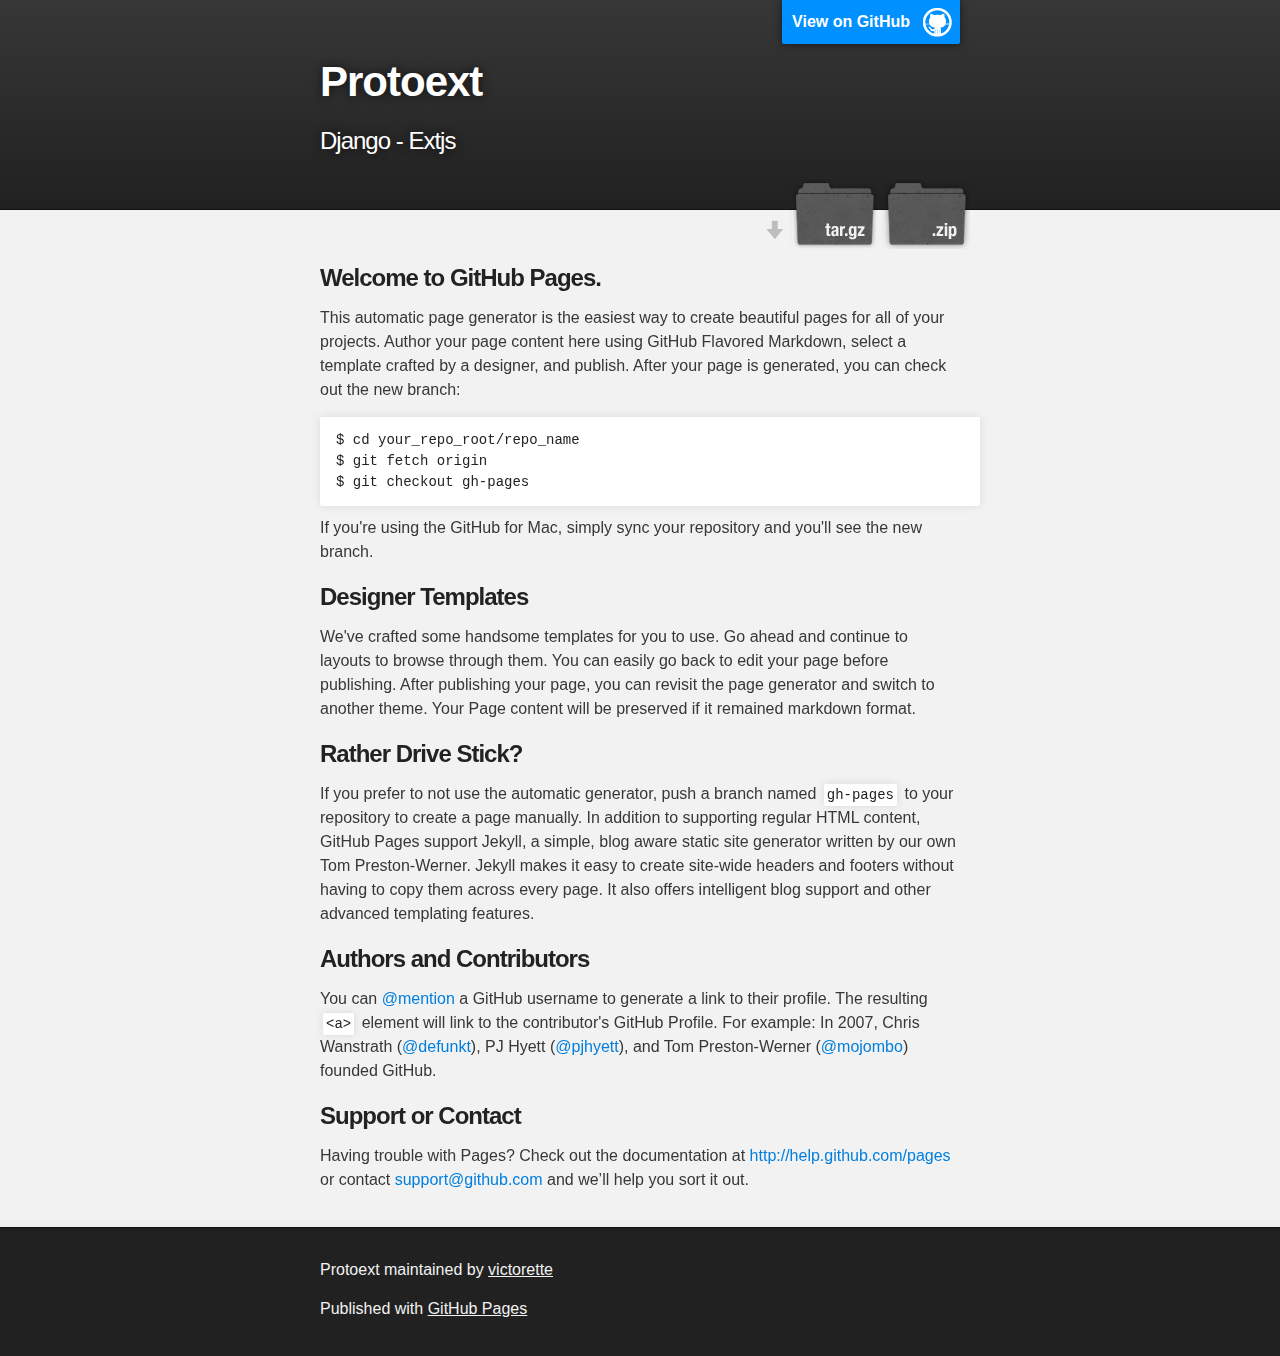
<file: index.html>
<!DOCTYPE html>
<html>

  <head>
    <meta charset='utf-8' />
    <meta http-equiv="X-UA-Compatible" content="chrome=1" />
    <meta name="description" content="Protoext : Django - Extjs " />

    <link rel="stylesheet" type="text/css" media="screen" href="stylesheets/stylesheet.css">

    <title>Protoext</title>
  </head>

  <body>

    <!-- HEADER -->
    <div id="header_wrap" class="outer">
        <header class="inner">
          <a id="forkme_banner" href="https://github.com/victorette/ProtoExt">View on GitHub</a>

          <h1 id="project_title">Protoext</h1>
          <h2 id="project_tagline">Django - Extjs </h2>

            <section id="downloads">
              <a class="zip_download_link" href="https://github.com/victorette/ProtoExt/zipball/master">Download this project as a .zip file</a>
              <a class="tar_download_link" href="https://github.com/victorette/ProtoExt/tarball/master">Download this project as a tar.gz file</a>
            </section>
        </header>
    </div>

    <!-- MAIN CONTENT -->
    <div id="main_content_wrap" class="outer">
      <section id="main_content" class="inner">
        <h3>
<a name="welcome-to-github-pages" class="anchor" href="#welcome-to-github-pages"><span class="octicon octicon-link"></span></a>Welcome to GitHub Pages.</h3>

<p>This automatic page generator is the easiest way to create beautiful pages for all of your projects. Author your page content here using GitHub Flavored Markdown, select a template crafted by a designer, and publish. After your page is generated, you can check out the new branch:</p>

<pre><code>$ cd your_repo_root/repo_name
$ git fetch origin
$ git checkout gh-pages
</code></pre>

<p>If you're using the GitHub for Mac, simply sync your repository and you'll see the new branch.</p>

<h3>
<a name="designer-templates" class="anchor" href="#designer-templates"><span class="octicon octicon-link"></span></a>Designer Templates</h3>

<p>We've crafted some handsome templates for you to use. Go ahead and continue to layouts to browse through them. You can easily go back to edit your page before publishing. After publishing your page, you can revisit the page generator and switch to another theme. Your Page content will be preserved if it remained markdown format.</p>

<h3>
<a name="rather-drive-stick" class="anchor" href="#rather-drive-stick"><span class="octicon octicon-link"></span></a>Rather Drive Stick?</h3>

<p>If you prefer to not use the automatic generator, push a branch named <code>gh-pages</code> to your repository to create a page manually. In addition to supporting regular HTML content, GitHub Pages support Jekyll, a simple, blog aware static site generator written by our own Tom Preston-Werner. Jekyll makes it easy to create site-wide headers and footers without having to copy them across every page. It also offers intelligent blog support and other advanced templating features.</p>

<h3>
<a name="authors-and-contributors" class="anchor" href="#authors-and-contributors"><span class="octicon octicon-link"></span></a>Authors and Contributors</h3>

<p>You can <a href="https://github.com/blog/821" class="user-mention">@mention</a> a GitHub username to generate a link to their profile. The resulting <code>&lt;a&gt;</code> element will link to the contributor's GitHub Profile. For example: In 2007, Chris Wanstrath (<a href="https://github.com/defunkt" class="user-mention">@defunkt</a>), PJ Hyett (<a href="https://github.com/pjhyett" class="user-mention">@pjhyett</a>), and Tom Preston-Werner (<a href="https://github.com/mojombo" class="user-mention">@mojombo</a>) founded GitHub.</p>

<h3>
<a name="support-or-contact" class="anchor" href="#support-or-contact"><span class="octicon octicon-link"></span></a>Support or Contact</h3>

<p>Having trouble with Pages? Check out the documentation at <a href="http://help.github.com/pages">http://help.github.com/pages</a> or contact <a href="mailto:support@github.com">support@github.com</a> and we’ll help you sort it out.</p>
      </section>
    </div>

    <!-- FOOTER  -->
    <div id="footer_wrap" class="outer">
      <footer class="inner">
        <p class="copyright">Protoext maintained by <a href="https://github.com/victorette">victorette</a></p>
        <p>Published with <a href="http://pages.github.com">GitHub Pages</a></p>
      </footer>
    </div>

    

  </body>
</html>
</file>
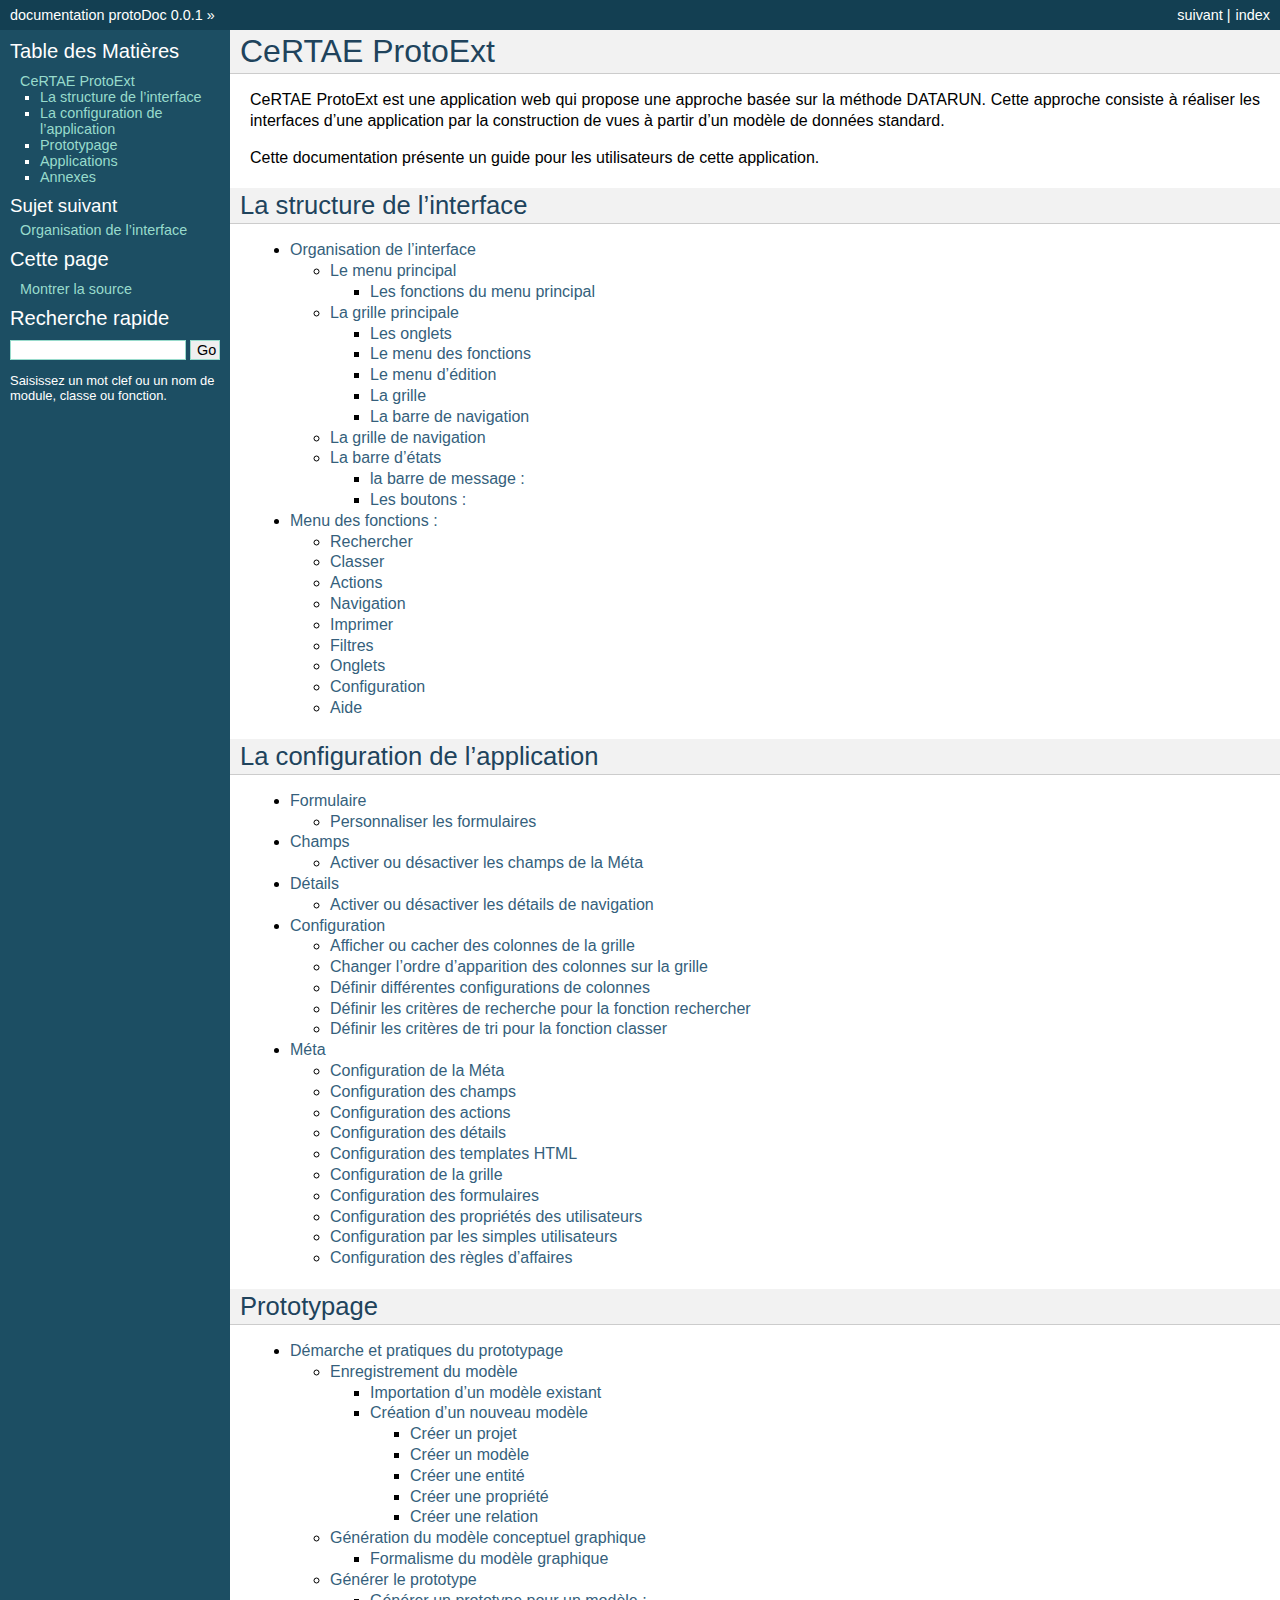
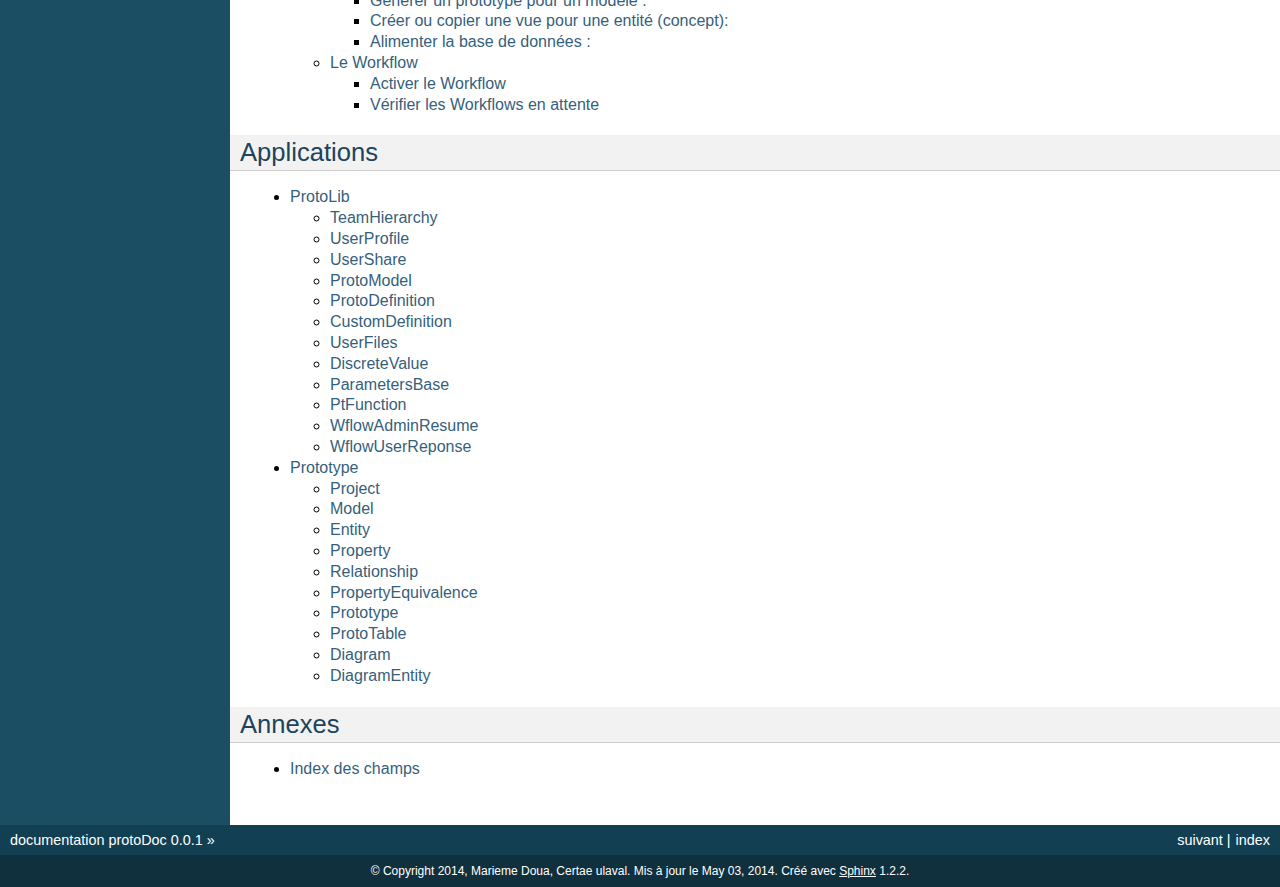
<file: docs/build/html/index.html>
<!DOCTYPE html PUBLIC "-//W3C//DTD XHTML 1.0 Transitional//EN"
  "http://www.w3.org/TR/xhtml1/DTD/xhtml1-transitional.dtd">


<html xmlns="http://www.w3.org/1999/xhtml">
  <head>
    <meta http-equiv="Content-Type" content="text/html; charset=utf-8" />
    
    <title>CeRTAE ProtoExt &mdash; documentation protoDoc 0.0.1</title>
    
    <link rel="stylesheet" href="static/default.css" type="text/css" />
    <link rel="stylesheet" href="static/pygments.css" type="text/css" />
    
    <script type="text/javascript">
      var DOCUMENTATION_OPTIONS = {
        URL_ROOT:    './',
        VERSION:     '0.0.1',
        COLLAPSE_INDEX: false,
        FILE_SUFFIX: '.html',
        HAS_SOURCE:  true
      };
    </script>
    <script type="text/javascript" src="static/jquery.js"></script>
    <script type="text/javascript" src="static/underscore.js"></script>
    <script type="text/javascript" src="static/doctools.js"></script>
    <script type="text/javascript" src="static/translations.js"></script>
    <script type="text/javascript" src="http://cdn.mathjax.org/mathjax/latest/MathJax.js?config=TeX-AMS-MML_HTMLorMML"></script>
    <link rel="top" title="documentation protoDoc 0.0.1" href="#" />
    <link rel="next" title="Organisation de l’interface" href="pages/organisation_interface.html" /> 
  </head>
  <body>
    <div class="related">
      <h3>Navigation</h3>
      <ul>
        <li class="right" style="margin-right: 10px">
          <a href="genindex.html" title="Index général"
             accesskey="I">index</a></li>
        <li class="right" >
          <a href="pages/organisation_interface.html" title="Organisation de l’interface"
             accesskey="N">suivant</a> |</li>
        <li><a href="#">documentation protoDoc 0.0.1</a> &raquo;</li> 
      </ul>
    </div>  

    <div class="document">
      <div class="documentwrapper">
        <div class="bodywrapper">
          <div class="body">
            
  <div class="section" id="certae-protoext">
<h1>CeRTAE ProtoExt<a class="headerlink" href="#certae-protoext" title="Lien permanent vers ce titre">¶</a></h1>
<p>CeRTAE ProtoExt est une application web qui propose une approche basée sur la méthode DATARUN.
Cette approche consiste à réaliser les interfaces d&#8217;une application par la construction de vues
à partir d&#8217;un modèle de données standard.</p>
<p>Cette documentation présente un guide pour les utilisateurs de cette application.</p>
<div class="section" id="la-structure-de-l-interface">
<span id="contents"></span><h2>La structure de l&#8217;interface<a class="headerlink" href="#la-structure-de-l-interface" title="Lien permanent vers ce titre">¶</a></h2>
<div class="toctree-wrapper compound">
<ul>
<li class="toctree-l1"><a class="reference internal" href="pages/organisation_interface.html">Organisation de l&#8217;interface</a><ul>
<li class="toctree-l2"><a class="reference internal" href="pages/menu_principal.html">Le menu principal</a><ul>
<li class="toctree-l3"><a class="reference internal" href="pages/menu_principal.html#les-fonctions-du-menu-principal">Les fonctions du menu principal</a></li>
</ul>
</li>
<li class="toctree-l2"><a class="reference internal" href="pages/grille_principale.html">La grille principale</a><ul>
<li class="toctree-l3"><a class="reference internal" href="pages/grille_principale.html#les-onglets">Les onglets</a></li>
<li class="toctree-l3"><a class="reference internal" href="pages/grille_principale.html#le-menu-des-fonctions">Le menu des fonctions</a></li>
<li class="toctree-l3"><a class="reference internal" href="pages/grille_principale.html#le-menu-d-edition">Le menu d&#8217;édition</a></li>
<li class="toctree-l3"><a class="reference internal" href="pages/grille_principale.html#la-grille">La grille</a></li>
<li class="toctree-l3"><a class="reference internal" href="pages/grille_principale.html#la-barre-de-navigation">La barre de navigation</a></li>
</ul>
</li>
<li class="toctree-l2"><a class="reference internal" href="pages/grille_navigation.html">La grille de navigation</a></li>
<li class="toctree-l2"><a class="reference internal" href="pages/barre_etats.html">La barre d&#8217;états</a><ul>
<li class="toctree-l3"><a class="reference internal" href="pages/barre_etats.html#la-barre-de-message">la barre de message :</a></li>
<li class="toctree-l3"><a class="reference internal" href="pages/barre_etats.html#les-boutons">Les boutons :</a></li>
</ul>
</li>
</ul>
</li>
<li class="toctree-l1"><a class="reference internal" href="pages/menu_fonctions.html">Menu des fonctions :</a><ul>
<li class="toctree-l2"><a class="reference internal" href="pages/menu_fonctions.html#rechercher">Rechercher</a></li>
<li class="toctree-l2"><a class="reference internal" href="pages/menu_fonctions.html#classer">Classer</a></li>
<li class="toctree-l2"><a class="reference internal" href="pages/menu_fonctions.html#actions">Actions</a></li>
<li class="toctree-l2"><a class="reference internal" href="pages/menu_fonctions.html#navigation">Navigation</a></li>
<li class="toctree-l2"><a class="reference internal" href="pages/menu_fonctions.html#imprimer">Imprimer</a></li>
<li class="toctree-l2"><a class="reference internal" href="pages/menu_fonctions.html#filtres">Filtres</a></li>
<li class="toctree-l2"><a class="reference internal" href="pages/menu_fonctions.html#onglets">Onglets</a></li>
<li class="toctree-l2"><a class="reference internal" href="pages/menu_fonctions.html#configuration">Configuration</a></li>
<li class="toctree-l2"><a class="reference internal" href="pages/menu_fonctions.html#aide-img">Aide </a></li>
</ul>
</li>
</ul>
</div>
</div>
<div class="section" id="la-configuration-de-l-application">
<h2>La configuration de l&#8217;application<a class="headerlink" href="#la-configuration-de-l-application" title="Lien permanent vers ce titre">¶</a></h2>
<div class="toctree-wrapper compound">
<ul>
<li class="toctree-l1"><a class="reference internal" href="pages/option_formulaire.html">Formulaire</a><ul>
<li class="toctree-l2"><a class="reference internal" href="pages/option_formulaire.html#personnaliser-les-formulaires">Personnaliser les formulaires</a></li>
</ul>
</li>
<li class="toctree-l1"><a class="reference internal" href="pages/option_champs.html">Champs</a><ul>
<li class="toctree-l2"><a class="reference internal" href="pages/option_champs.html#activer-ou-desactiver-les-champs-de-la-meta">Activer ou désactiver les champs de la Méta</a></li>
</ul>
</li>
<li class="toctree-l1"><a class="reference internal" href="pages/option_details.html">Détails</a><ul>
<li class="toctree-l2"><a class="reference internal" href="pages/option_details.html#activer-ou-desactiver-les-details-de-navigation">Activer ou désactiver les détails de navigation</a></li>
</ul>
</li>
<li class="toctree-l1"><a class="reference internal" href="pages/option_configuration.html">Configuration</a><ul>
<li class="toctree-l2"><a class="reference internal" href="pages/option_configuration.html#afficher-ou-cacher-des-colonnes-de-la-grille">Afficher ou cacher des colonnes de la grille</a></li>
<li class="toctree-l2"><a class="reference internal" href="pages/option_configuration.html#changer-l-ordre-d-apparition-des-colonnes-sur-la-grille">Changer l&#8217;ordre d&#8217;apparition des colonnes sur la grille</a></li>
<li class="toctree-l2"><a class="reference internal" href="pages/option_configuration.html#definir-differentes-configurations-de-colonnes">Définir différentes configurations de colonnes</a></li>
<li class="toctree-l2"><a class="reference internal" href="pages/option_configuration.html#definir-les-criteres-de-recherche-pour-la-fonction-rechercher">Définir les critères de recherche pour la fonction rechercher</a></li>
<li class="toctree-l2"><a class="reference internal" href="pages/option_configuration.html#definir-les-criteres-de-tri-pour-la-fonction-classer">Définir les critères de tri pour la fonction classer</a></li>
</ul>
</li>
<li class="toctree-l1"><a class="reference internal" href="pages/option_meta.html">Méta</a><ul>
<li class="toctree-l2"><a class="reference internal" href="pages/option_meta.html#configuration-de-la-meta">Configuration de la Méta</a></li>
<li class="toctree-l2"><a class="reference internal" href="pages/option_meta.html#configuration-des-champs">Configuration des champs</a></li>
<li class="toctree-l2"><a class="reference internal" href="pages/option_meta.html#configuration-des-actions">Configuration des actions</a></li>
<li class="toctree-l2"><a class="reference internal" href="pages/option_meta.html#configuration-des-details">Configuration des détails</a></li>
<li class="toctree-l2"><a class="reference internal" href="pages/option_meta.html#configuration-des-templates-html">Configuration des templates HTML</a></li>
<li class="toctree-l2"><a class="reference internal" href="pages/option_meta.html#configuration-de-la-grille">Configuration de la grille</a></li>
<li class="toctree-l2"><a class="reference internal" href="pages/option_meta.html#configuration-des-formulaires">Configuration des formulaires</a></li>
<li class="toctree-l2"><a class="reference internal" href="pages/option_meta.html#configuration-des-proprietes-des-utilisateurs">Configuration des propriétés des utilisateurs</a></li>
<li class="toctree-l2"><a class="reference internal" href="pages/option_meta.html#configuration-par-les-simples-utilisateurs">Configuration par les simples utilisateurs</a></li>
<li class="toctree-l2"><a class="reference internal" href="pages/option_meta.html#configuration-des-regles-d-affaires">Configuration des règles d&#8217;affaires</a></li>
</ul>
</li>
</ul>
</div>
</div>
<div class="section" id="prototypage">
<h2>Prototypage<a class="headerlink" href="#prototypage" title="Lien permanent vers ce titre">¶</a></h2>
<div class="toctree-wrapper compound">
<ul>
<li class="toctree-l1"><a class="reference internal" href="pages/demarche_prototypage.html">Démarche et pratiques du prototypage</a><ul>
<li class="toctree-l2"><a class="reference internal" href="pages/enregistrer_modele.html">Enregistrement du modèle</a><ul>
<li class="toctree-l3"><a class="reference internal" href="pages/enregistrer_modele.html#importation-d-un-modele-existant">Importation d&#8217;un modèle existant</a></li>
<li class="toctree-l3"><a class="reference internal" href="pages/enregistrer_modele.html#creation-d-un-nouveau-modele">Création d&#8217;un nouveau modèle</a><ul>
<li class="toctree-l4"><a class="reference internal" href="pages/creer_projet.html">Créer un projet</a></li>
<li class="toctree-l4"><a class="reference internal" href="pages/creer_modele.html">Créer un modèle</a></li>
<li class="toctree-l4"><a class="reference internal" href="pages/creer_entite.html">Créer une entité</a></li>
<li class="toctree-l4"><a class="reference internal" href="pages/creer_propriete.html">Créer une propriété</a></li>
<li class="toctree-l4"><a class="reference internal" href="pages/creer_relation.html">Créer une relation</a></li>
</ul>
</li>
</ul>
</li>
<li class="toctree-l2"><a class="reference internal" href="pages/generer_modele_conceptuel_graphique.html">Génération du modèle conceptuel graphique</a><ul>
<li class="toctree-l3"><a class="reference internal" href="pages/generer_modele_conceptuel_graphique.html#formalisme-du-modele-graphique">Formalisme du modèle graphique</a></li>
</ul>
</li>
<li class="toctree-l2"><a class="reference internal" href="pages/generer_modele_prototype.html">Générer le prototype</a><ul>
<li class="toctree-l3"><a class="reference internal" href="pages/generer_modele_prototype.html#generer-un-prototype-pour-un-modele">Générer un prototype pour un modèle :</a></li>
<li class="toctree-l3"><a class="reference internal" href="pages/generer_modele_prototype.html#creer-ou-copier-une-vue-pour-une-entite-concept">Créer ou copier une vue pour une entité (concept):</a></li>
<li class="toctree-l3"><a class="reference internal" href="pages/generer_modele_prototype.html#alimenter-la-base-de-donnees">Alimenter la base de données :</a></li>
</ul>
</li>
<li class="toctree-l2"><a class="reference internal" href="pages/workflow.html">Le Workflow</a><ul>
<li class="toctree-l3"><a class="reference internal" href="pages/workflow.html#activer-le-workflow">Activer le Workflow</a></li>
<li class="toctree-l3"><a class="reference internal" href="pages/workflow.html#verifier-les-workflows-en-attente">Vérifier les Workflows en attente</a></li>
</ul>
</li>
</ul>
</li>
</ul>
</div>
</div>
<div class="section" id="applications">
<h2>Applications<a class="headerlink" href="#applications" title="Lien permanent vers ce titre">¶</a></h2>
<div class="toctree-wrapper compound">
<ul>
<li class="toctree-l1"><a class="reference internal" href="pages/protoLib.html">ProtoLib</a><ul>
<li class="toctree-l2"><a class="reference internal" href="pages/protoLib.html#teamhierarchy">TeamHierarchy</a></li>
<li class="toctree-l2"><a class="reference internal" href="pages/protoLib.html#userprofile">UserProfile</a></li>
<li class="toctree-l2"><a class="reference internal" href="pages/protoLib.html#usershare">UserShare</a></li>
<li class="toctree-l2"><a class="reference internal" href="pages/protoLib.html#protomodel">ProtoModel</a></li>
<li class="toctree-l2"><a class="reference internal" href="pages/protoLib.html#protodefinition">ProtoDefinition</a></li>
<li class="toctree-l2"><a class="reference internal" href="pages/protoLib.html#customdefinition">CustomDefinition</a></li>
<li class="toctree-l2"><a class="reference internal" href="pages/protoLib.html#userfiles">UserFiles</a></li>
<li class="toctree-l2"><a class="reference internal" href="pages/protoLib.html#discretevalue">DiscreteValue</a></li>
<li class="toctree-l2"><a class="reference internal" href="pages/protoLib.html#parametersbase">ParametersBase</a></li>
<li class="toctree-l2"><a class="reference internal" href="pages/protoLib.html#ptfunction">PtFunction</a></li>
<li class="toctree-l2"><a class="reference internal" href="pages/protoLib.html#wflowadminresume">WflowAdminResume</a></li>
<li class="toctree-l2"><a class="reference internal" href="pages/protoLib.html#wflowuserreponse">WflowUserReponse</a></li>
</ul>
</li>
<li class="toctree-l1"><a class="reference internal" href="pages/prototype.html">Prototype</a><ul>
<li class="toctree-l2"><a class="reference internal" href="pages/prototype.html#project">Project</a></li>
<li class="toctree-l2"><a class="reference internal" href="pages/prototype.html#model">Model</a></li>
<li class="toctree-l2"><a class="reference internal" href="pages/prototype.html#entity">Entity</a></li>
<li class="toctree-l2"><a class="reference internal" href="pages/prototype.html#property">Property</a></li>
<li class="toctree-l2"><a class="reference internal" href="pages/prototype.html#relationship">Relationship</a></li>
<li class="toctree-l2"><a class="reference internal" href="pages/prototype.html#propertyequivalence">PropertyEquivalence</a></li>
<li class="toctree-l2"><a class="reference internal" href="pages/prototype.html#id1">Prototype</a></li>
<li class="toctree-l2"><a class="reference internal" href="pages/prototype.html#prototable">ProtoTable</a></li>
<li class="toctree-l2"><a class="reference internal" href="pages/prototype.html#diagram">Diagram</a></li>
<li class="toctree-l2"><a class="reference internal" href="pages/prototype.html#diagramentity">DiagramEntity</a></li>
</ul>
</li>
</ul>
</div>
</div>
<div class="section" id="annexes">
<h2>Annexes<a class="headerlink" href="#annexes" title="Lien permanent vers ce titre">¶</a></h2>
<div class="toctree-wrapper compound">
<ul>
<li class="toctree-l1"><a class="reference internal" href="pages/annexe.html">Index des champs</a></li>
</ul>
</div>
</div>
</div>


          </div>
        </div>
      </div>
      <div class="sphinxsidebar">
        <div class="sphinxsidebarwrapper">
  <h3><a href="#">Table des Matières</a></h3>
  <ul>
<li><a class="reference internal" href="#">CeRTAE ProtoExt</a><ul>
<li><a class="reference internal" href="#la-structure-de-l-interface">La structure de l&#8217;interface</a></li>
<li><a class="reference internal" href="#la-configuration-de-l-application">La configuration de l&#8217;application</a></li>
<li><a class="reference internal" href="#prototypage">Prototypage</a></li>
<li><a class="reference internal" href="#applications">Applications</a></li>
<li><a class="reference internal" href="#annexes">Annexes</a></li>
</ul>
</li>
</ul>

  <h4>Sujet suivant</h4>
  <p class="topless"><a href="pages/organisation_interface.html"
                        title="Chapitre suivant">Organisation de l&#8217;interface</a></p>
  <h3>Cette page</h3>
  <ul class="this-page-menu">
    <li><a href="sources/index.txt"
           rel="nofollow">Montrer la source</a></li>
  </ul>
<div id="searchbox" style="display: none">
  <h3>Recherche rapide</h3>
    <form class="search" action="search.html" method="get">
      <input type="text" name="q" />
      <input type="submit" value="Go" />
      <input type="hidden" name="check_keywords" value="yes" />
      <input type="hidden" name="area" value="default" />
    </form>
    <p class="searchtip" style="font-size: 90%">
    Saisissez un mot clef ou un nom de module, classe ou fonction.
    </p>
</div>
<script type="text/javascript">$('#searchbox').show(0);</script>
        </div>
      </div>
      <div class="clearer"></div>
    </div>
    <div class="related">
      <h3>Navigation</h3>
      <ul>
        <li class="right" style="margin-right: 10px">
          <a href="genindex.html" title="Index général"
             >index</a></li>
        <li class="right" >
          <a href="pages/organisation_interface.html" title="Organisation de l’interface"
             >suivant</a> |</li>
        <li><a href="#">documentation protoDoc 0.0.1</a> &raquo;</li> 
      </ul>
    </div>
    <div class="footer">
        &copy; Copyright 2014, Marieme Doua, Certae ulaval.
      Mis à jour le May 03, 2014.
      Créé avec <a href="http://sphinx-doc.org/">Sphinx</a> 1.2.2.
    </div>
  </body>
</html>
</file>
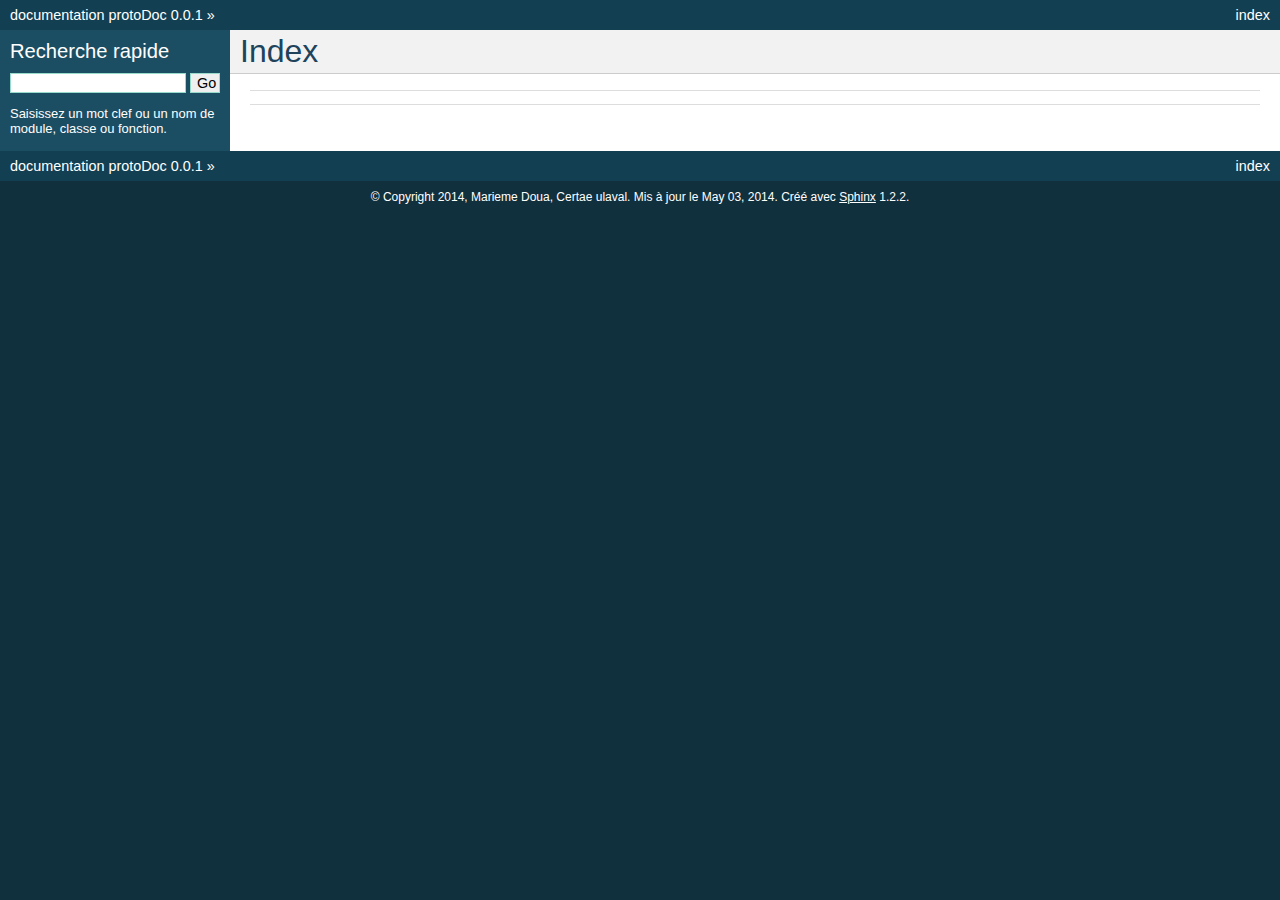
<file: docs/build/html/genindex.html>
<!DOCTYPE html PUBLIC "-//W3C//DTD XHTML 1.0 Transitional//EN"
  "http://www.w3.org/TR/xhtml1/DTD/xhtml1-transitional.dtd">


<html xmlns="http://www.w3.org/1999/xhtml">
  <head>
    <meta http-equiv="Content-Type" content="text/html; charset=utf-8" />
    
    <title>Index &mdash; documentation protoDoc 0.0.1</title>
    
    <link rel="stylesheet" href="static/default.css" type="text/css" />
    <link rel="stylesheet" href="static/pygments.css" type="text/css" />
    
    <script type="text/javascript">
      var DOCUMENTATION_OPTIONS = {
        URL_ROOT:    './',
        VERSION:     '0.0.1',
        COLLAPSE_INDEX: false,
        FILE_SUFFIX: '.html',
        HAS_SOURCE:  true
      };
    </script>
    <script type="text/javascript" src="static/jquery.js"></script>
    <script type="text/javascript" src="static/underscore.js"></script>
    <script type="text/javascript" src="static/doctools.js"></script>
    <script type="text/javascript" src="static/translations.js"></script>
    <script type="text/javascript" src="http://cdn.mathjax.org/mathjax/latest/MathJax.js?config=TeX-AMS-MML_HTMLorMML"></script>
    <link rel="top" title="documentation protoDoc 0.0.1" href="index.html" /> 
  </head>
  <body>
    <div class="related">
      <h3>Navigation</h3>
      <ul>
        <li class="right" style="margin-right: 10px">
          <a href="#" title="Index général"
             accesskey="I">index</a></li>
        <li><a href="index.html">documentation protoDoc 0.0.1</a> &raquo;</li> 
      </ul>
    </div>  

    <div class="document">
      <div class="documentwrapper">
        <div class="bodywrapper">
          <div class="body">
            

<h1 id="index">Index</h1>

<div class="genindex-jumpbox">
 
</div>


          </div>
        </div>
      </div>
      <div class="sphinxsidebar">
        <div class="sphinxsidebarwrapper">

   

<div id="searchbox" style="display: none">
  <h3>Recherche rapide</h3>
    <form class="search" action="search.html" method="get">
      <input type="text" name="q" />
      <input type="submit" value="Go" />
      <input type="hidden" name="check_keywords" value="yes" />
      <input type="hidden" name="area" value="default" />
    </form>
    <p class="searchtip" style="font-size: 90%">
    Saisissez un mot clef ou un nom de module, classe ou fonction.
    </p>
</div>
<script type="text/javascript">$('#searchbox').show(0);</script>
        </div>
      </div>
      <div class="clearer"></div>
    </div>
    <div class="related">
      <h3>Navigation</h3>
      <ul>
        <li class="right" style="margin-right: 10px">
          <a href="#" title="Index général"
             >index</a></li>
        <li><a href="index.html">documentation protoDoc 0.0.1</a> &raquo;</li> 
      </ul>
    </div>
    <div class="footer">
        &copy; Copyright 2014, Marieme Doua, Certae ulaval.
      Mis à jour le May 03, 2014.
      Créé avec <a href="http://sphinx-doc.org/">Sphinx</a> 1.2.2.
    </div>
  </body>
</html>
</file>
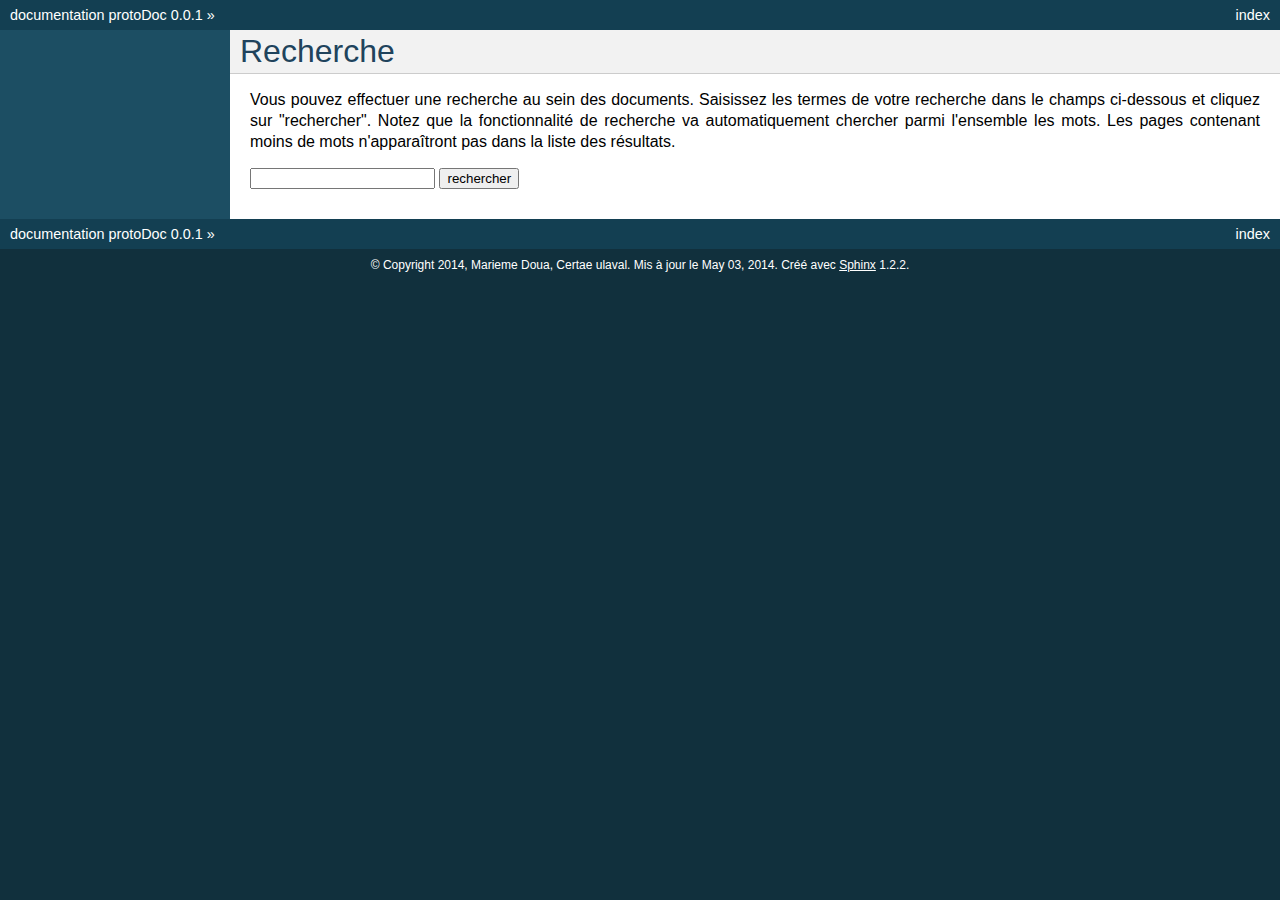
<file: docs/build/html/search.html>
<!DOCTYPE html PUBLIC "-//W3C//DTD XHTML 1.0 Transitional//EN"
  "http://www.w3.org/TR/xhtml1/DTD/xhtml1-transitional.dtd">


<html xmlns="http://www.w3.org/1999/xhtml">
  <head>
    <meta http-equiv="Content-Type" content="text/html; charset=utf-8" />
    
    <title>Recherche &mdash; documentation protoDoc 0.0.1</title>
    
    <link rel="stylesheet" href="static/default.css" type="text/css" />
    <link rel="stylesheet" href="static/pygments.css" type="text/css" />
    
    <script type="text/javascript">
      var DOCUMENTATION_OPTIONS = {
        URL_ROOT:    './',
        VERSION:     '0.0.1',
        COLLAPSE_INDEX: false,
        FILE_SUFFIX: '.html',
        HAS_SOURCE:  true
      };
    </script>
    <script type="text/javascript" src="static/jquery.js"></script>
    <script type="text/javascript" src="static/underscore.js"></script>
    <script type="text/javascript" src="static/doctools.js"></script>
    <script type="text/javascript" src="static/translations.js"></script>
    <script type="text/javascript" src="http://cdn.mathjax.org/mathjax/latest/MathJax.js?config=TeX-AMS-MML_HTMLorMML"></script>
    <script type="text/javascript" src="static/searchtools.js"></script>
    <link rel="top" title="documentation protoDoc 0.0.1" href="index.html" />
  <script type="text/javascript">
    jQuery(function() { Search.loadIndex("searchindex.js"); });
  </script>
  
  <script type="text/javascript" id="searchindexloader"></script>
   

  </head>
  <body>
    <div class="related">
      <h3>Navigation</h3>
      <ul>
        <li class="right" style="margin-right: 10px">
          <a href="genindex.html" title="Index général"
             accesskey="I">index</a></li>
        <li><a href="index.html">documentation protoDoc 0.0.1</a> &raquo;</li> 
      </ul>
    </div>  

    <div class="document">
      <div class="documentwrapper">
        <div class="bodywrapper">
          <div class="body">
            
  <h1 id="search-documentation">Recherche</h1>
  <div id="fallback" class="admonition warning">
  <script type="text/javascript">$('#fallback').hide();</script>
  <p>
    Veuillez activer le JavaScript pour que la recherche fonctionne.
  </p>
  </div>
  <p>
    Vous pouvez effectuer une recherche au sein des documents. Saisissez les termes
de votre recherche dans le champs ci-dessous et cliquez sur "rechercher". Notez que la fonctionnalité de recherche
va automatiquement chercher parmi l'ensemble les mots. Les pages
contenant moins de mots n'apparaîtront pas dans la liste des résultats.
  </p>
  <form action="" method="get">
    <input type="text" name="q" value="" />
    <input type="submit" value="rechercher" />
    <span id="search-progress" style="padding-left: 10px"></span>
  </form>
  
  <div id="search-results">
  
  </div>

          </div>
        </div>
      </div>
      <div class="sphinxsidebar">
        <div class="sphinxsidebarwrapper">
        </div>
      </div>
      <div class="clearer"></div>
    </div>
    <div class="related">
      <h3>Navigation</h3>
      <ul>
        <li class="right" style="margin-right: 10px">
          <a href="genindex.html" title="Index général"
             >index</a></li>
        <li><a href="index.html">documentation protoDoc 0.0.1</a> &raquo;</li> 
      </ul>
    </div>
    <div class="footer">
        &copy; Copyright 2014, Marieme Doua, Certae ulaval.
      Mis à jour le May 03, 2014.
      Créé avec <a href="http://sphinx-doc.org/">Sphinx</a> 1.2.2.
    </div>
  </body>
</html>
</file>
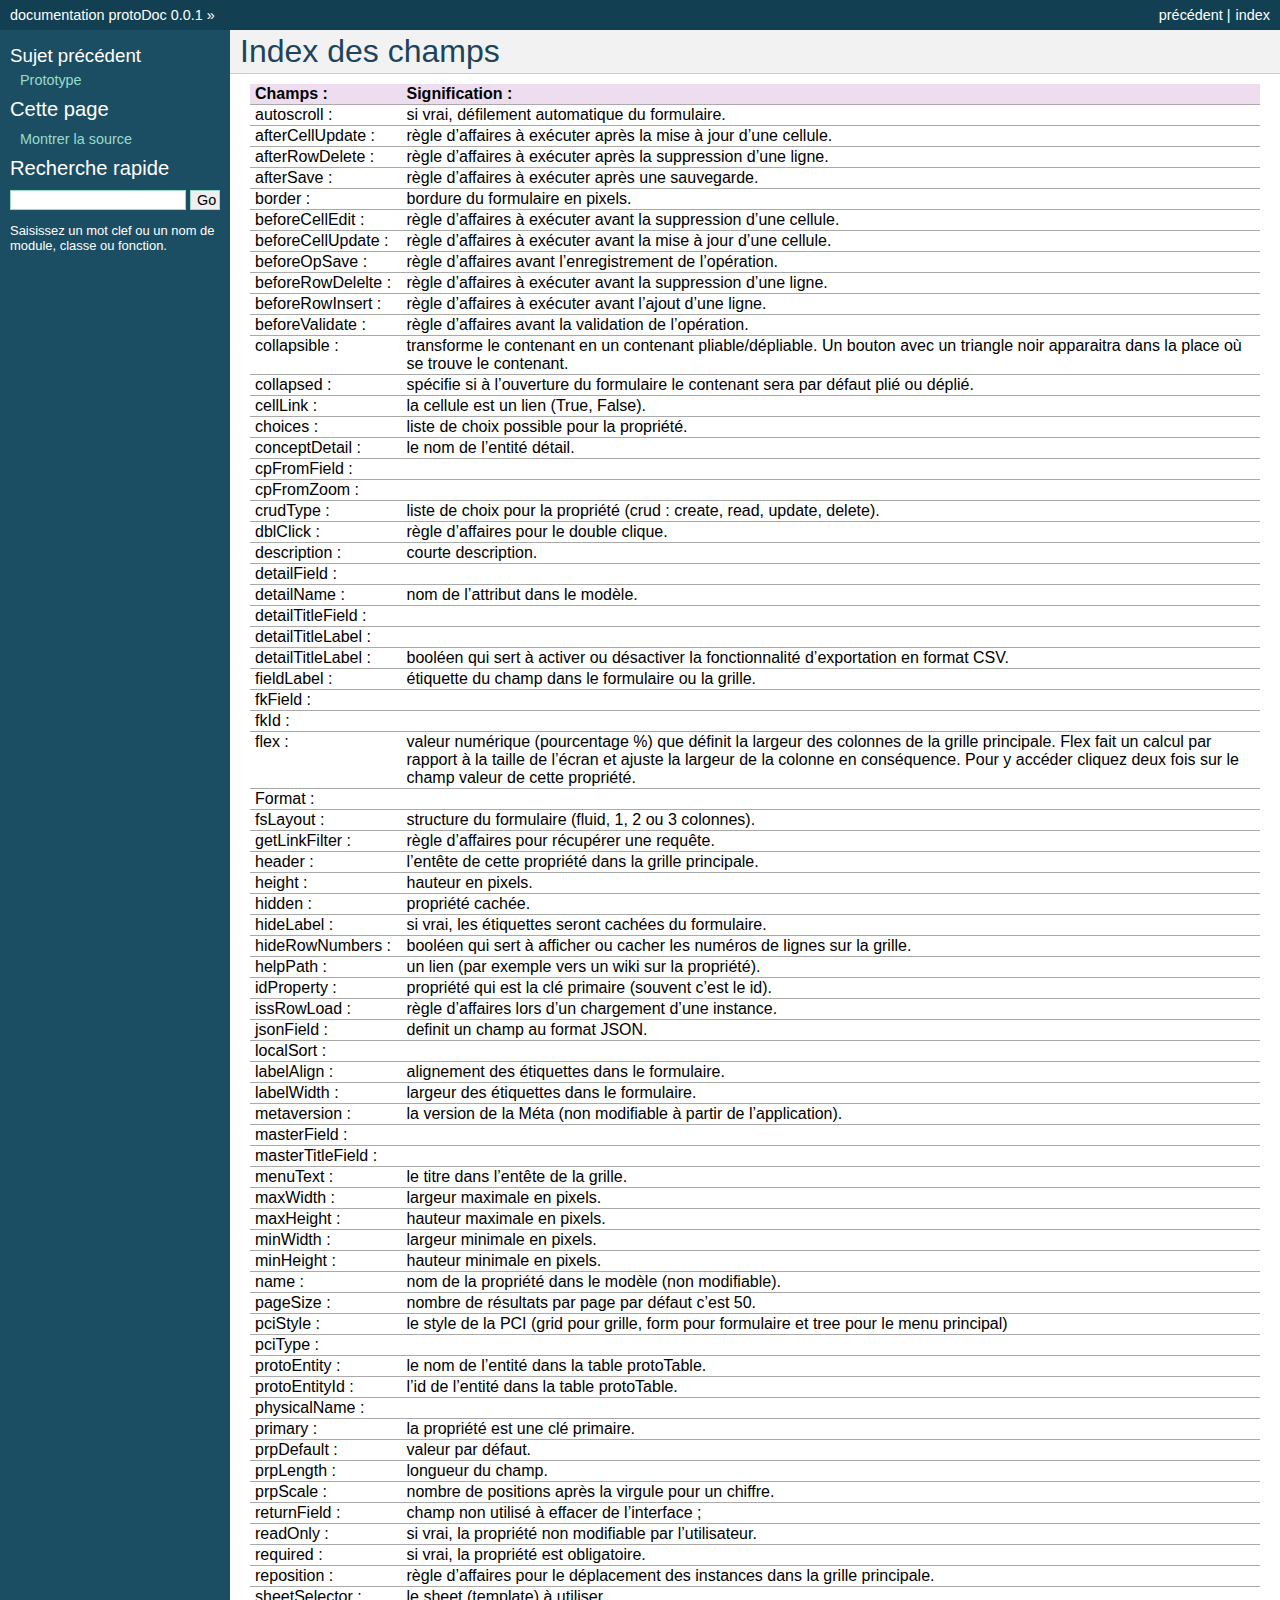
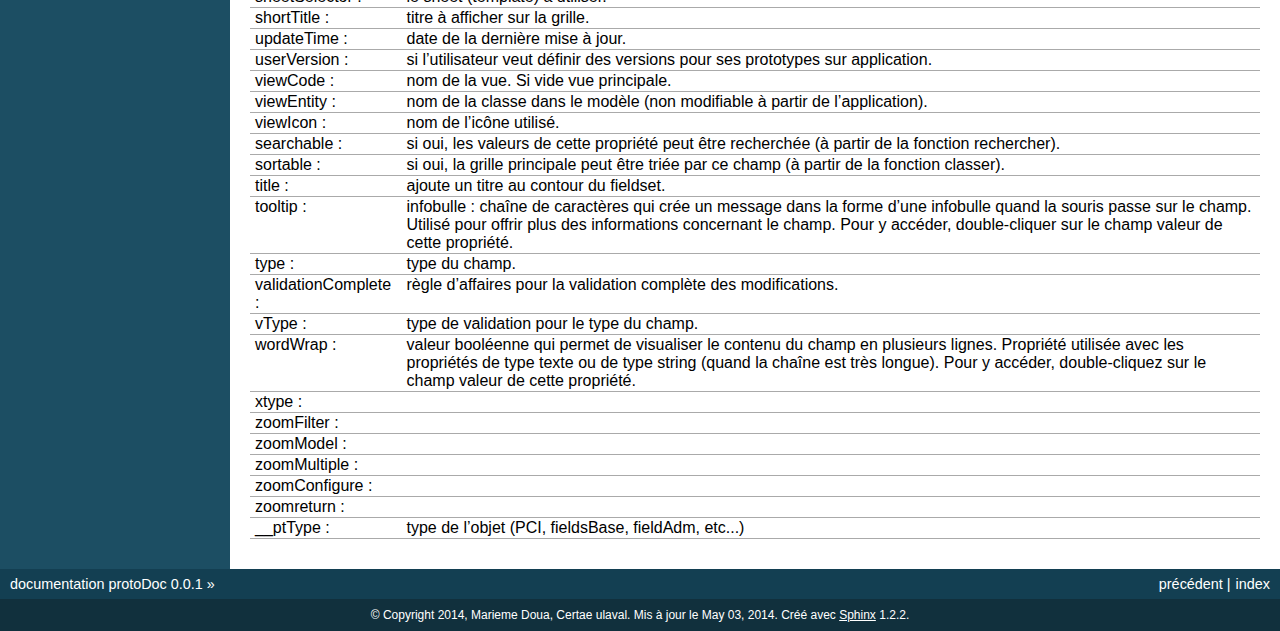
<file: docs/build/html/pages/annexe.html>
<!DOCTYPE html PUBLIC "-//W3C//DTD XHTML 1.0 Transitional//EN"
  "http://www.w3.org/TR/xhtml1/DTD/xhtml1-transitional.dtd">


<html xmlns="http://www.w3.org/1999/xhtml">
  <head>
    <meta http-equiv="Content-Type" content="text/html; charset=utf-8" />
    
    <title>Index des champs &mdash; documentation protoDoc 0.0.1</title>
    
    <link rel="stylesheet" href="../static/default.css" type="text/css" />
    <link rel="stylesheet" href="../static/pygments.css" type="text/css" />
    
    <script type="text/javascript">
      var DOCUMENTATION_OPTIONS = {
        URL_ROOT:    '../',
        VERSION:     '0.0.1',
        COLLAPSE_INDEX: false,
        FILE_SUFFIX: '.html',
        HAS_SOURCE:  true
      };
    </script>
    <script type="text/javascript" src="../static/jquery.js"></script>
    <script type="text/javascript" src="../static/underscore.js"></script>
    <script type="text/javascript" src="../static/doctools.js"></script>
    <script type="text/javascript" src="../static/translations.js"></script>
    <script type="text/javascript" src="http://cdn.mathjax.org/mathjax/latest/MathJax.js?config=TeX-AMS-MML_HTMLorMML"></script>
    <link rel="top" title="documentation protoDoc 0.0.1" href="../index.html" />
    <link rel="prev" title="Prototype" href="prototype.html" /> 
  </head>
  <body>
    <div class="related">
      <h3>Navigation</h3>
      <ul>
        <li class="right" style="margin-right: 10px">
          <a href="../genindex.html" title="Index général"
             accesskey="I">index</a></li>
        <li class="right" >
          <a href="prototype.html" title="Prototype"
             accesskey="P">précédent</a> |</li>
        <li><a href="../index.html">documentation protoDoc 0.0.1</a> &raquo;</li> 
      </ul>
    </div>  

    <div class="document">
      <div class="documentwrapper">
        <div class="bodywrapper">
          <div class="body">
            
  <div class="section" id="index-des-champs">
<h1>Index des champs<a class="headerlink" href="#index-des-champs" title="Lien permanent vers ce titre">¶</a></h1>
<table border="1" class="docutils">
<colgroup>
<col width="15%" />
<col width="85%" />
</colgroup>
<thead valign="bottom">
<tr class="row-odd"><th class="head">Champs :</th>
<th class="head">Signification :</th>
</tr>
</thead>
<tbody valign="top">
<tr class="row-even"><td>autoscroll :</td>
<td>si vrai, défilement automatique du formulaire.</td>
</tr>
<tr class="row-odd"><td>afterCellUpdate :</td>
<td>règle d&#8217;affaires à exécuter après la mise à jour d&#8217;une cellule.</td>
</tr>
<tr class="row-even"><td>afterRowDelete :</td>
<td>règle d&#8217;affaires à exécuter après la suppression d&#8217;une ligne.</td>
</tr>
<tr class="row-odd"><td>afterSave :</td>
<td>règle d&#8217;affaires à exécuter après une sauvegarde.</td>
</tr>
<tr class="row-even"><td>border :</td>
<td>bordure du formulaire en pixels.</td>
</tr>
<tr class="row-odd"><td>beforeCellEdit :</td>
<td>règle d&#8217;affaires à exécuter avant la suppression d&#8217;une cellule.</td>
</tr>
<tr class="row-even"><td>beforeCellUpdate :</td>
<td>règle d&#8217;affaires à exécuter avant la mise à jour d&#8217;une cellule.</td>
</tr>
<tr class="row-odd"><td>beforeOpSave :</td>
<td>règle d&#8217;affaires avant l&#8217;enregistrement de l&#8217;opération.</td>
</tr>
<tr class="row-even"><td>beforeRowDelelte :</td>
<td>règle d&#8217;affaires à exécuter avant la suppression d&#8217;une ligne.</td>
</tr>
<tr class="row-odd"><td>beforeRowInsert :</td>
<td>règle d&#8217;affaires à exécuter avant l&#8217;ajout d&#8217;une ligne.</td>
</tr>
<tr class="row-even"><td>beforeValidate :</td>
<td>règle d&#8217;affaires avant la validation de l&#8217;opération.</td>
</tr>
<tr class="row-odd"><td>collapsible :</td>
<td>transforme le contenant en un contenant pliable/dépliable. Un bouton avec un triangle noir apparaitra dans la place où se trouve le contenant.</td>
</tr>
<tr class="row-even"><td>collapsed :</td>
<td>spécifie si à l&#8217;ouverture du formulaire le contenant sera par défaut plié ou déplié.</td>
</tr>
<tr class="row-odd"><td>cellLink :</td>
<td>la cellule est un lien (True, False).</td>
</tr>
<tr class="row-even"><td>choices :</td>
<td>liste de choix possible pour la propriété.</td>
</tr>
<tr class="row-odd"><td>conceptDetail :</td>
<td>le nom de l&#8217;entité détail.</td>
</tr>
<tr class="row-even"><td>cpFromField :</td>
<td>&nbsp;</td>
</tr>
<tr class="row-odd"><td>cpFromZoom :</td>
<td>&nbsp;</td>
</tr>
<tr class="row-even"><td>crudType :</td>
<td>liste de choix pour la propriété (crud : create, read, update, delete).</td>
</tr>
<tr class="row-odd"><td>dblClick :</td>
<td>règle d&#8217;affaires pour le double clique.</td>
</tr>
<tr class="row-even"><td>description :</td>
<td>courte description.</td>
</tr>
<tr class="row-odd"><td>detailField :</td>
<td>&nbsp;</td>
</tr>
<tr class="row-even"><td>detailName :</td>
<td>nom de l&#8217;attribut dans le modèle.</td>
</tr>
<tr class="row-odd"><td>detailTitleField :</td>
<td>&nbsp;</td>
</tr>
<tr class="row-even"><td>detailTitleLabel :</td>
<td>&nbsp;</td>
</tr>
<tr class="row-odd"><td>detailTitleLabel :</td>
<td>booléen qui sert à activer ou désactiver la fonctionnalité d&#8217;exportation en format CSV.</td>
</tr>
<tr class="row-even"><td>fieldLabel :</td>
<td>étiquette du champ dans le formulaire ou la grille.</td>
</tr>
<tr class="row-odd"><td>fkField :</td>
<td>&nbsp;</td>
</tr>
<tr class="row-even"><td>fkId :</td>
<td>&nbsp;</td>
</tr>
<tr class="row-odd"><td>flex :</td>
<td>valeur numérique (pourcentage %) que définit la largeur des colonnes de la grille principale. Flex fait un calcul par rapport à la taille de l&#8217;écran et ajuste la largeur de la colonne en conséquence. Pour y accéder cliquez deux fois sur le champ valeur de cette propriété.</td>
</tr>
<tr class="row-even"><td>Format :</td>
<td>&nbsp;</td>
</tr>
<tr class="row-odd"><td>fsLayout :</td>
<td>structure du formulaire (fluid, 1, 2 ou 3 colonnes).</td>
</tr>
<tr class="row-even"><td>getLinkFilter :</td>
<td>règle d&#8217;affaires pour récupérer une requête.</td>
</tr>
<tr class="row-odd"><td>header :</td>
<td>l&#8217;entête de cette propriété dans la grille principale.</td>
</tr>
<tr class="row-even"><td>height :</td>
<td>hauteur en pixels.</td>
</tr>
<tr class="row-odd"><td>hidden :</td>
<td>propriété cachée.</td>
</tr>
<tr class="row-even"><td>hideLabel :</td>
<td>si vrai, les étiquettes seront cachées du formulaire.</td>
</tr>
<tr class="row-odd"><td>hideRowNumbers :</td>
<td>booléen qui sert à afficher ou cacher les numéros de lignes sur la grille.</td>
</tr>
<tr class="row-even"><td>helpPath :</td>
<td>un lien (par exemple vers un wiki sur la propriété).</td>
</tr>
<tr class="row-odd"><td>idProperty :</td>
<td>propriété qui est la clé primaire (souvent c&#8217;est le id).</td>
</tr>
<tr class="row-even"><td>issRowLoad :</td>
<td>règle d&#8217;affaires lors d&#8217;un chargement d&#8217;une instance.</td>
</tr>
<tr class="row-odd"><td>jsonField :</td>
<td>definit un champ au format JSON.</td>
</tr>
<tr class="row-even"><td>localSort :</td>
<td>&nbsp;</td>
</tr>
<tr class="row-odd"><td>labelAlign :</td>
<td>alignement des étiquettes dans le formulaire.</td>
</tr>
<tr class="row-even"><td>labelWidth :</td>
<td>largeur des étiquettes dans le formulaire.</td>
</tr>
<tr class="row-odd"><td>metaversion :</td>
<td>la version de la Méta (non modifiable à partir de l&#8217;application).</td>
</tr>
<tr class="row-even"><td>masterField :</td>
<td>&nbsp;</td>
</tr>
<tr class="row-odd"><td>masterTitleField :</td>
<td>&nbsp;</td>
</tr>
<tr class="row-even"><td>menuText :</td>
<td>le titre dans l&#8217;entête de la grille.</td>
</tr>
<tr class="row-odd"><td>maxWidth :</td>
<td>largeur maximale en pixels.</td>
</tr>
<tr class="row-even"><td>maxHeight :</td>
<td>hauteur maximale en pixels.</td>
</tr>
<tr class="row-odd"><td>minWidth :</td>
<td>largeur minimale en pixels.</td>
</tr>
<tr class="row-even"><td>minHeight :</td>
<td>hauteur minimale en pixels.</td>
</tr>
<tr class="row-odd"><td>name :</td>
<td>nom de la propriété dans le modèle (non modifiable).</td>
</tr>
<tr class="row-even"><td>pageSize :</td>
<td>nombre de résultats par page par défaut c&#8217;est 50.</td>
</tr>
<tr class="row-odd"><td>pciStyle :</td>
<td>le style de la PCI (grid pour grille, form pour formulaire et tree pour le menu principal)</td>
</tr>
<tr class="row-even"><td>pciType :</td>
<td>&nbsp;</td>
</tr>
<tr class="row-odd"><td>protoEntity :</td>
<td>le nom de l&#8217;entité dans la table protoTable.</td>
</tr>
<tr class="row-even"><td>protoEntityId :</td>
<td>l&#8217;id de l&#8217;entité dans la table protoTable.</td>
</tr>
<tr class="row-odd"><td>physicalName :</td>
<td>&nbsp;</td>
</tr>
<tr class="row-even"><td>primary :</td>
<td>la propriété est une clé primaire.</td>
</tr>
<tr class="row-odd"><td>prpDefault :</td>
<td>valeur par défaut.</td>
</tr>
<tr class="row-even"><td>prpLength :</td>
<td>longueur du champ.</td>
</tr>
<tr class="row-odd"><td>prpScale :</td>
<td>nombre de positions après la virgule pour un chiffre.</td>
</tr>
<tr class="row-even"><td>returnField :</td>
<td>champ non utilisé à effacer de l&#8217;interface ;</td>
</tr>
<tr class="row-odd"><td>readOnly :</td>
<td>si vrai, la propriété non modifiable par l&#8217;utilisateur.</td>
</tr>
<tr class="row-even"><td>required :</td>
<td>si vrai, la propriété est obligatoire.</td>
</tr>
<tr class="row-odd"><td>reposition :</td>
<td>règle d&#8217;affaires pour le déplacement des instances dans la grille principale.</td>
</tr>
<tr class="row-even"><td>sheetSelector :</td>
<td>le sheet (template) à utiliser.</td>
</tr>
<tr class="row-odd"><td>shortTitle :</td>
<td>titre à afficher sur la grille.</td>
</tr>
<tr class="row-even"><td>updateTime :</td>
<td>date de la dernière mise à jour.</td>
</tr>
<tr class="row-odd"><td>userVersion :</td>
<td>si l&#8217;utilisateur veut définir des versions pour ses prototypes sur application.</td>
</tr>
<tr class="row-even"><td>viewCode :</td>
<td>nom de la vue. Si vide vue principale.</td>
</tr>
<tr class="row-odd"><td>viewEntity :</td>
<td>nom de la classe dans le modèle (non modifiable à partir de l&#8217;application).</td>
</tr>
<tr class="row-even"><td>viewIcon :</td>
<td>nom de l&#8217;icône utilisé.</td>
</tr>
<tr class="row-odd"><td>searchable :</td>
<td>si oui, les valeurs de cette propriété peut être recherchée (à partir de la fonction rechercher).</td>
</tr>
<tr class="row-even"><td>sortable :</td>
<td>si oui, la grille principale peut être triée par ce champ (à partir de la fonction classer).</td>
</tr>
<tr class="row-odd"><td>title :</td>
<td>ajoute un titre au contour du fieldset.</td>
</tr>
<tr class="row-even"><td>tooltip :</td>
<td>infobulle : chaîne de caractères qui crée un message dans la forme d&#8217;une infobulle quand la souris passe sur le champ. Utilisé pour offrir plus des informations concernant le champ. Pour y accéder, double-cliquer sur le champ valeur de cette propriété.</td>
</tr>
<tr class="row-odd"><td>type :</td>
<td>type du champ.</td>
</tr>
<tr class="row-even"><td>validationComplete :</td>
<td>règle d&#8217;affaires pour la validation complète des modifications.</td>
</tr>
<tr class="row-odd"><td>vType :</td>
<td>type de validation pour le type du champ.</td>
</tr>
<tr class="row-even"><td>wordWrap :</td>
<td>valeur booléenne qui permet de visualiser le contenu du champ en plusieurs lignes. Propriété utilisée avec les propriétés de type texte ou de type string (quand la chaîne est très longue). Pour y accéder, double-cliquez sur le champ valeur de cette propriété.</td>
</tr>
<tr class="row-odd"><td>xtype :</td>
<td>&nbsp;</td>
</tr>
<tr class="row-even"><td>zoomFilter :</td>
<td>&nbsp;</td>
</tr>
<tr class="row-odd"><td>zoomModel :</td>
<td>&nbsp;</td>
</tr>
<tr class="row-even"><td>zoomMultiple :</td>
<td>&nbsp;</td>
</tr>
<tr class="row-odd"><td>zoomConfigure :</td>
<td>&nbsp;</td>
</tr>
<tr class="row-even"><td>zoomreturn :</td>
<td>&nbsp;</td>
</tr>
<tr class="row-odd"><td>__ptType :</td>
<td>type de l&#8217;objet (PCI, fieldsBase, fieldAdm, etc...)</td>
</tr>
</tbody>
</table>
</div>


          </div>
        </div>
      </div>
      <div class="sphinxsidebar">
        <div class="sphinxsidebarwrapper">
  <h4>Sujet précédent</h4>
  <p class="topless"><a href="prototype.html"
                        title="Chapitre précédent">Prototype</a></p>
  <h3>Cette page</h3>
  <ul class="this-page-menu">
    <li><a href="../sources/pages/annexe.txt"
           rel="nofollow">Montrer la source</a></li>
  </ul>
<div id="searchbox" style="display: none">
  <h3>Recherche rapide</h3>
    <form class="search" action="../search.html" method="get">
      <input type="text" name="q" />
      <input type="submit" value="Go" />
      <input type="hidden" name="check_keywords" value="yes" />
      <input type="hidden" name="area" value="default" />
    </form>
    <p class="searchtip" style="font-size: 90%">
    Saisissez un mot clef ou un nom de module, classe ou fonction.
    </p>
</div>
<script type="text/javascript">$('#searchbox').show(0);</script>
        </div>
      </div>
      <div class="clearer"></div>
    </div>
    <div class="related">
      <h3>Navigation</h3>
      <ul>
        <li class="right" style="margin-right: 10px">
          <a href="../genindex.html" title="Index général"
             >index</a></li>
        <li class="right" >
          <a href="prototype.html" title="Prototype"
             >précédent</a> |</li>
        <li><a href="../index.html">documentation protoDoc 0.0.1</a> &raquo;</li> 
      </ul>
    </div>
    <div class="footer">
        &copy; Copyright 2014, Marieme Doua, Certae ulaval.
      Mis à jour le May 03, 2014.
      Créé avec <a href="http://sphinx-doc.org/">Sphinx</a> 1.2.2.
    </div>
  </body>
</html>
</file>
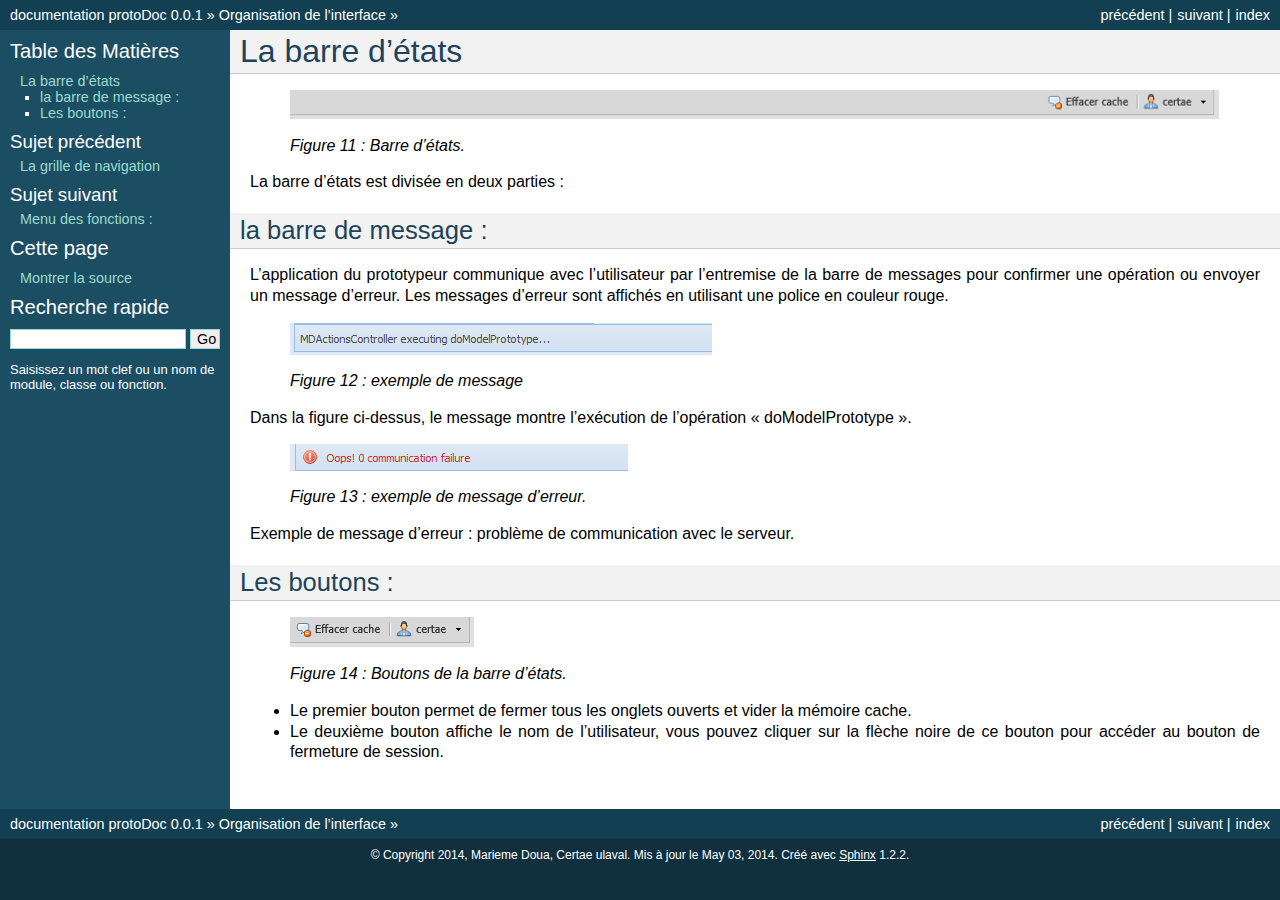
<file: docs/build/html/pages/barre_etats.html>
<!DOCTYPE html PUBLIC "-//W3C//DTD XHTML 1.0 Transitional//EN"
  "http://www.w3.org/TR/xhtml1/DTD/xhtml1-transitional.dtd">


<html xmlns="http://www.w3.org/1999/xhtml">
  <head>
    <meta http-equiv="Content-Type" content="text/html; charset=utf-8" />
    
    <title>La barre d’états &mdash; documentation protoDoc 0.0.1</title>
    
    <link rel="stylesheet" href="../static/default.css" type="text/css" />
    <link rel="stylesheet" href="../static/pygments.css" type="text/css" />
    
    <script type="text/javascript">
      var DOCUMENTATION_OPTIONS = {
        URL_ROOT:    '../',
        VERSION:     '0.0.1',
        COLLAPSE_INDEX: false,
        FILE_SUFFIX: '.html',
        HAS_SOURCE:  true
      };
    </script>
    <script type="text/javascript" src="../static/jquery.js"></script>
    <script type="text/javascript" src="../static/underscore.js"></script>
    <script type="text/javascript" src="../static/doctools.js"></script>
    <script type="text/javascript" src="../static/translations.js"></script>
    <script type="text/javascript" src="http://cdn.mathjax.org/mathjax/latest/MathJax.js?config=TeX-AMS-MML_HTMLorMML"></script>
    <link rel="top" title="documentation protoDoc 0.0.1" href="../index.html" />
    <link rel="up" title="Organisation de l’interface" href="organisation_interface.html" />
    <link rel="next" title="Menu des fonctions :" href="menu_fonctions.html" />
    <link rel="prev" title="La grille de navigation" href="grille_navigation.html" /> 
  </head>
  <body>
    <div class="related">
      <h3>Navigation</h3>
      <ul>
        <li class="right" style="margin-right: 10px">
          <a href="../genindex.html" title="Index général"
             accesskey="I">index</a></li>
        <li class="right" >
          <a href="menu_fonctions.html" title="Menu des fonctions :"
             accesskey="N">suivant</a> |</li>
        <li class="right" >
          <a href="grille_navigation.html" title="La grille de navigation"
             accesskey="P">précédent</a> |</li>
        <li><a href="../index.html">documentation protoDoc 0.0.1</a> &raquo;</li>
          <li><a href="organisation_interface.html" accesskey="U">Organisation de l&#8217;interface</a> &raquo;</li> 
      </ul>
    </div>  

    <div class="document">
      <div class="documentwrapper">
        <div class="bodywrapper">
          <div class="body">
            
  <div class="section" id="la-barre-d-etats">
<h1>La barre d&#8217;états<a class="headerlink" href="#la-barre-d-etats" title="Lien permanent vers ce titre">¶</a></h1>
<blockquote>
<div><img alt="../images/barre_etats.png" src="../images/barre_etats.png" />
<p><em>Figure 11 : Barre d&#8217;états.</em></p>
</div></blockquote>
<p>La barre d&#8217;états est divisée en deux parties :</p>
<div class="section" id="la-barre-de-message">
<h2>la barre de message :<a class="headerlink" href="#la-barre-de-message" title="Lien permanent vers ce titre">¶</a></h2>
<p>L&#8217;application du prototypeur communique avec l&#8217;utilisateur par l&#8217;entremise de la barre de messages pour confirmer une opération ou envoyer un message d&#8217;erreur.
Les messages d&#8217;erreur sont affichés en utilisant une police en couleur rouge.</p>
<blockquote>
<div><img alt="../images/messages.png" src="../images/messages.png" />
<p><em>Figure 12 : exemple de message</em></p>
</div></blockquote>
<p>Dans la figure ci-dessus, le message montre l&#8217;exécution de l&#8217;opération « doModelPrototype ».</p>
<blockquote>
<div><img alt="../images/messages2.png" src="../images/messages2.png" />
<p><em>Figure 13 : exemple de message d&#8217;erreur.</em></p>
</div></blockquote>
<p>Exemple de message d&#8217;erreur : problème de communication avec le serveur.</p>
</div>
<div class="section" id="les-boutons">
<h2>Les boutons :<a class="headerlink" href="#les-boutons" title="Lien permanent vers ce titre">¶</a></h2>
<blockquote>
<div><img alt="../images/boutons.png" src="../images/boutons.png" />
<p><em>Figure 14 : Boutons de la barre d&#8217;états.</em></p>
</div></blockquote>
<ul class="simple">
<li>Le premier bouton permet de fermer tous les onglets ouverts et vider la mémoire cache.</li>
<li>Le deuxième bouton affiche le nom de l&#8217;utilisateur, vous pouvez cliquer sur la flèche noire de ce bouton pour accéder au bouton de fermeture de session.</li>
</ul>
</div>
</div>


          </div>
        </div>
      </div>
      <div class="sphinxsidebar">
        <div class="sphinxsidebarwrapper">
  <h3><a href="../index.html">Table des Matières</a></h3>
  <ul>
<li><a class="reference internal" href="#">La barre d&#8217;états</a><ul>
<li><a class="reference internal" href="#la-barre-de-message">la barre de message :</a></li>
<li><a class="reference internal" href="#les-boutons">Les boutons :</a></li>
</ul>
</li>
</ul>

  <h4>Sujet précédent</h4>
  <p class="topless"><a href="grille_navigation.html"
                        title="Chapitre précédent">La grille de navigation</a></p>
  <h4>Sujet suivant</h4>
  <p class="topless"><a href="menu_fonctions.html"
                        title="Chapitre suivant">Menu des fonctions :</a></p>
  <h3>Cette page</h3>
  <ul class="this-page-menu">
    <li><a href="../sources/pages/barre_etats.txt"
           rel="nofollow">Montrer la source</a></li>
  </ul>
<div id="searchbox" style="display: none">
  <h3>Recherche rapide</h3>
    <form class="search" action="../search.html" method="get">
      <input type="text" name="q" />
      <input type="submit" value="Go" />
      <input type="hidden" name="check_keywords" value="yes" />
      <input type="hidden" name="area" value="default" />
    </form>
    <p class="searchtip" style="font-size: 90%">
    Saisissez un mot clef ou un nom de module, classe ou fonction.
    </p>
</div>
<script type="text/javascript">$('#searchbox').show(0);</script>
        </div>
      </div>
      <div class="clearer"></div>
    </div>
    <div class="related">
      <h3>Navigation</h3>
      <ul>
        <li class="right" style="margin-right: 10px">
          <a href="../genindex.html" title="Index général"
             >index</a></li>
        <li class="right" >
          <a href="menu_fonctions.html" title="Menu des fonctions :"
             >suivant</a> |</li>
        <li class="right" >
          <a href="grille_navigation.html" title="La grille de navigation"
             >précédent</a> |</li>
        <li><a href="../index.html">documentation protoDoc 0.0.1</a> &raquo;</li>
          <li><a href="organisation_interface.html" >Organisation de l&#8217;interface</a> &raquo;</li> 
      </ul>
    </div>
    <div class="footer">
        &copy; Copyright 2014, Marieme Doua, Certae ulaval.
      Mis à jour le May 03, 2014.
      Créé avec <a href="http://sphinx-doc.org/">Sphinx</a> 1.2.2.
    </div>
  </body>
</html>
</file>
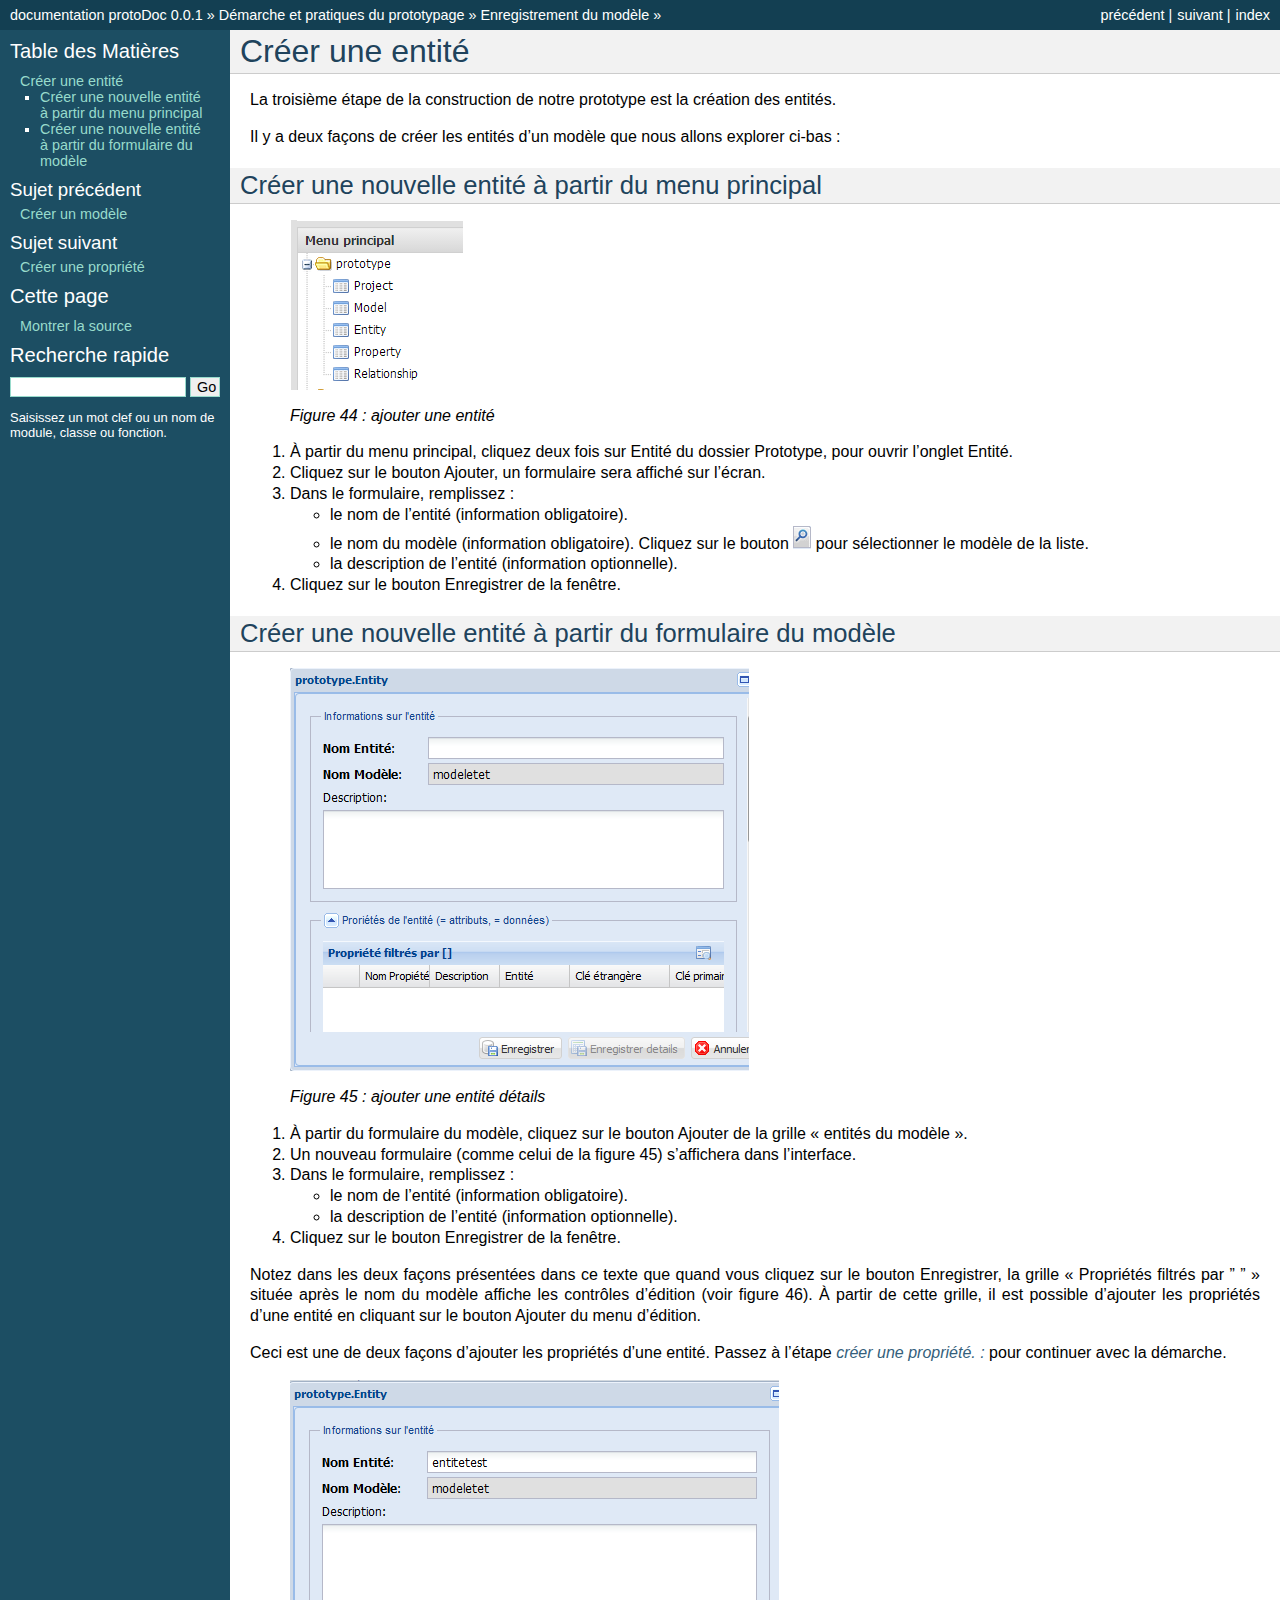
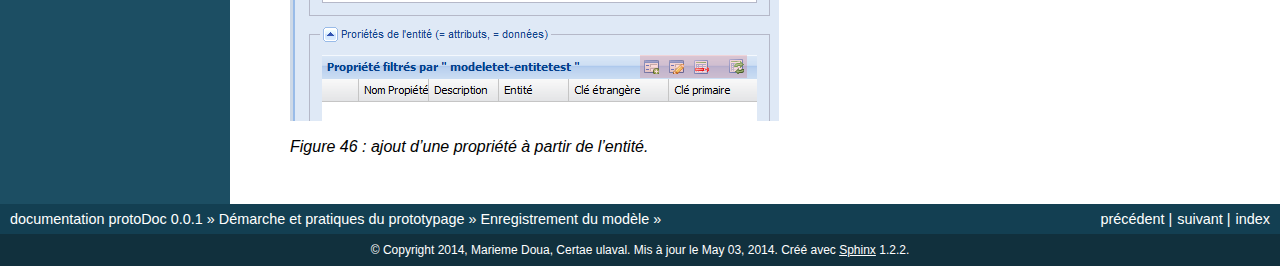
<file: docs/build/html/pages/creer_entite.html>
<!DOCTYPE html PUBLIC "-//W3C//DTD XHTML 1.0 Transitional//EN"
  "http://www.w3.org/TR/xhtml1/DTD/xhtml1-transitional.dtd">


<html xmlns="http://www.w3.org/1999/xhtml">
  <head>
    <meta http-equiv="Content-Type" content="text/html; charset=utf-8" />
    
    <title>Créer une entité &mdash; documentation protoDoc 0.0.1</title>
    
    <link rel="stylesheet" href="../static/default.css" type="text/css" />
    <link rel="stylesheet" href="../static/pygments.css" type="text/css" />
    
    <script type="text/javascript">
      var DOCUMENTATION_OPTIONS = {
        URL_ROOT:    '../',
        VERSION:     '0.0.1',
        COLLAPSE_INDEX: false,
        FILE_SUFFIX: '.html',
        HAS_SOURCE:  true
      };
    </script>
    <script type="text/javascript" src="../static/jquery.js"></script>
    <script type="text/javascript" src="../static/underscore.js"></script>
    <script type="text/javascript" src="../static/doctools.js"></script>
    <script type="text/javascript" src="../static/translations.js"></script>
    <script type="text/javascript" src="http://cdn.mathjax.org/mathjax/latest/MathJax.js?config=TeX-AMS-MML_HTMLorMML"></script>
    <link rel="top" title="documentation protoDoc 0.0.1" href="../index.html" />
    <link rel="up" title="Enregistrement du modèle" href="enregistrer_modele.html" />
    <link rel="next" title="Créer une propriété" href="creer_propriete.html" />
    <link rel="prev" title="Créer un modèle" href="creer_modele.html" /> 
  </head>
  <body>
    <div class="related">
      <h3>Navigation</h3>
      <ul>
        <li class="right" style="margin-right: 10px">
          <a href="../genindex.html" title="Index général"
             accesskey="I">index</a></li>
        <li class="right" >
          <a href="creer_propriete.html" title="Créer une propriété"
             accesskey="N">suivant</a> |</li>
        <li class="right" >
          <a href="creer_modele.html" title="Créer un modèle"
             accesskey="P">précédent</a> |</li>
        <li><a href="../index.html">documentation protoDoc 0.0.1</a> &raquo;</li>
          <li><a href="demarche_prototypage.html" >Démarche et pratiques du prototypage</a> &raquo;</li>
          <li><a href="enregistrer_modele.html" accesskey="U">Enregistrement du modèle</a> &raquo;</li> 
      </ul>
    </div>  

    <div class="document">
      <div class="documentwrapper">
        <div class="bodywrapper">
          <div class="body">
            
  <div class="section" id="creer-une-entite">
<h1>Créer une entité<a class="headerlink" href="#creer-une-entite" title="Lien permanent vers ce titre">¶</a></h1>
<p>La troisième étape de la construction de notre prototype est la création des entités.</p>
<p>Il y a deux façons de créer les entités d&#8217;un modèle que nous allons explorer ci-bas :</p>
<div class="section" id="creer-une-nouvelle-entite-a-partir-du-menu-principal">
<h2>Créer une nouvelle entité à partir du menu principal<a class="headerlink" href="#creer-une-nouvelle-entite-a-partir-du-menu-principal" title="Lien permanent vers ce titre">¶</a></h2>
<blockquote>
<div><img alt="../images/proto1.png" src="../images/proto1.png" />
<p><em>Figure 44 : ajouter une entité</em></p>
</div></blockquote>
<ol class="arabic simple">
<li>À partir du menu principal, cliquez deux fois sur Entité du dossier Prototype, pour ouvrir l&#8217;onglet Entité.</li>
<li>Cliquez sur le bouton Ajouter, un formulaire sera affiché sur l&#8217;écran.</li>
<li>Dans le formulaire, remplissez :<ul>
<li>le nom de l&#8217;entité (information obligatoire).</li>
<li>le nom du modèle (information obligatoire). Cliquez sur le bouton <img alt="img1" src="../images/lupa.png" /> pour sélectionner le modèle de la liste.</li>
<li>la description de l&#8217;entité (information optionnelle).</li>
</ul>
</li>
<li>Cliquez sur le bouton Enregistrer de la fenêtre.</li>
</ol>
</div>
<div class="section" id="creer-une-nouvelle-entite-a-partir-du-formulaire-du-modele">
<h2>Créer une nouvelle entité à partir du formulaire du modèle<a class="headerlink" href="#creer-une-nouvelle-entite-a-partir-du-formulaire-du-modele" title="Lien permanent vers ce titre">¶</a></h2>
<blockquote>
<div><img alt="../images/entite1.png" src="../images/entite1.png" />
<p><em>Figure 45 : ajouter une entité détails</em></p>
</div></blockquote>
<ol class="arabic simple">
<li>À partir du formulaire du modèle, cliquez sur le bouton Ajouter de la grille « entités du modèle ».</li>
<li>Un nouveau formulaire (comme celui de la figure 45) s&#8217;affichera dans l&#8217;interface.</li>
<li>Dans le formulaire, remplissez :<ul>
<li>le nom de l&#8217;entité (information obligatoire).</li>
<li>la description de l&#8217;entité (information optionnelle).</li>
</ul>
</li>
<li>Cliquez sur le bouton Enregistrer de la fenêtre.</li>
</ol>
<p>Notez dans les deux façons présentées dans ce texte que quand vous cliquez sur le bouton Enregistrer, la grille « Propriétés filtrés
par &#8221; &#8221; » située après le nom du modèle affiche les contrôles d&#8217;édition (voir figure 46). À partir de cette grille, il est
possible d&#8217;ajouter les propriétés d&#8217;une entité en cliquant sur le bouton Ajouter du menu d&#8217;édition.</p>
<p>Ceci est une de deux façons d&#8217;ajouter les propriétés d&#8217;une entité. Passez à l&#8217;étape <a class="reference internal" href="creer_propriete.html"><em>créer une propriété. :</em></a>
pour continuer avec la démarche.</p>
<blockquote>
<div><img alt="../images/entite2.png" src="../images/entite2.png" />
<p><em>Figure 46 : ajout d&#8217;une propriété à partir de l&#8217;entité.</em></p>
</div></blockquote>
</div>
</div>


          </div>
        </div>
      </div>
      <div class="sphinxsidebar">
        <div class="sphinxsidebarwrapper">
  <h3><a href="../index.html">Table des Matières</a></h3>
  <ul>
<li><a class="reference internal" href="#">Créer une entité</a><ul>
<li><a class="reference internal" href="#creer-une-nouvelle-entite-a-partir-du-menu-principal">Créer une nouvelle entité à partir du menu principal</a></li>
<li><a class="reference internal" href="#creer-une-nouvelle-entite-a-partir-du-formulaire-du-modele">Créer une nouvelle entité à partir du formulaire du modèle</a></li>
</ul>
</li>
</ul>

  <h4>Sujet précédent</h4>
  <p class="topless"><a href="creer_modele.html"
                        title="Chapitre précédent">Créer un modèle</a></p>
  <h4>Sujet suivant</h4>
  <p class="topless"><a href="creer_propriete.html"
                        title="Chapitre suivant">Créer une propriété</a></p>
  <h3>Cette page</h3>
  <ul class="this-page-menu">
    <li><a href="../sources/pages/creer_entite.txt"
           rel="nofollow">Montrer la source</a></li>
  </ul>
<div id="searchbox" style="display: none">
  <h3>Recherche rapide</h3>
    <form class="search" action="../search.html" method="get">
      <input type="text" name="q" />
      <input type="submit" value="Go" />
      <input type="hidden" name="check_keywords" value="yes" />
      <input type="hidden" name="area" value="default" />
    </form>
    <p class="searchtip" style="font-size: 90%">
    Saisissez un mot clef ou un nom de module, classe ou fonction.
    </p>
</div>
<script type="text/javascript">$('#searchbox').show(0);</script>
        </div>
      </div>
      <div class="clearer"></div>
    </div>
    <div class="related">
      <h3>Navigation</h3>
      <ul>
        <li class="right" style="margin-right: 10px">
          <a href="../genindex.html" title="Index général"
             >index</a></li>
        <li class="right" >
          <a href="creer_propriete.html" title="Créer une propriété"
             >suivant</a> |</li>
        <li class="right" >
          <a href="creer_modele.html" title="Créer un modèle"
             >précédent</a> |</li>
        <li><a href="../index.html">documentation protoDoc 0.0.1</a> &raquo;</li>
          <li><a href="demarche_prototypage.html" >Démarche et pratiques du prototypage</a> &raquo;</li>
          <li><a href="enregistrer_modele.html" >Enregistrement du modèle</a> &raquo;</li> 
      </ul>
    </div>
    <div class="footer">
        &copy; Copyright 2014, Marieme Doua, Certae ulaval.
      Mis à jour le May 03, 2014.
      Créé avec <a href="http://sphinx-doc.org/">Sphinx</a> 1.2.2.
    </div>
  </body>
</html>
</file>
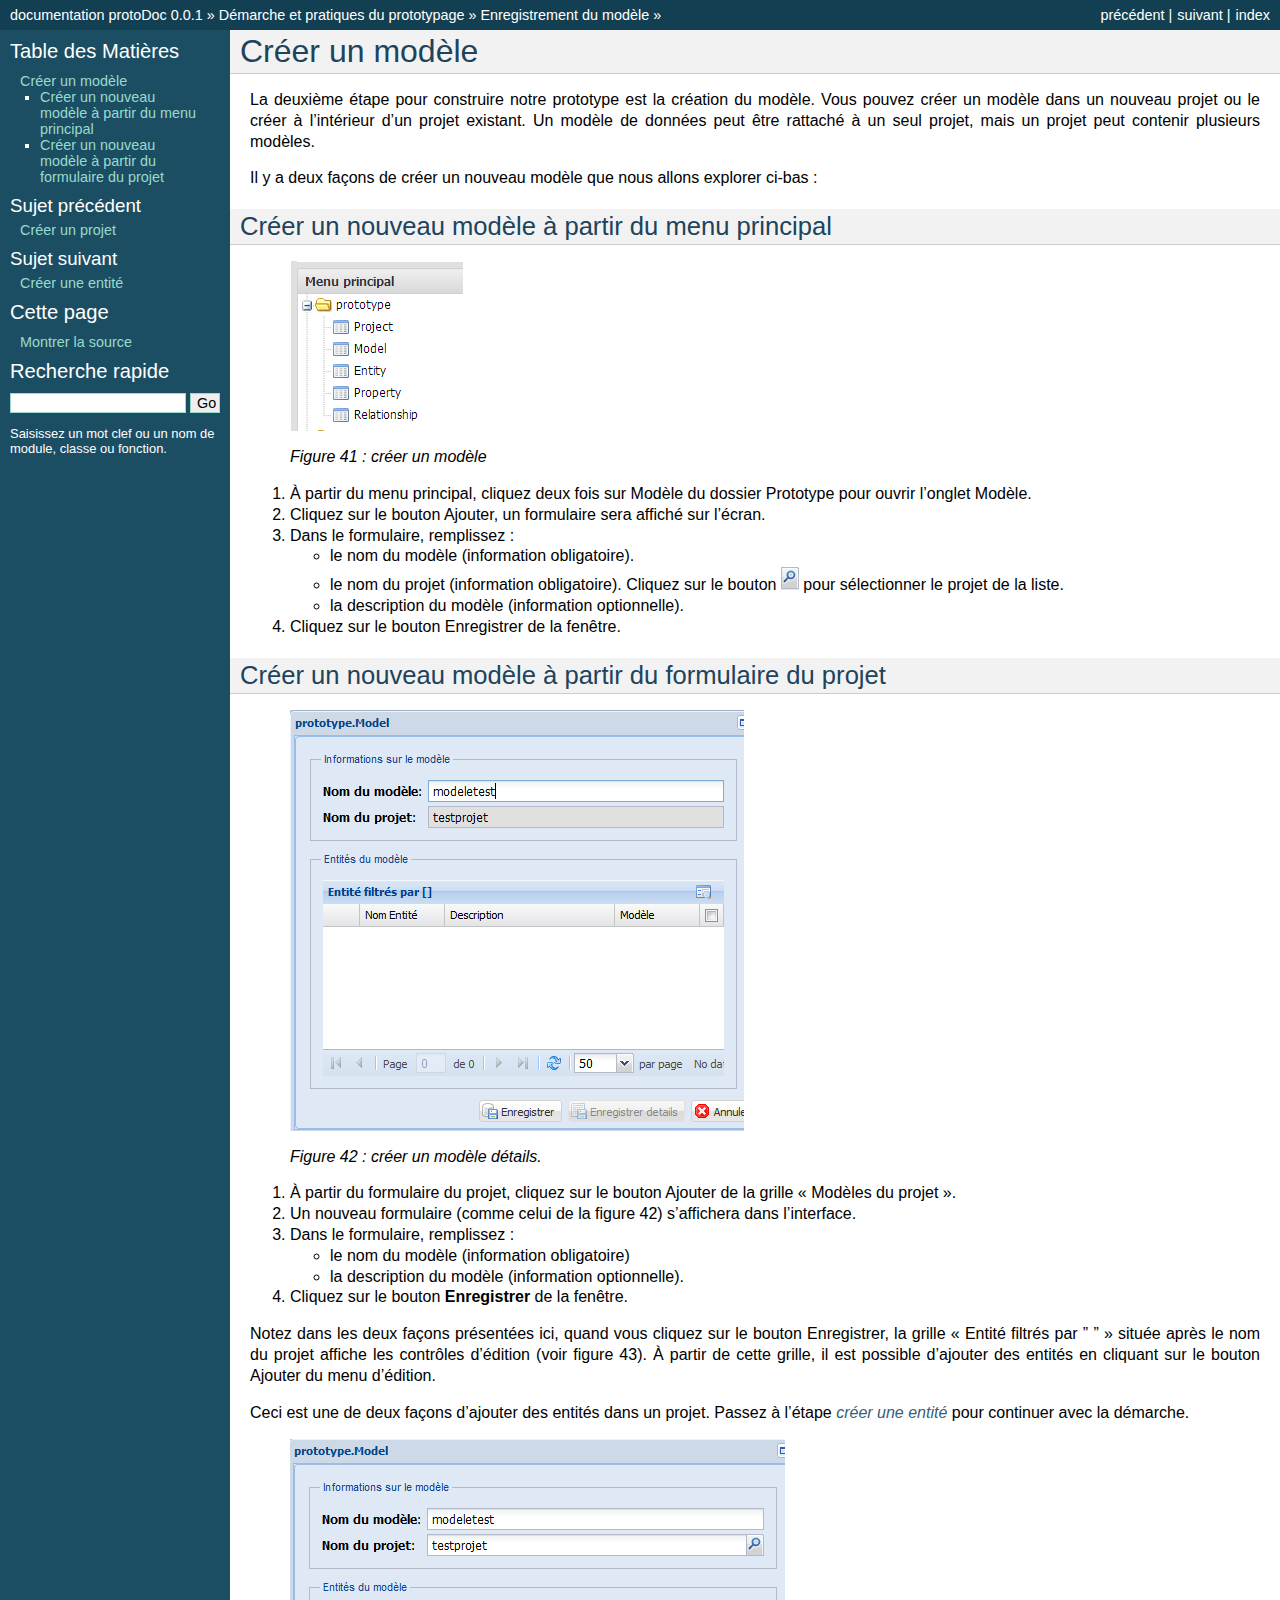
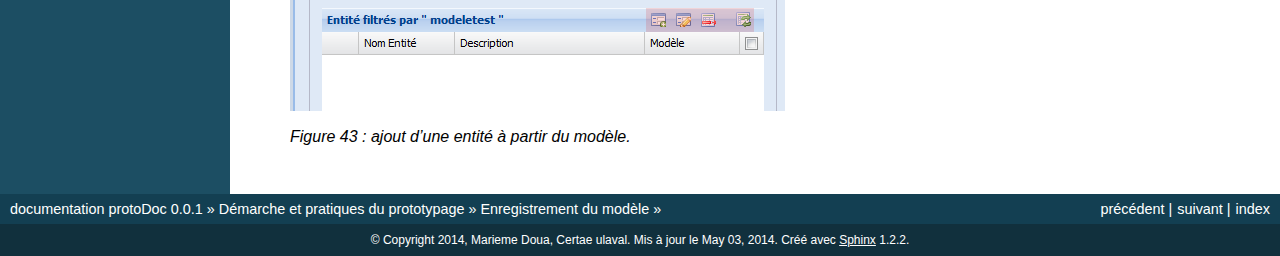
<file: docs/build/html/pages/creer_modele.html>
<!DOCTYPE html PUBLIC "-//W3C//DTD XHTML 1.0 Transitional//EN"
  "http://www.w3.org/TR/xhtml1/DTD/xhtml1-transitional.dtd">


<html xmlns="http://www.w3.org/1999/xhtml">
  <head>
    <meta http-equiv="Content-Type" content="text/html; charset=utf-8" />
    
    <title>Créer un modèle &mdash; documentation protoDoc 0.0.1</title>
    
    <link rel="stylesheet" href="../static/default.css" type="text/css" />
    <link rel="stylesheet" href="../static/pygments.css" type="text/css" />
    
    <script type="text/javascript">
      var DOCUMENTATION_OPTIONS = {
        URL_ROOT:    '../',
        VERSION:     '0.0.1',
        COLLAPSE_INDEX: false,
        FILE_SUFFIX: '.html',
        HAS_SOURCE:  true
      };
    </script>
    <script type="text/javascript" src="../static/jquery.js"></script>
    <script type="text/javascript" src="../static/underscore.js"></script>
    <script type="text/javascript" src="../static/doctools.js"></script>
    <script type="text/javascript" src="../static/translations.js"></script>
    <script type="text/javascript" src="http://cdn.mathjax.org/mathjax/latest/MathJax.js?config=TeX-AMS-MML_HTMLorMML"></script>
    <link rel="top" title="documentation protoDoc 0.0.1" href="../index.html" />
    <link rel="up" title="Enregistrement du modèle" href="enregistrer_modele.html" />
    <link rel="next" title="Créer une entité" href="creer_entite.html" />
    <link rel="prev" title="Créer un projet" href="creer_projet.html" /> 
  </head>
  <body>
    <div class="related">
      <h3>Navigation</h3>
      <ul>
        <li class="right" style="margin-right: 10px">
          <a href="../genindex.html" title="Index général"
             accesskey="I">index</a></li>
        <li class="right" >
          <a href="creer_entite.html" title="Créer une entité"
             accesskey="N">suivant</a> |</li>
        <li class="right" >
          <a href="creer_projet.html" title="Créer un projet"
             accesskey="P">précédent</a> |</li>
        <li><a href="../index.html">documentation protoDoc 0.0.1</a> &raquo;</li>
          <li><a href="demarche_prototypage.html" >Démarche et pratiques du prototypage</a> &raquo;</li>
          <li><a href="enregistrer_modele.html" accesskey="U">Enregistrement du modèle</a> &raquo;</li> 
      </ul>
    </div>  

    <div class="document">
      <div class="documentwrapper">
        <div class="bodywrapper">
          <div class="body">
            
  <div class="section" id="creer-un-modele">
<h1>Créer un modèle<a class="headerlink" href="#creer-un-modele" title="Lien permanent vers ce titre">¶</a></h1>
<p>La deuxième étape pour construire notre prototype est la création du modèle. Vous pouvez créer un modèle dans un nouveau projet ou
le créer à l&#8217;intérieur d&#8217;un projet existant. Un modèle de données peut être rattaché à un seul
projet, mais un projet peut contenir plusieurs modèles.</p>
<p>Il y a deux façons de créer un nouveau modèle que nous allons explorer ci-bas :</p>
<div class="section" id="creer-un-nouveau-modele-a-partir-du-menu-principal">
<h2>Créer un nouveau modèle à partir du menu principal<a class="headerlink" href="#creer-un-nouveau-modele-a-partir-du-menu-principal" title="Lien permanent vers ce titre">¶</a></h2>
<blockquote>
<div><img alt="../images/proto1.png" src="../images/proto1.png" />
<p><em>Figure 41 : créer un modèle</em></p>
</div></blockquote>
<ol class="arabic simple">
<li>À partir du menu principal, cliquez deux fois sur Modèle du dossier Prototype pour ouvrir l&#8217;onglet Modèle.</li>
<li>Cliquez sur le bouton Ajouter, un formulaire sera affiché sur l&#8217;écran.</li>
<li>Dans le formulaire, remplissez :<ul>
<li>le nom du modèle (information obligatoire).</li>
<li>le nom du projet (information obligatoire). Cliquez sur le bouton <img alt="img1" src="../images/lupa.png" /> pour sélectionner le projet de la liste.</li>
<li>la description du modèle (information optionnelle).</li>
</ul>
</li>
<li>Cliquez sur le bouton Enregistrer de la fenêtre.</li>
</ol>
</div>
<div class="section" id="creer-un-nouveau-modele-a-partir-du-formulaire-du-projet">
<h2>Créer un nouveau modèle à partir du formulaire du projet<a class="headerlink" href="#creer-un-nouveau-modele-a-partir-du-formulaire-du-projet" title="Lien permanent vers ce titre">¶</a></h2>
<blockquote>
<div><img alt="../images/modele2.png" src="../images/modele2.png" />
<p><em>Figure 42 : créer un modèle détails.</em></p>
</div></blockquote>
<ol class="arabic simple">
<li>À partir du formulaire du projet, cliquez sur le bouton Ajouter de la grille « Modèles du projet ».</li>
<li>Un nouveau formulaire (comme celui de la figure 42) s&#8217;affichera dans l&#8217;interface.</li>
<li>Dans le formulaire, remplissez :<ul>
<li>le nom du modèle (information obligatoire)</li>
<li>la description du modèle (information optionnelle).</li>
</ul>
</li>
<li>Cliquez sur le bouton <strong>Enregistrer</strong> de la fenêtre.</li>
</ol>
<p>Notez dans les deux façons présentées ici, quand vous cliquez sur le bouton Enregistrer, la grille « Entité filtrés
par &#8221; &#8221; » située après le nom du projet affiche les contrôles d&#8217;édition (voir figure 43). À partir de cette grille, il est possible
d&#8217;ajouter des entités en cliquant sur le bouton Ajouter du menu d&#8217;édition.</p>
<p>Ceci est une de deux façons d&#8217;ajouter des entités dans un projet. Passez à l&#8217;étape <a class="reference internal" href="creer_entite.html"><em>créer une entité</em></a> pour continuer avec la démarche.</p>
<blockquote>
<div><img alt="../images/modele1.png" src="../images/modele1.png" />
<p><em>Figure 43 : ajout d&#8217;une entité à partir du modèle.</em></p>
</div></blockquote>
</div>
</div>


          </div>
        </div>
      </div>
      <div class="sphinxsidebar">
        <div class="sphinxsidebarwrapper">
  <h3><a href="../index.html">Table des Matières</a></h3>
  <ul>
<li><a class="reference internal" href="#">Créer un modèle</a><ul>
<li><a class="reference internal" href="#creer-un-nouveau-modele-a-partir-du-menu-principal">Créer un nouveau modèle à partir du menu principal</a></li>
<li><a class="reference internal" href="#creer-un-nouveau-modele-a-partir-du-formulaire-du-projet">Créer un nouveau modèle à partir du formulaire du projet</a></li>
</ul>
</li>
</ul>

  <h4>Sujet précédent</h4>
  <p class="topless"><a href="creer_projet.html"
                        title="Chapitre précédent">Créer un projet</a></p>
  <h4>Sujet suivant</h4>
  <p class="topless"><a href="creer_entite.html"
                        title="Chapitre suivant">Créer une entité</a></p>
  <h3>Cette page</h3>
  <ul class="this-page-menu">
    <li><a href="../sources/pages/creer_modele.txt"
           rel="nofollow">Montrer la source</a></li>
  </ul>
<div id="searchbox" style="display: none">
  <h3>Recherche rapide</h3>
    <form class="search" action="../search.html" method="get">
      <input type="text" name="q" />
      <input type="submit" value="Go" />
      <input type="hidden" name="check_keywords" value="yes" />
      <input type="hidden" name="area" value="default" />
    </form>
    <p class="searchtip" style="font-size: 90%">
    Saisissez un mot clef ou un nom de module, classe ou fonction.
    </p>
</div>
<script type="text/javascript">$('#searchbox').show(0);</script>
        </div>
      </div>
      <div class="clearer"></div>
    </div>
    <div class="related">
      <h3>Navigation</h3>
      <ul>
        <li class="right" style="margin-right: 10px">
          <a href="../genindex.html" title="Index général"
             >index</a></li>
        <li class="right" >
          <a href="creer_entite.html" title="Créer une entité"
             >suivant</a> |</li>
        <li class="right" >
          <a href="creer_projet.html" title="Créer un projet"
             >précédent</a> |</li>
        <li><a href="../index.html">documentation protoDoc 0.0.1</a> &raquo;</li>
          <li><a href="demarche_prototypage.html" >Démarche et pratiques du prototypage</a> &raquo;</li>
          <li><a href="enregistrer_modele.html" >Enregistrement du modèle</a> &raquo;</li> 
      </ul>
    </div>
    <div class="footer">
        &copy; Copyright 2014, Marieme Doua, Certae ulaval.
      Mis à jour le May 03, 2014.
      Créé avec <a href="http://sphinx-doc.org/">Sphinx</a> 1.2.2.
    </div>
  </body>
</html>
</file>
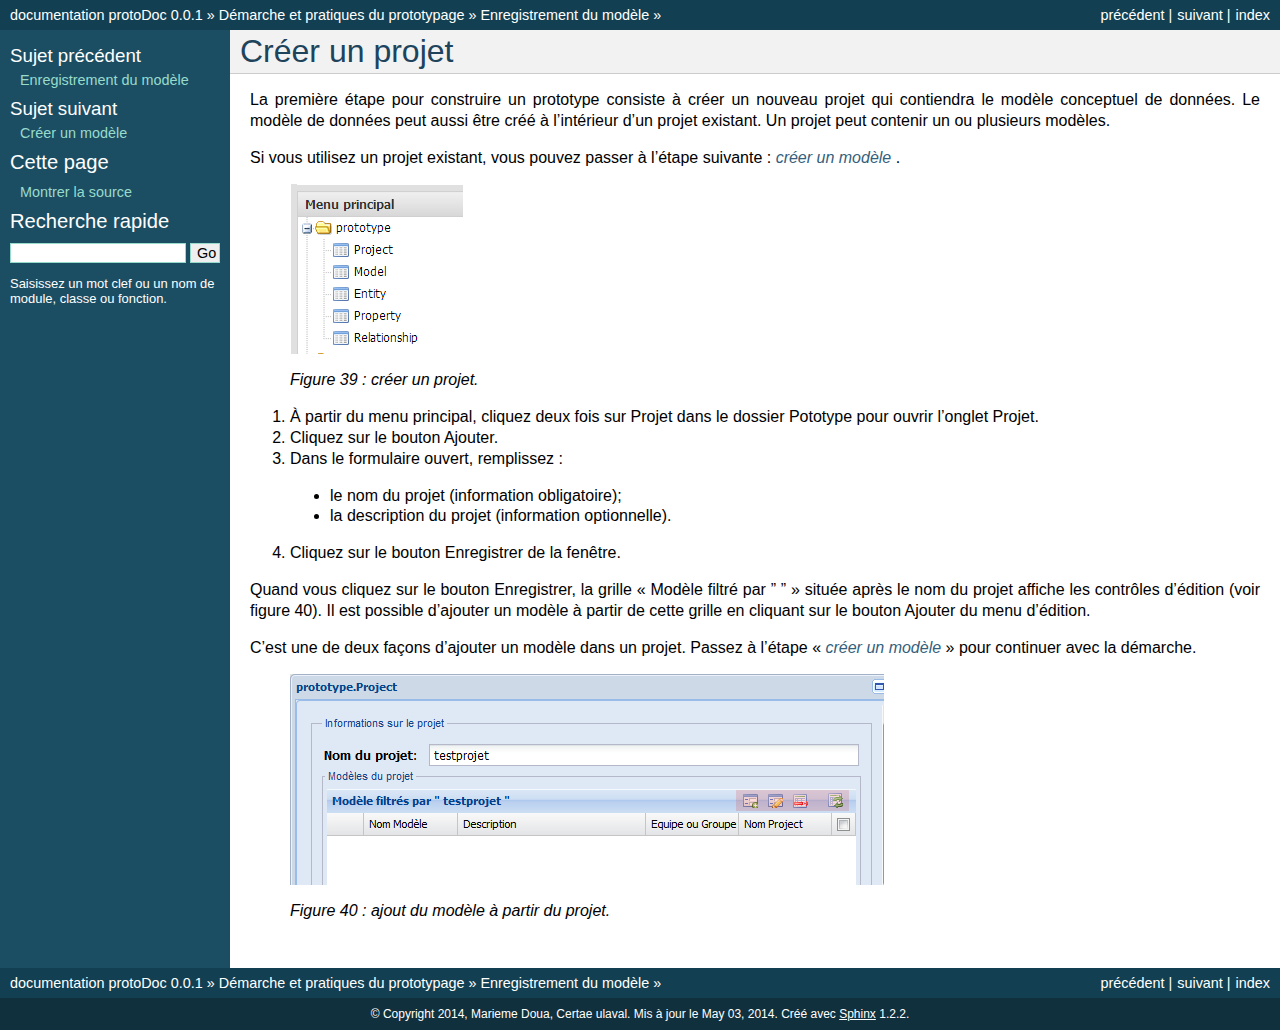
<file: docs/build/html/pages/creer_projet.html>
<!DOCTYPE html PUBLIC "-//W3C//DTD XHTML 1.0 Transitional//EN"
  "http://www.w3.org/TR/xhtml1/DTD/xhtml1-transitional.dtd">


<html xmlns="http://www.w3.org/1999/xhtml">
  <head>
    <meta http-equiv="Content-Type" content="text/html; charset=utf-8" />
    
    <title>Créer un projet &mdash; documentation protoDoc 0.0.1</title>
    
    <link rel="stylesheet" href="../static/default.css" type="text/css" />
    <link rel="stylesheet" href="../static/pygments.css" type="text/css" />
    
    <script type="text/javascript">
      var DOCUMENTATION_OPTIONS = {
        URL_ROOT:    '../',
        VERSION:     '0.0.1',
        COLLAPSE_INDEX: false,
        FILE_SUFFIX: '.html',
        HAS_SOURCE:  true
      };
    </script>
    <script type="text/javascript" src="../static/jquery.js"></script>
    <script type="text/javascript" src="../static/underscore.js"></script>
    <script type="text/javascript" src="../static/doctools.js"></script>
    <script type="text/javascript" src="../static/translations.js"></script>
    <script type="text/javascript" src="http://cdn.mathjax.org/mathjax/latest/MathJax.js?config=TeX-AMS-MML_HTMLorMML"></script>
    <link rel="top" title="documentation protoDoc 0.0.1" href="../index.html" />
    <link rel="up" title="Enregistrement du modèle" href="enregistrer_modele.html" />
    <link rel="next" title="Créer un modèle" href="creer_modele.html" />
    <link rel="prev" title="Enregistrement du modèle" href="enregistrer_modele.html" /> 
  </head>
  <body>
    <div class="related">
      <h3>Navigation</h3>
      <ul>
        <li class="right" style="margin-right: 10px">
          <a href="../genindex.html" title="Index général"
             accesskey="I">index</a></li>
        <li class="right" >
          <a href="creer_modele.html" title="Créer un modèle"
             accesskey="N">suivant</a> |</li>
        <li class="right" >
          <a href="enregistrer_modele.html" title="Enregistrement du modèle"
             accesskey="P">précédent</a> |</li>
        <li><a href="../index.html">documentation protoDoc 0.0.1</a> &raquo;</li>
          <li><a href="demarche_prototypage.html" >Démarche et pratiques du prototypage</a> &raquo;</li>
          <li><a href="enregistrer_modele.html" accesskey="U">Enregistrement du modèle</a> &raquo;</li> 
      </ul>
    </div>  

    <div class="document">
      <div class="documentwrapper">
        <div class="bodywrapper">
          <div class="body">
            
  <div class="section" id="creer-un-projet">
<h1>Créer un projet<a class="headerlink" href="#creer-un-projet" title="Lien permanent vers ce titre">¶</a></h1>
<p>La première étape pour construire un prototype consiste à créer un nouveau projet qui contiendra le modèle conceptuel de données.
Le modèle de données peut aussi être créé à l&#8217;intérieur d&#8217;un projet existant. Un projet peut contenir un ou plusieurs modèles.</p>
<p>Si vous utilisez un projet existant, vous pouvez passer à l&#8217;étape suivante : <a class="reference internal" href="creer_modele.html"><em>créer un modèle</em></a> .</p>
<blockquote>
<div><img alt="../images/proto1.png" src="../images/proto1.png" />
<p><em>Figure 39 : créer un projet.</em></p>
</div></blockquote>
<ol class="arabic simple">
<li>À partir du menu principal, cliquez deux fois sur Projet dans le dossier Pototype pour ouvrir l&#8217;onglet Projet.</li>
<li>Cliquez sur le bouton Ajouter.</li>
<li>Dans le formulaire ouvert, remplissez :</li>
</ol>
<blockquote>
<div><ul class="simple">
<li>le nom du projet (information obligatoire);</li>
<li>la description du projet (information optionnelle).</li>
</ul>
</div></blockquote>
<ol class="arabic simple" start="4">
<li>Cliquez sur le bouton Enregistrer de la fenêtre.</li>
</ol>
<p>Quand vous cliquez sur le bouton Enregistrer, la grille « Modèle filtré par &#8221; &#8221; » située après le nom du projet affiche les
contrôles d&#8217;édition (voir figure 40). Il est possible d&#8217;ajouter un modèle à partir de cette grille en cliquant sur le bouton
Ajouter du menu d&#8217;édition.</p>
<p>C&#8217;est une de deux façons d&#8217;ajouter un modèle dans un projet. Passez à l&#8217;étape « <a class="reference internal" href="creer_modele.html"><em>créer un modèle</em></a> » pour continuer avec la démarche.</p>
<blockquote>
<div><img alt="../images/projet1.png" src="../images/projet1.png" />
<p><em>Figure 40 : ajout du modèle à partir du projet.</em></p>
</div></blockquote>
</div>


          </div>
        </div>
      </div>
      <div class="sphinxsidebar">
        <div class="sphinxsidebarwrapper">
  <h4>Sujet précédent</h4>
  <p class="topless"><a href="enregistrer_modele.html"
                        title="Chapitre précédent">Enregistrement du modèle</a></p>
  <h4>Sujet suivant</h4>
  <p class="topless"><a href="creer_modele.html"
                        title="Chapitre suivant">Créer un modèle</a></p>
  <h3>Cette page</h3>
  <ul class="this-page-menu">
    <li><a href="../sources/pages/creer_projet.txt"
           rel="nofollow">Montrer la source</a></li>
  </ul>
<div id="searchbox" style="display: none">
  <h3>Recherche rapide</h3>
    <form class="search" action="../search.html" method="get">
      <input type="text" name="q" />
      <input type="submit" value="Go" />
      <input type="hidden" name="check_keywords" value="yes" />
      <input type="hidden" name="area" value="default" />
    </form>
    <p class="searchtip" style="font-size: 90%">
    Saisissez un mot clef ou un nom de module, classe ou fonction.
    </p>
</div>
<script type="text/javascript">$('#searchbox').show(0);</script>
        </div>
      </div>
      <div class="clearer"></div>
    </div>
    <div class="related">
      <h3>Navigation</h3>
      <ul>
        <li class="right" style="margin-right: 10px">
          <a href="../genindex.html" title="Index général"
             >index</a></li>
        <li class="right" >
          <a href="creer_modele.html" title="Créer un modèle"
             >suivant</a> |</li>
        <li class="right" >
          <a href="enregistrer_modele.html" title="Enregistrement du modèle"
             >précédent</a> |</li>
        <li><a href="../index.html">documentation protoDoc 0.0.1</a> &raquo;</li>
          <li><a href="demarche_prototypage.html" >Démarche et pratiques du prototypage</a> &raquo;</li>
          <li><a href="enregistrer_modele.html" >Enregistrement du modèle</a> &raquo;</li> 
      </ul>
    </div>
    <div class="footer">
        &copy; Copyright 2014, Marieme Doua, Certae ulaval.
      Mis à jour le May 03, 2014.
      Créé avec <a href="http://sphinx-doc.org/">Sphinx</a> 1.2.2.
    </div>
  </body>
</html>
</file>
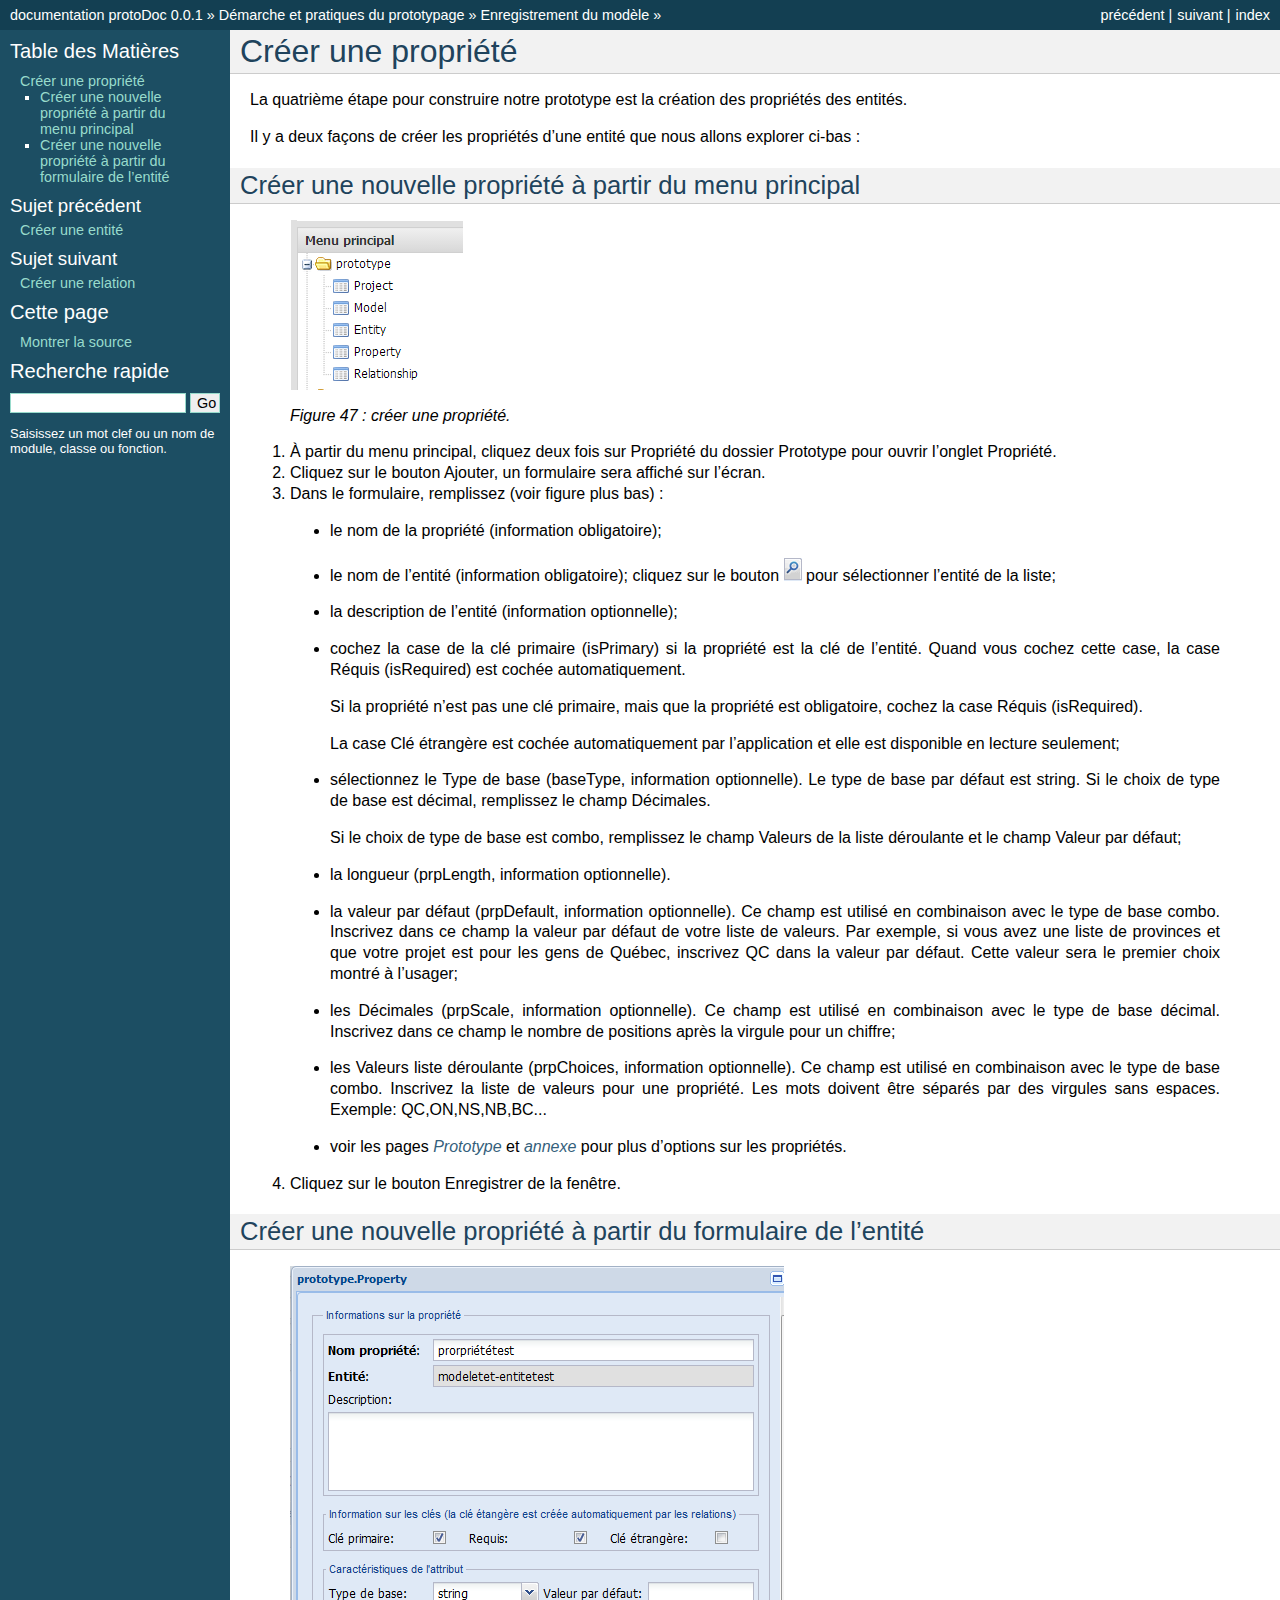
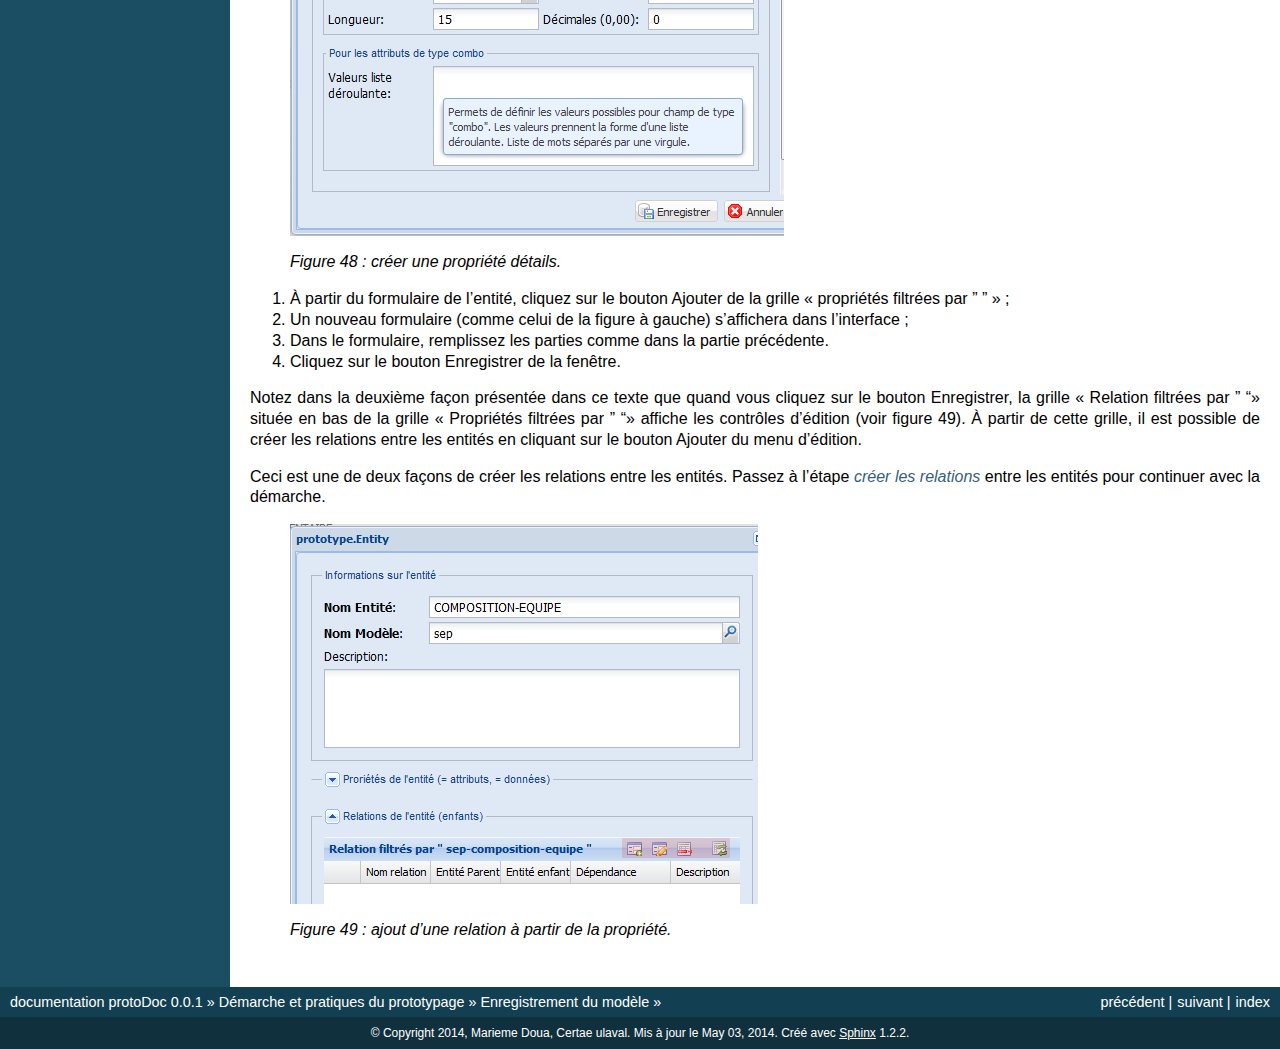
<file: docs/build/html/pages/creer_propriete.html>
<!DOCTYPE html PUBLIC "-//W3C//DTD XHTML 1.0 Transitional//EN"
  "http://www.w3.org/TR/xhtml1/DTD/xhtml1-transitional.dtd">


<html xmlns="http://www.w3.org/1999/xhtml">
  <head>
    <meta http-equiv="Content-Type" content="text/html; charset=utf-8" />
    
    <title>Créer une propriété &mdash; documentation protoDoc 0.0.1</title>
    
    <link rel="stylesheet" href="../static/default.css" type="text/css" />
    <link rel="stylesheet" href="../static/pygments.css" type="text/css" />
    
    <script type="text/javascript">
      var DOCUMENTATION_OPTIONS = {
        URL_ROOT:    '../',
        VERSION:     '0.0.1',
        COLLAPSE_INDEX: false,
        FILE_SUFFIX: '.html',
        HAS_SOURCE:  true
      };
    </script>
    <script type="text/javascript" src="../static/jquery.js"></script>
    <script type="text/javascript" src="../static/underscore.js"></script>
    <script type="text/javascript" src="../static/doctools.js"></script>
    <script type="text/javascript" src="../static/translations.js"></script>
    <script type="text/javascript" src="http://cdn.mathjax.org/mathjax/latest/MathJax.js?config=TeX-AMS-MML_HTMLorMML"></script>
    <link rel="top" title="documentation protoDoc 0.0.1" href="../index.html" />
    <link rel="up" title="Enregistrement du modèle" href="enregistrer_modele.html" />
    <link rel="next" title="Créer une relation" href="creer_relation.html" />
    <link rel="prev" title="Créer une entité" href="creer_entite.html" /> 
  </head>
  <body>
    <div class="related">
      <h3>Navigation</h3>
      <ul>
        <li class="right" style="margin-right: 10px">
          <a href="../genindex.html" title="Index général"
             accesskey="I">index</a></li>
        <li class="right" >
          <a href="creer_relation.html" title="Créer une relation"
             accesskey="N">suivant</a> |</li>
        <li class="right" >
          <a href="creer_entite.html" title="Créer une entité"
             accesskey="P">précédent</a> |</li>
        <li><a href="../index.html">documentation protoDoc 0.0.1</a> &raquo;</li>
          <li><a href="demarche_prototypage.html" >Démarche et pratiques du prototypage</a> &raquo;</li>
          <li><a href="enregistrer_modele.html" accesskey="U">Enregistrement du modèle</a> &raquo;</li> 
      </ul>
    </div>  

    <div class="document">
      <div class="documentwrapper">
        <div class="bodywrapper">
          <div class="body">
            
  <div class="section" id="creer-une-propriete">
<h1>Créer une propriété<a class="headerlink" href="#creer-une-propriete" title="Lien permanent vers ce titre">¶</a></h1>
<p>La quatrième étape pour construire notre prototype est la création des propriétés des entités.</p>
<p>Il y a deux façons de créer les propriétés d&#8217;une entité que nous allons explorer ci-bas :</p>
<div class="section" id="creer-une-nouvelle-propriete-a-partir-du-menu-principal">
<h2>Créer une nouvelle propriété à partir du menu principal<a class="headerlink" href="#creer-une-nouvelle-propriete-a-partir-du-menu-principal" title="Lien permanent vers ce titre">¶</a></h2>
<blockquote>
<div><img alt="../images/proto1.png" src="../images/proto1.png" />
<p><em>Figure 47 : créer une propriété.</em></p>
</div></blockquote>
<ol class="arabic simple">
<li>À partir du menu principal, cliquez deux fois sur Propriété du dossier Prototype pour ouvrir l&#8217;onglet Propriété.</li>
<li>Cliquez sur le bouton Ajouter, un formulaire sera affiché sur l&#8217;écran.</li>
<li>Dans le formulaire, remplissez (voir figure plus bas) :</li>
</ol>
<blockquote>
<div><ul>
<li><p class="first">le nom de la propriété (information obligatoire);</p>
</li>
<li><p class="first">le nom de l&#8217;entité (information obligatoire); cliquez sur le bouton <img alt="img1" src="../images/lupa.png" /> pour sélectionner l&#8217;entité de la liste;</p>
</li>
<li><p class="first">la description de l&#8217;entité (information optionnelle);</p>
</li>
<li><p class="first">cochez la case de la clé primaire (isPrimary) si la propriété est la clé de l&#8217;entité. Quand vous cochez cette case, la case Réquis (isRequired) est cochée automatiquement.</p>
<p>Si la propriété n&#8217;est pas une clé primaire, mais que la propriété est obligatoire, cochez la case Réquis (isRequired).</p>
<p>La case Clé étrangère est cochée automatiquement par l&#8217;application et elle est disponible en lecture seulement;</p>
</li>
<li><p class="first">sélectionnez le Type de base (baseType, information optionnelle). Le type de base par défaut est string. Si le choix de type de base
est décimal, remplissez le champ Décimales.</p>
<p>Si le choix de type de base est combo, remplissez le champ Valeurs de la liste déroulante et le champ Valeur par défaut;</p>
</li>
<li><p class="first">la longueur (prpLength, information optionnelle).</p>
</li>
<li><p class="first">la valeur par défaut (prpDefault, information optionnelle). Ce champ est utilisé en combinaison avec le type de base combo. Inscrivez
dans ce champ la valeur par défaut de votre liste de valeurs. Par exemple, si vous avez une liste de provinces et que votre
projet est pour les gens de Québec, inscrivez QC dans la valeur par défaut. Cette valeur sera le premier choix montré à
l&#8217;usager;</p>
</li>
<li><p class="first">les Décimales (prpScale, information optionnelle). Ce champ est utilisé en combinaison avec le type de base décimal. Inscrivez dans
ce champ le nombre de positions après la virgule pour un chiffre;</p>
</li>
<li><p class="first">les Valeurs liste déroulante (prpChoices, information optionnelle). Ce champ est utilisé en combinaison avec le type de base combo.
Inscrivez la liste de valeurs pour une propriété. Les mots doivent être séparés par des virgules sans espaces.
Exemple: QC,ON,NS,NB,BC...</p>
</li>
<li><p class="first">voir les pages <a class="reference internal" href="prototype.html"><em>Prototype</em></a> et <a class="reference internal" href="annexe.html"><em>annexe</em></a> pour plus d&#8217;options sur les propriétés.</p>
</li>
</ul>
</div></blockquote>
<ol class="arabic simple" start="4">
<li>Cliquez sur le bouton Enregistrer de la fenêtre.</li>
</ol>
</div>
<div class="section" id="creer-une-nouvelle-propriete-a-partir-du-formulaire-de-l-entite">
<h2>Créer une nouvelle propriété à partir du formulaire de l&#8217;entité<a class="headerlink" href="#creer-une-nouvelle-propriete-a-partir-du-formulaire-de-l-entite" title="Lien permanent vers ce titre">¶</a></h2>
<blockquote>
<div><img alt="../images/proprietes1.png" src="../images/proprietes1.png" />
<p><em>Figure 48 : créer une propriété détails.</em></p>
</div></blockquote>
<ol class="arabic simple">
<li>À partir du formulaire de l&#8217;entité, cliquez sur le bouton Ajouter de la grille « propriétés filtrées par &#8221; &#8221; » ;</li>
<li>Un nouveau formulaire (comme celui de la figure à gauche) s&#8217;affichera dans l&#8217;interface ;</li>
<li>Dans le formulaire, remplissez les parties comme dans la partie précédente.</li>
<li>Cliquez sur le bouton Enregistrer de la fenêtre.</li>
</ol>
<p>Notez dans la deuxième façon présentée dans ce texte que quand vous cliquez sur le bouton Enregistrer, la grille
« Relation filtrées par &#8221; &#8220;» située en bas de la grille « Propriétés filtrées par &#8221; &#8220;» affiche les contrôles d&#8217;édition
(voir figure 49). À partir de cette grille, il est possible de créer les relations entre les entités en cliquant sur le bouton
Ajouter du menu d&#8217;édition.</p>
<p>Ceci est une de deux façons de créer les relations entre les entités.
Passez à l&#8217;étape <a class="reference internal" href="creer_relation.html"><em>créer les relations</em></a> entre les entités pour continuer avec la démarche.</p>
<blockquote>
<div><img alt="../images/proprietes2.png" src="../images/proprietes2.png" />
<p><em>Figure 49 : ajout d&#8217;une relation à partir de la propriété.</em></p>
</div></blockquote>
</div>
</div>


          </div>
        </div>
      </div>
      <div class="sphinxsidebar">
        <div class="sphinxsidebarwrapper">
  <h3><a href="../index.html">Table des Matières</a></h3>
  <ul>
<li><a class="reference internal" href="#">Créer une propriété</a><ul>
<li><a class="reference internal" href="#creer-une-nouvelle-propriete-a-partir-du-menu-principal">Créer une nouvelle propriété à partir du menu principal</a></li>
<li><a class="reference internal" href="#creer-une-nouvelle-propriete-a-partir-du-formulaire-de-l-entite">Créer une nouvelle propriété à partir du formulaire de l&#8217;entité</a></li>
</ul>
</li>
</ul>

  <h4>Sujet précédent</h4>
  <p class="topless"><a href="creer_entite.html"
                        title="Chapitre précédent">Créer une entité</a></p>
  <h4>Sujet suivant</h4>
  <p class="topless"><a href="creer_relation.html"
                        title="Chapitre suivant">Créer une relation</a></p>
  <h3>Cette page</h3>
  <ul class="this-page-menu">
    <li><a href="../sources/pages/creer_propriete.txt"
           rel="nofollow">Montrer la source</a></li>
  </ul>
<div id="searchbox" style="display: none">
  <h3>Recherche rapide</h3>
    <form class="search" action="../search.html" method="get">
      <input type="text" name="q" />
      <input type="submit" value="Go" />
      <input type="hidden" name="check_keywords" value="yes" />
      <input type="hidden" name="area" value="default" />
    </form>
    <p class="searchtip" style="font-size: 90%">
    Saisissez un mot clef ou un nom de module, classe ou fonction.
    </p>
</div>
<script type="text/javascript">$('#searchbox').show(0);</script>
        </div>
      </div>
      <div class="clearer"></div>
    </div>
    <div class="related">
      <h3>Navigation</h3>
      <ul>
        <li class="right" style="margin-right: 10px">
          <a href="../genindex.html" title="Index général"
             >index</a></li>
        <li class="right" >
          <a href="creer_relation.html" title="Créer une relation"
             >suivant</a> |</li>
        <li class="right" >
          <a href="creer_entite.html" title="Créer une entité"
             >précédent</a> |</li>
        <li><a href="../index.html">documentation protoDoc 0.0.1</a> &raquo;</li>
          <li><a href="demarche_prototypage.html" >Démarche et pratiques du prototypage</a> &raquo;</li>
          <li><a href="enregistrer_modele.html" >Enregistrement du modèle</a> &raquo;</li> 
      </ul>
    </div>
    <div class="footer">
        &copy; Copyright 2014, Marieme Doua, Certae ulaval.
      Mis à jour le May 03, 2014.
      Créé avec <a href="http://sphinx-doc.org/">Sphinx</a> 1.2.2.
    </div>
  </body>
</html>
</file>
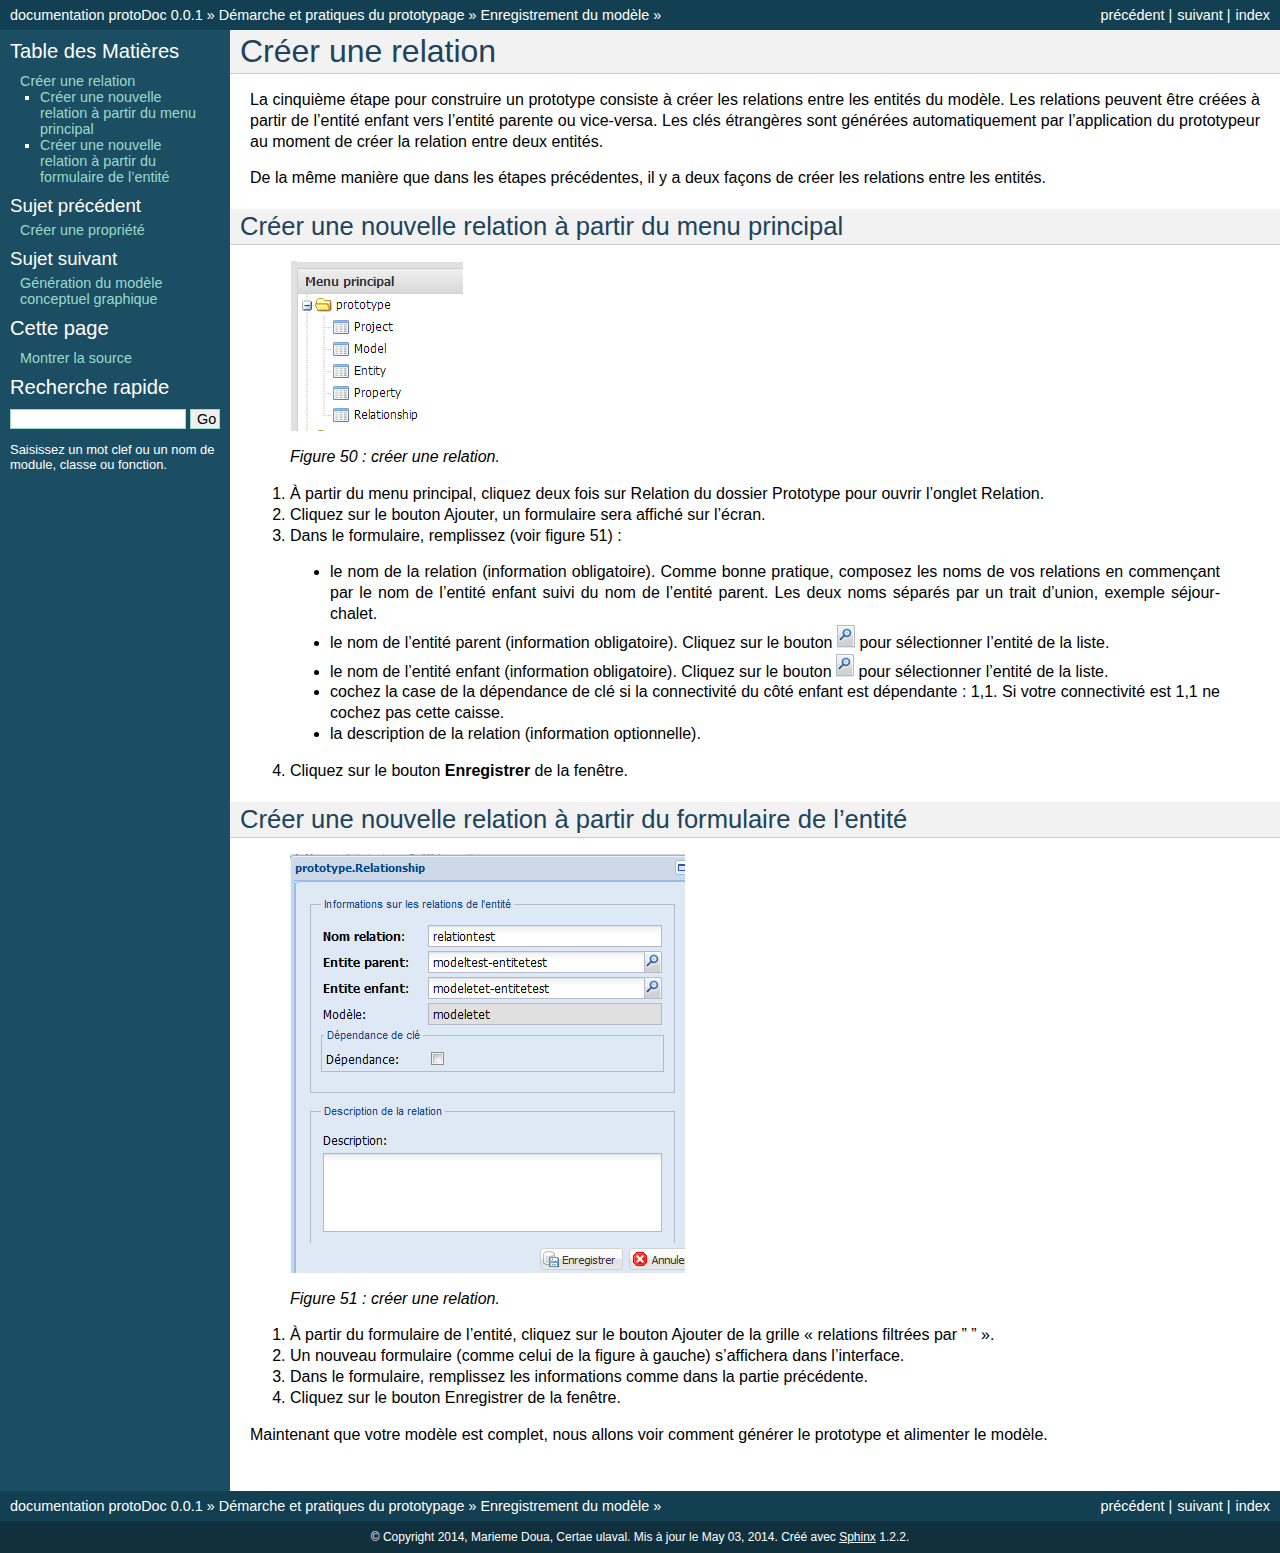
<file: docs/build/html/pages/creer_relation.html>
<!DOCTYPE html PUBLIC "-//W3C//DTD XHTML 1.0 Transitional//EN"
  "http://www.w3.org/TR/xhtml1/DTD/xhtml1-transitional.dtd">


<html xmlns="http://www.w3.org/1999/xhtml">
  <head>
    <meta http-equiv="Content-Type" content="text/html; charset=utf-8" />
    
    <title>Créer une relation &mdash; documentation protoDoc 0.0.1</title>
    
    <link rel="stylesheet" href="../static/default.css" type="text/css" />
    <link rel="stylesheet" href="../static/pygments.css" type="text/css" />
    
    <script type="text/javascript">
      var DOCUMENTATION_OPTIONS = {
        URL_ROOT:    '../',
        VERSION:     '0.0.1',
        COLLAPSE_INDEX: false,
        FILE_SUFFIX: '.html',
        HAS_SOURCE:  true
      };
    </script>
    <script type="text/javascript" src="../static/jquery.js"></script>
    <script type="text/javascript" src="../static/underscore.js"></script>
    <script type="text/javascript" src="../static/doctools.js"></script>
    <script type="text/javascript" src="../static/translations.js"></script>
    <script type="text/javascript" src="http://cdn.mathjax.org/mathjax/latest/MathJax.js?config=TeX-AMS-MML_HTMLorMML"></script>
    <link rel="top" title="documentation protoDoc 0.0.1" href="../index.html" />
    <link rel="up" title="Enregistrement du modèle" href="enregistrer_modele.html" />
    <link rel="next" title="Génération du modèle conceptuel graphique" href="generer_modele_conceptuel_graphique.html" />
    <link rel="prev" title="Créer une propriété" href="creer_propriete.html" /> 
  </head>
  <body>
    <div class="related">
      <h3>Navigation</h3>
      <ul>
        <li class="right" style="margin-right: 10px">
          <a href="../genindex.html" title="Index général"
             accesskey="I">index</a></li>
        <li class="right" >
          <a href="generer_modele_conceptuel_graphique.html" title="Génération du modèle conceptuel graphique"
             accesskey="N">suivant</a> |</li>
        <li class="right" >
          <a href="creer_propriete.html" title="Créer une propriété"
             accesskey="P">précédent</a> |</li>
        <li><a href="../index.html">documentation protoDoc 0.0.1</a> &raquo;</li>
          <li><a href="demarche_prototypage.html" >Démarche et pratiques du prototypage</a> &raquo;</li>
          <li><a href="enregistrer_modele.html" accesskey="U">Enregistrement du modèle</a> &raquo;</li> 
      </ul>
    </div>  

    <div class="document">
      <div class="documentwrapper">
        <div class="bodywrapper">
          <div class="body">
            
  <div class="section" id="creer-une-relation">
<h1>Créer une relation<a class="headerlink" href="#creer-une-relation" title="Lien permanent vers ce titre">¶</a></h1>
<p>La cinquième étape pour construire un prototype consiste à créer les relations entre les entités du modèle.
Les relations peuvent être créées à partir de l&#8217;entité enfant vers l&#8217;entité parente ou vice-versa. Les clés étrangères sont générées
automatiquement par l&#8217;application du prototypeur au moment de créer la relation entre deux entités.</p>
<p>De la même manière que dans les étapes précédentes, il y a deux façons de créer les relations entre les entités.</p>
<div class="section" id="creer-une-nouvelle-relation-a-partir-du-menu-principal">
<h2>Créer une nouvelle relation à partir du menu principal<a class="headerlink" href="#creer-une-nouvelle-relation-a-partir-du-menu-principal" title="Lien permanent vers ce titre">¶</a></h2>
<blockquote>
<div><img alt="../images/proto1.png" src="../images/proto1.png" />
<p><em>Figure 50 : créer une relation.</em></p>
</div></blockquote>
<ol class="arabic simple">
<li>À partir du menu principal, cliquez deux fois sur Relation du dossier Prototype pour ouvrir l&#8217;onglet Relation.</li>
<li>Cliquez sur le bouton Ajouter, un formulaire sera affiché sur l&#8217;écran.</li>
<li>Dans le formulaire, remplissez (voir figure 51) :</li>
</ol>
<blockquote>
<div><ul class="simple">
<li>le nom de la relation (information obligatoire). Comme bonne pratique, composez les noms de vos relations en commençant par le nom de l&#8217;entité enfant suivi du nom de l&#8217;entité parent.
Les deux noms séparés par un trait d&#8217;union, exemple séjour-chalet.</li>
<li>le nom de l&#8217;entité parent (information obligatoire). Cliquez sur le bouton <img alt="img" src="../images/lupa.png" /> pour sélectionner l&#8217;entité de la liste.</li>
<li>le nom de l&#8217;entité enfant (information obligatoire). Cliquez sur le bouton <img alt="img" src="../images/lupa.png" /> pour sélectionner l&#8217;entité de la liste.</li>
<li>cochez la case de la dépendance de clé si la connectivité du côté enfant est dépendante : 1,1. Si votre connectivité est 1,1 ne cochez pas cette caisse.</li>
<li>la description de la relation (information optionnelle).</li>
</ul>
</div></blockquote>
<ol class="arabic simple" start="4">
<li>Cliquez sur le bouton <strong>Enregistrer</strong> de la fenêtre.</li>
</ol>
</div>
<div class="section" id="creer-une-nouvelle-relation-a-partir-du-formulaire-de-l-entite">
<h2>Créer une nouvelle relation à partir du formulaire de l&#8217;entité<a class="headerlink" href="#creer-une-nouvelle-relation-a-partir-du-formulaire-de-l-entite" title="Lien permanent vers ce titre">¶</a></h2>
<blockquote>
<div><img alt="../images/relation1.png" src="../images/relation1.png" />
<p><em>Figure 51 : créer une relation.</em></p>
</div></blockquote>
<ol class="arabic simple">
<li>À partir du formulaire de l&#8217;entité, cliquez sur le bouton Ajouter de la grille « relations filtrées par &#8221; &#8221; ».</li>
<li>Un nouveau formulaire (comme celui de la figure à gauche) s&#8217;affichera dans l&#8217;interface.</li>
<li>Dans le formulaire, remplissez les informations comme dans la partie précédente.</li>
<li>Cliquez sur le bouton Enregistrer de la fenêtre.</li>
</ol>
<p>Maintenant que votre modèle est complet, nous allons voir comment générer le prototype et alimenter le modèle.</p>
</div>
</div>


          </div>
        </div>
      </div>
      <div class="sphinxsidebar">
        <div class="sphinxsidebarwrapper">
  <h3><a href="../index.html">Table des Matières</a></h3>
  <ul>
<li><a class="reference internal" href="#">Créer une relation</a><ul>
<li><a class="reference internal" href="#creer-une-nouvelle-relation-a-partir-du-menu-principal">Créer une nouvelle relation à partir du menu principal</a></li>
<li><a class="reference internal" href="#creer-une-nouvelle-relation-a-partir-du-formulaire-de-l-entite">Créer une nouvelle relation à partir du formulaire de l&#8217;entité</a></li>
</ul>
</li>
</ul>

  <h4>Sujet précédent</h4>
  <p class="topless"><a href="creer_propriete.html"
                        title="Chapitre précédent">Créer une propriété</a></p>
  <h4>Sujet suivant</h4>
  <p class="topless"><a href="generer_modele_conceptuel_graphique.html"
                        title="Chapitre suivant">Génération du modèle conceptuel graphique</a></p>
  <h3>Cette page</h3>
  <ul class="this-page-menu">
    <li><a href="../sources/pages/creer_relation.txt"
           rel="nofollow">Montrer la source</a></li>
  </ul>
<div id="searchbox" style="display: none">
  <h3>Recherche rapide</h3>
    <form class="search" action="../search.html" method="get">
      <input type="text" name="q" />
      <input type="submit" value="Go" />
      <input type="hidden" name="check_keywords" value="yes" />
      <input type="hidden" name="area" value="default" />
    </form>
    <p class="searchtip" style="font-size: 90%">
    Saisissez un mot clef ou un nom de module, classe ou fonction.
    </p>
</div>
<script type="text/javascript">$('#searchbox').show(0);</script>
        </div>
      </div>
      <div class="clearer"></div>
    </div>
    <div class="related">
      <h3>Navigation</h3>
      <ul>
        <li class="right" style="margin-right: 10px">
          <a href="../genindex.html" title="Index général"
             >index</a></li>
        <li class="right" >
          <a href="generer_modele_conceptuel_graphique.html" title="Génération du modèle conceptuel graphique"
             >suivant</a> |</li>
        <li class="right" >
          <a href="creer_propriete.html" title="Créer une propriété"
             >précédent</a> |</li>
        <li><a href="../index.html">documentation protoDoc 0.0.1</a> &raquo;</li>
          <li><a href="demarche_prototypage.html" >Démarche et pratiques du prototypage</a> &raquo;</li>
          <li><a href="enregistrer_modele.html" >Enregistrement du modèle</a> &raquo;</li> 
      </ul>
    </div>
    <div class="footer">
        &copy; Copyright 2014, Marieme Doua, Certae ulaval.
      Mis à jour le May 03, 2014.
      Créé avec <a href="http://sphinx-doc.org/">Sphinx</a> 1.2.2.
    </div>
  </body>
</html>
</file>
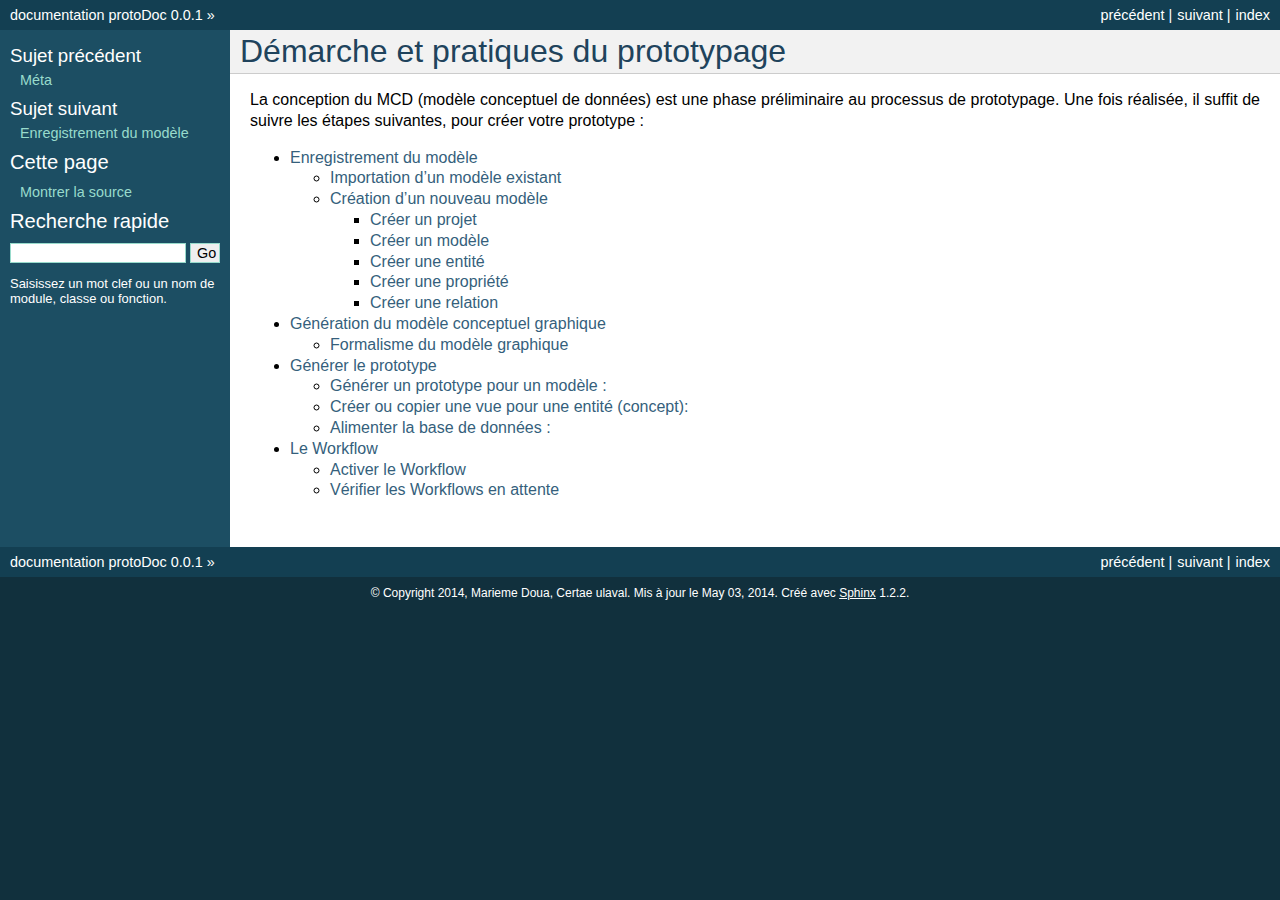
<file: docs/build/html/pages/demarche_prototypage.html>
<!DOCTYPE html PUBLIC "-//W3C//DTD XHTML 1.0 Transitional//EN"
  "http://www.w3.org/TR/xhtml1/DTD/xhtml1-transitional.dtd">


<html xmlns="http://www.w3.org/1999/xhtml">
  <head>
    <meta http-equiv="Content-Type" content="text/html; charset=utf-8" />
    
    <title>Démarche et pratiques du prototypage &mdash; documentation protoDoc 0.0.1</title>
    
    <link rel="stylesheet" href="../static/default.css" type="text/css" />
    <link rel="stylesheet" href="../static/pygments.css" type="text/css" />
    
    <script type="text/javascript">
      var DOCUMENTATION_OPTIONS = {
        URL_ROOT:    '../',
        VERSION:     '0.0.1',
        COLLAPSE_INDEX: false,
        FILE_SUFFIX: '.html',
        HAS_SOURCE:  true
      };
    </script>
    <script type="text/javascript" src="../static/jquery.js"></script>
    <script type="text/javascript" src="../static/underscore.js"></script>
    <script type="text/javascript" src="../static/doctools.js"></script>
    <script type="text/javascript" src="../static/translations.js"></script>
    <script type="text/javascript" src="http://cdn.mathjax.org/mathjax/latest/MathJax.js?config=TeX-AMS-MML_HTMLorMML"></script>
    <link rel="top" title="documentation protoDoc 0.0.1" href="../index.html" />
    <link rel="next" title="Enregistrement du modèle" href="enregistrer_modele.html" />
    <link rel="prev" title="Méta" href="option_meta.html" /> 
  </head>
  <body>
    <div class="related">
      <h3>Navigation</h3>
      <ul>
        <li class="right" style="margin-right: 10px">
          <a href="../genindex.html" title="Index général"
             accesskey="I">index</a></li>
        <li class="right" >
          <a href="enregistrer_modele.html" title="Enregistrement du modèle"
             accesskey="N">suivant</a> |</li>
        <li class="right" >
          <a href="option_meta.html" title="Méta"
             accesskey="P">précédent</a> |</li>
        <li><a href="../index.html">documentation protoDoc 0.0.1</a> &raquo;</li> 
      </ul>
    </div>  

    <div class="document">
      <div class="documentwrapper">
        <div class="bodywrapper">
          <div class="body">
            
  <div class="section" id="demarche-et-pratiques-du-prototypage">
<h1>Démarche et pratiques du prototypage<a class="headerlink" href="#demarche-et-pratiques-du-prototypage" title="Lien permanent vers ce titre">¶</a></h1>
<p>La conception du MCD (modèle conceptuel de données) est une phase préliminaire au processus de prototypage. Une fois réalisée,
il suffit de suivre les étapes suivantes, pour créer votre prototype :</p>
<div class="toctree-wrapper compound">
<ul>
<li class="toctree-l1"><a class="reference internal" href="enregistrer_modele.html">Enregistrement du modèle</a><ul>
<li class="toctree-l2"><a class="reference internal" href="enregistrer_modele.html#importation-d-un-modele-existant">Importation d&#8217;un modèle existant</a></li>
<li class="toctree-l2"><a class="reference internal" href="enregistrer_modele.html#creation-d-un-nouveau-modele">Création d&#8217;un nouveau modèle</a><ul>
<li class="toctree-l3"><a class="reference internal" href="creer_projet.html">Créer un projet</a></li>
<li class="toctree-l3"><a class="reference internal" href="creer_modele.html">Créer un modèle</a></li>
<li class="toctree-l3"><a class="reference internal" href="creer_entite.html">Créer une entité</a></li>
<li class="toctree-l3"><a class="reference internal" href="creer_propriete.html">Créer une propriété</a></li>
<li class="toctree-l3"><a class="reference internal" href="creer_relation.html">Créer une relation</a></li>
</ul>
</li>
</ul>
</li>
<li class="toctree-l1"><a class="reference internal" href="generer_modele_conceptuel_graphique.html">Génération du modèle conceptuel graphique</a><ul>
<li class="toctree-l2"><a class="reference internal" href="generer_modele_conceptuel_graphique.html#formalisme-du-modele-graphique">Formalisme du modèle graphique</a></li>
</ul>
</li>
<li class="toctree-l1"><a class="reference internal" href="generer_modele_prototype.html">Générer le prototype</a><ul>
<li class="toctree-l2"><a class="reference internal" href="generer_modele_prototype.html#generer-un-prototype-pour-un-modele">Générer un prototype pour un modèle :</a></li>
<li class="toctree-l2"><a class="reference internal" href="generer_modele_prototype.html#creer-ou-copier-une-vue-pour-une-entite-concept">Créer ou copier une vue pour une entité (concept):</a></li>
<li class="toctree-l2"><a class="reference internal" href="generer_modele_prototype.html#alimenter-la-base-de-donnees">Alimenter la base de données :</a></li>
</ul>
</li>
<li class="toctree-l1"><a class="reference internal" href="workflow.html">Le Workflow</a><ul>
<li class="toctree-l2"><a class="reference internal" href="workflow.html#activer-le-workflow">Activer le Workflow</a></li>
<li class="toctree-l2"><a class="reference internal" href="workflow.html#verifier-les-workflows-en-attente">Vérifier les Workflows en attente</a></li>
</ul>
</li>
</ul>
</div>
</div>


          </div>
        </div>
      </div>
      <div class="sphinxsidebar">
        <div class="sphinxsidebarwrapper">
  <h4>Sujet précédent</h4>
  <p class="topless"><a href="option_meta.html"
                        title="Chapitre précédent">Méta</a></p>
  <h4>Sujet suivant</h4>
  <p class="topless"><a href="enregistrer_modele.html"
                        title="Chapitre suivant">Enregistrement du modèle</a></p>
  <h3>Cette page</h3>
  <ul class="this-page-menu">
    <li><a href="../sources/pages/demarche_prototypage.txt"
           rel="nofollow">Montrer la source</a></li>
  </ul>
<div id="searchbox" style="display: none">
  <h3>Recherche rapide</h3>
    <form class="search" action="../search.html" method="get">
      <input type="text" name="q" />
      <input type="submit" value="Go" />
      <input type="hidden" name="check_keywords" value="yes" />
      <input type="hidden" name="area" value="default" />
    </form>
    <p class="searchtip" style="font-size: 90%">
    Saisissez un mot clef ou un nom de module, classe ou fonction.
    </p>
</div>
<script type="text/javascript">$('#searchbox').show(0);</script>
        </div>
      </div>
      <div class="clearer"></div>
    </div>
    <div class="related">
      <h3>Navigation</h3>
      <ul>
        <li class="right" style="margin-right: 10px">
          <a href="../genindex.html" title="Index général"
             >index</a></li>
        <li class="right" >
          <a href="enregistrer_modele.html" title="Enregistrement du modèle"
             >suivant</a> |</li>
        <li class="right" >
          <a href="option_meta.html" title="Méta"
             >précédent</a> |</li>
        <li><a href="../index.html">documentation protoDoc 0.0.1</a> &raquo;</li> 
      </ul>
    </div>
    <div class="footer">
        &copy; Copyright 2014, Marieme Doua, Certae ulaval.
      Mis à jour le May 03, 2014.
      Créé avec <a href="http://sphinx-doc.org/">Sphinx</a> 1.2.2.
    </div>
  </body>
</html>
</file>
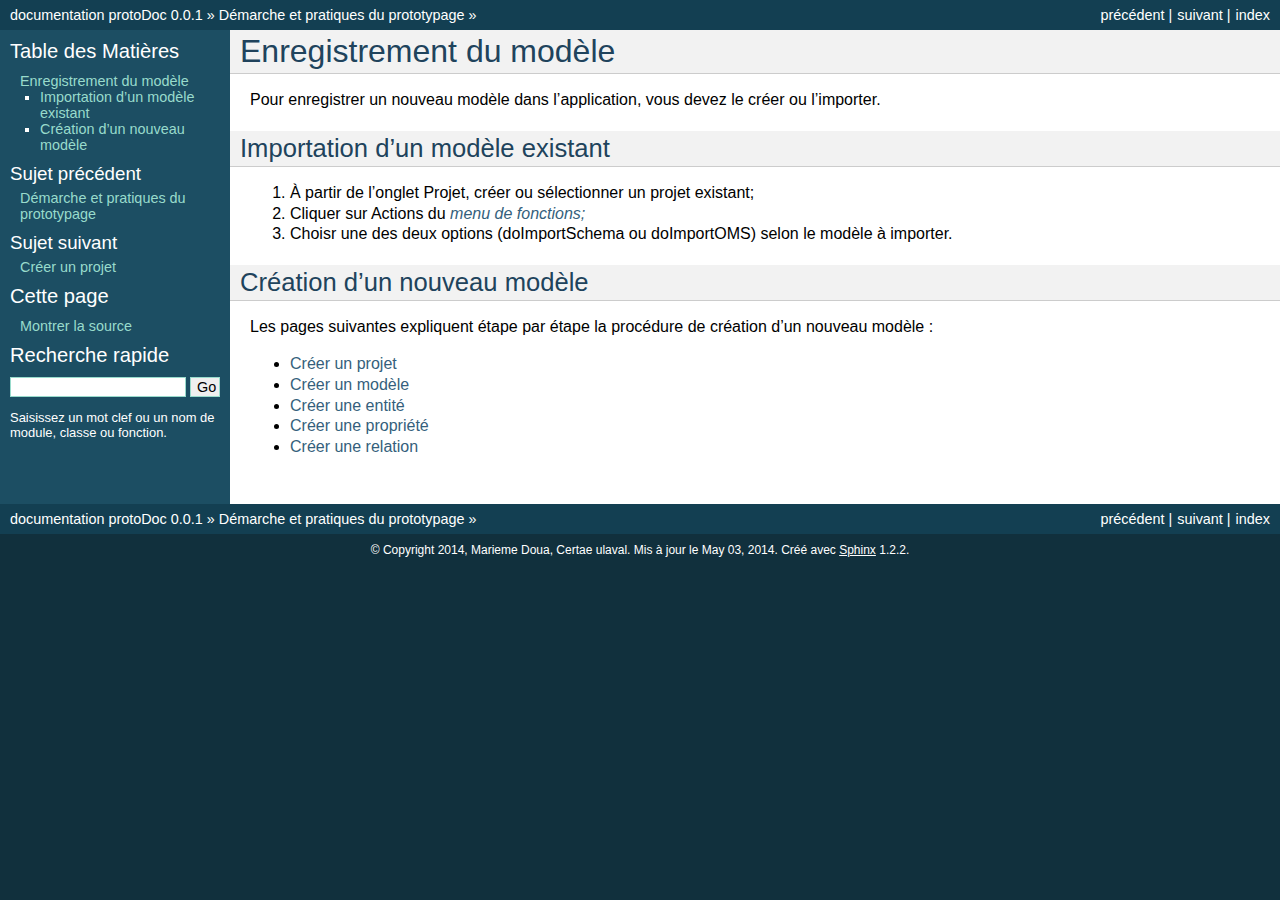
<file: docs/build/html/pages/enregistrer_modele.html>
<!DOCTYPE html PUBLIC "-//W3C//DTD XHTML 1.0 Transitional//EN"
  "http://www.w3.org/TR/xhtml1/DTD/xhtml1-transitional.dtd">


<html xmlns="http://www.w3.org/1999/xhtml">
  <head>
    <meta http-equiv="Content-Type" content="text/html; charset=utf-8" />
    
    <title>Enregistrement du modèle &mdash; documentation protoDoc 0.0.1</title>
    
    <link rel="stylesheet" href="../static/default.css" type="text/css" />
    <link rel="stylesheet" href="../static/pygments.css" type="text/css" />
    
    <script type="text/javascript">
      var DOCUMENTATION_OPTIONS = {
        URL_ROOT:    '../',
        VERSION:     '0.0.1',
        COLLAPSE_INDEX: false,
        FILE_SUFFIX: '.html',
        HAS_SOURCE:  true
      };
    </script>
    <script type="text/javascript" src="../static/jquery.js"></script>
    <script type="text/javascript" src="../static/underscore.js"></script>
    <script type="text/javascript" src="../static/doctools.js"></script>
    <script type="text/javascript" src="../static/translations.js"></script>
    <script type="text/javascript" src="http://cdn.mathjax.org/mathjax/latest/MathJax.js?config=TeX-AMS-MML_HTMLorMML"></script>
    <link rel="top" title="documentation protoDoc 0.0.1" href="../index.html" />
    <link rel="up" title="Démarche et pratiques du prototypage" href="demarche_prototypage.html" />
    <link rel="next" title="Créer un projet" href="creer_projet.html" />
    <link rel="prev" title="Démarche et pratiques du prototypage" href="demarche_prototypage.html" /> 
  </head>
  <body>
    <div class="related">
      <h3>Navigation</h3>
      <ul>
        <li class="right" style="margin-right: 10px">
          <a href="../genindex.html" title="Index général"
             accesskey="I">index</a></li>
        <li class="right" >
          <a href="creer_projet.html" title="Créer un projet"
             accesskey="N">suivant</a> |</li>
        <li class="right" >
          <a href="demarche_prototypage.html" title="Démarche et pratiques du prototypage"
             accesskey="P">précédent</a> |</li>
        <li><a href="../index.html">documentation protoDoc 0.0.1</a> &raquo;</li>
          <li><a href="demarche_prototypage.html" accesskey="U">Démarche et pratiques du prototypage</a> &raquo;</li> 
      </ul>
    </div>  

    <div class="document">
      <div class="documentwrapper">
        <div class="bodywrapper">
          <div class="body">
            
  <div class="section" id="enregistrement-du-modele">
<h1>Enregistrement du modèle<a class="headerlink" href="#enregistrement-du-modele" title="Lien permanent vers ce titre">¶</a></h1>
<p>Pour enregistrer un nouveau modèle dans l&#8217;application, vous devez le créer ou l&#8217;importer.</p>
<div class="section" id="importation-d-un-modele-existant">
<h2>Importation d&#8217;un modèle existant<a class="headerlink" href="#importation-d-un-modele-existant" title="Lien permanent vers ce titre">¶</a></h2>
<ol class="arabic simple">
<li>À partir de l&#8217;onglet Projet, créer ou sélectionner un projet existant;</li>
<li>Cliquer sur Actions du <a class="reference internal" href="menu_fonctions.html"><em>menu de fonctions;</em></a></li>
<li>Choisr une des deux options (doImportSchema ou doImportOMS) selon le modèle à importer.</li>
</ol>
</div>
<div class="section" id="creation-d-un-nouveau-modele">
<h2>Création d&#8217;un nouveau modèle<a class="headerlink" href="#creation-d-un-nouveau-modele" title="Lien permanent vers ce titre">¶</a></h2>
<p>Les pages suivantes expliquent étape par étape la procédure de création d&#8217;un nouveau modèle :</p>
<div class="toctree-wrapper compound">
<ul>
<li class="toctree-l1"><a class="reference internal" href="creer_projet.html">Créer un projet</a></li>
<li class="toctree-l1"><a class="reference internal" href="creer_modele.html">Créer un modèle</a></li>
<li class="toctree-l1"><a class="reference internal" href="creer_entite.html">Créer une entité</a></li>
<li class="toctree-l1"><a class="reference internal" href="creer_propriete.html">Créer une propriété</a></li>
<li class="toctree-l1"><a class="reference internal" href="creer_relation.html">Créer une relation</a></li>
</ul>
</div>
</div>
</div>


          </div>
        </div>
      </div>
      <div class="sphinxsidebar">
        <div class="sphinxsidebarwrapper">
  <h3><a href="../index.html">Table des Matières</a></h3>
  <ul>
<li><a class="reference internal" href="#">Enregistrement du modèle</a><ul>
<li><a class="reference internal" href="#importation-d-un-modele-existant">Importation d&#8217;un modèle existant</a></li>
<li><a class="reference internal" href="#creation-d-un-nouveau-modele">Création d&#8217;un nouveau modèle</a></li>
</ul>
</li>
</ul>

  <h4>Sujet précédent</h4>
  <p class="topless"><a href="demarche_prototypage.html"
                        title="Chapitre précédent">Démarche et pratiques du prototypage</a></p>
  <h4>Sujet suivant</h4>
  <p class="topless"><a href="creer_projet.html"
                        title="Chapitre suivant">Créer un projet</a></p>
  <h3>Cette page</h3>
  <ul class="this-page-menu">
    <li><a href="../sources/pages/enregistrer_modele.txt"
           rel="nofollow">Montrer la source</a></li>
  </ul>
<div id="searchbox" style="display: none">
  <h3>Recherche rapide</h3>
    <form class="search" action="../search.html" method="get">
      <input type="text" name="q" />
      <input type="submit" value="Go" />
      <input type="hidden" name="check_keywords" value="yes" />
      <input type="hidden" name="area" value="default" />
    </form>
    <p class="searchtip" style="font-size: 90%">
    Saisissez un mot clef ou un nom de module, classe ou fonction.
    </p>
</div>
<script type="text/javascript">$('#searchbox').show(0);</script>
        </div>
      </div>
      <div class="clearer"></div>
    </div>
    <div class="related">
      <h3>Navigation</h3>
      <ul>
        <li class="right" style="margin-right: 10px">
          <a href="../genindex.html" title="Index général"
             >index</a></li>
        <li class="right" >
          <a href="creer_projet.html" title="Créer un projet"
             >suivant</a> |</li>
        <li class="right" >
          <a href="demarche_prototypage.html" title="Démarche et pratiques du prototypage"
             >précédent</a> |</li>
        <li><a href="../index.html">documentation protoDoc 0.0.1</a> &raquo;</li>
          <li><a href="demarche_prototypage.html" >Démarche et pratiques du prototypage</a> &raquo;</li> 
      </ul>
    </div>
    <div class="footer">
        &copy; Copyright 2014, Marieme Doua, Certae ulaval.
      Mis à jour le May 03, 2014.
      Créé avec <a href="http://sphinx-doc.org/">Sphinx</a> 1.2.2.
    </div>
  </body>
</html>
</file>
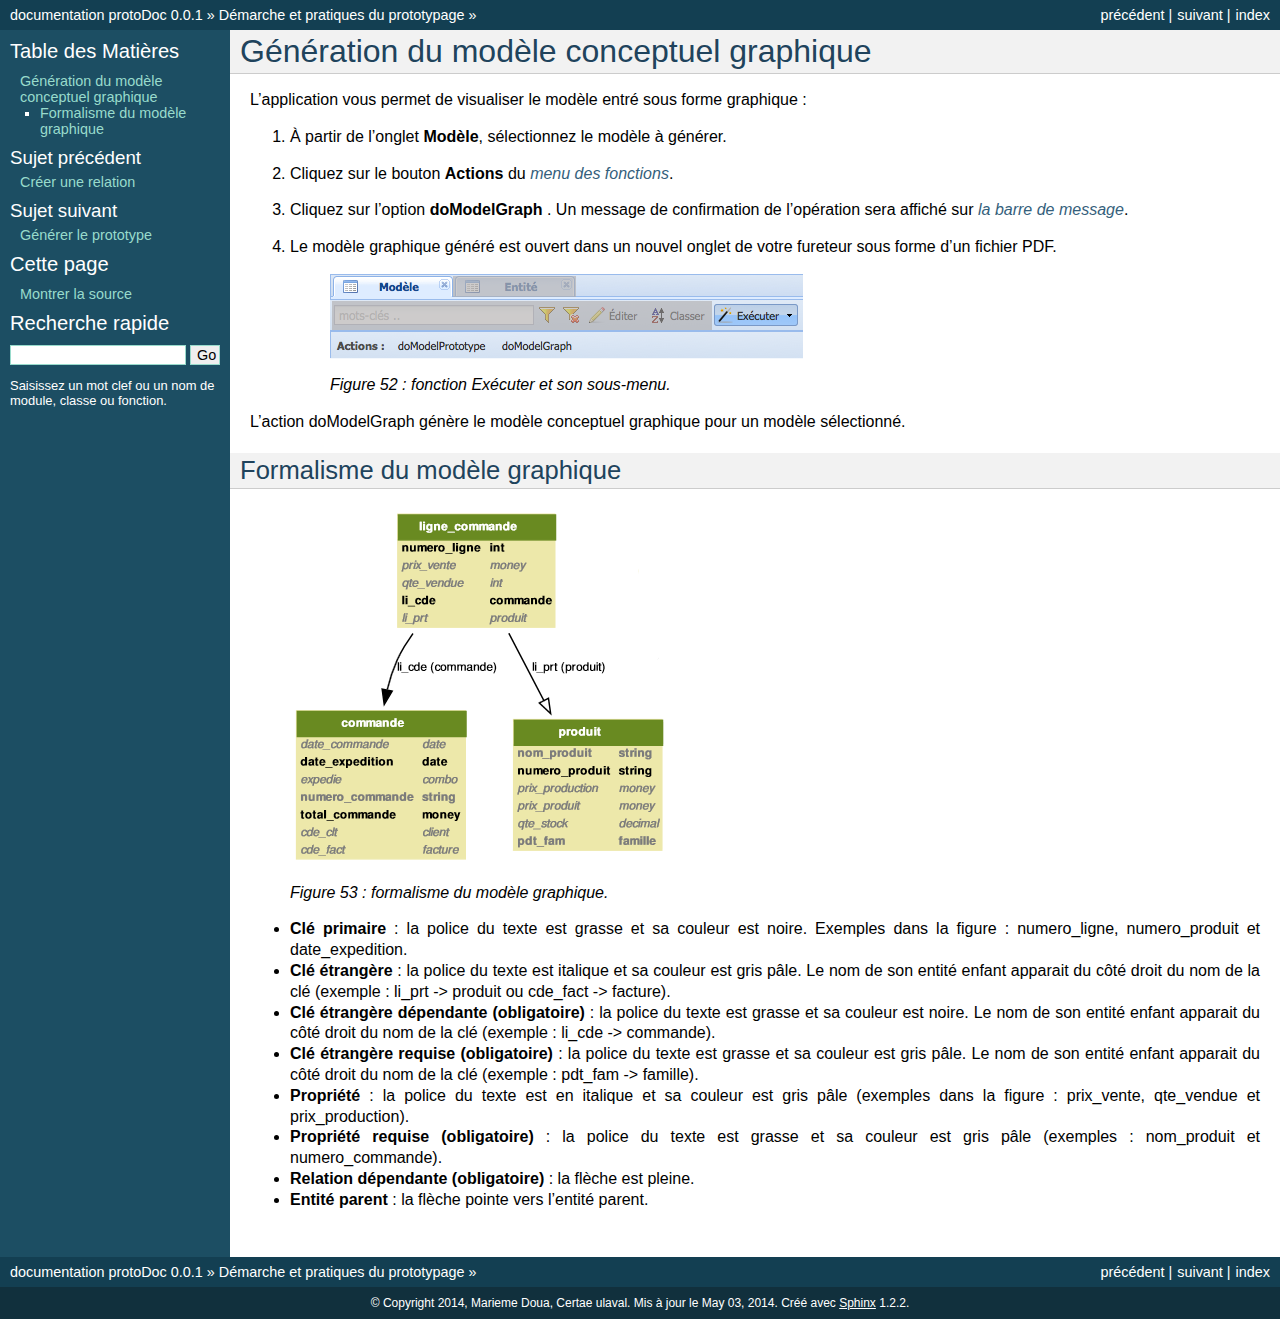
<file: docs/build/html/pages/generer_modele_conceptuel_graphique.html>
<!DOCTYPE html PUBLIC "-//W3C//DTD XHTML 1.0 Transitional//EN"
  "http://www.w3.org/TR/xhtml1/DTD/xhtml1-transitional.dtd">


<html xmlns="http://www.w3.org/1999/xhtml">
  <head>
    <meta http-equiv="Content-Type" content="text/html; charset=utf-8" />
    
    <title>Génération du modèle conceptuel graphique &mdash; documentation protoDoc 0.0.1</title>
    
    <link rel="stylesheet" href="../static/default.css" type="text/css" />
    <link rel="stylesheet" href="../static/pygments.css" type="text/css" />
    
    <script type="text/javascript">
      var DOCUMENTATION_OPTIONS = {
        URL_ROOT:    '../',
        VERSION:     '0.0.1',
        COLLAPSE_INDEX: false,
        FILE_SUFFIX: '.html',
        HAS_SOURCE:  true
      };
    </script>
    <script type="text/javascript" src="../static/jquery.js"></script>
    <script type="text/javascript" src="../static/underscore.js"></script>
    <script type="text/javascript" src="../static/doctools.js"></script>
    <script type="text/javascript" src="../static/translations.js"></script>
    <script type="text/javascript" src="http://cdn.mathjax.org/mathjax/latest/MathJax.js?config=TeX-AMS-MML_HTMLorMML"></script>
    <link rel="top" title="documentation protoDoc 0.0.1" href="../index.html" />
    <link rel="up" title="Démarche et pratiques du prototypage" href="demarche_prototypage.html" />
    <link rel="next" title="Générer le prototype" href="generer_modele_prototype.html" />
    <link rel="prev" title="Créer une relation" href="creer_relation.html" /> 
  </head>
  <body>
    <div class="related">
      <h3>Navigation</h3>
      <ul>
        <li class="right" style="margin-right: 10px">
          <a href="../genindex.html" title="Index général"
             accesskey="I">index</a></li>
        <li class="right" >
          <a href="generer_modele_prototype.html" title="Générer le prototype"
             accesskey="N">suivant</a> |</li>
        <li class="right" >
          <a href="creer_relation.html" title="Créer une relation"
             accesskey="P">précédent</a> |</li>
        <li><a href="../index.html">documentation protoDoc 0.0.1</a> &raquo;</li>
          <li><a href="demarche_prototypage.html" accesskey="U">Démarche et pratiques du prototypage</a> &raquo;</li> 
      </ul>
    </div>  

    <div class="document">
      <div class="documentwrapper">
        <div class="bodywrapper">
          <div class="body">
            
  <div class="section" id="generation-du-modele-conceptuel-graphique">
<h1>Génération du modèle conceptuel graphique<a class="headerlink" href="#generation-du-modele-conceptuel-graphique" title="Lien permanent vers ce titre">¶</a></h1>
<p>L&#8217;application vous permet de visualiser le modèle entré sous forme graphique :</p>
<ol class="arabic">
<li><p class="first">À partir de l&#8217;onglet <strong>Modèle</strong>, sélectionnez le modèle à générer.</p>
</li>
<li><p class="first">Cliquez sur le bouton <strong>Actions</strong> du <a class="reference internal" href="menu_fonctions.html"><em>menu des fonctions</em></a>.</p>
</li>
<li><p class="first">Cliquez sur l&#8217;option <strong>doModelGraph</strong> . Un message de confirmation de l&#8217;opération sera affiché sur <a class="reference internal" href="barre_etats.html"><em>la barre de message</em></a>.</p>
</li>
<li><p class="first">Le modèle graphique généré est ouvert dans un nouvel onglet de votre fureteur sous forme d&#8217;un fichier PDF.</p>
<blockquote>
<div><img alt="../images/executermod.png" src="../images/executermod.png" />
<p><em>Figure 52 : fonction Exécuter et son sous-menu.</em></p>
</div></blockquote>
</li>
</ol>
<p>L&#8217;action doModelGraph génère le modèle conceptuel graphique pour un modèle sélectionné.</p>
<div class="section" id="formalisme-du-modele-graphique">
<h2>Formalisme du modèle graphique<a class="headerlink" href="#formalisme-du-modele-graphique" title="Lien permanent vers ce titre">¶</a></h2>
<blockquote>
<div><img alt="../images/generermodele.png" src="../images/generermodele.png" />
<p><em>Figure 53 : formalisme du modèle graphique.</em></p>
</div></blockquote>
<ul class="simple">
<li><strong>Clé primaire</strong> : la police du texte est grasse et sa couleur est noire. Exemples dans la figure : numero_ligne, numero_produit et date_expedition.</li>
<li><strong>Clé étrangère</strong> : la police du texte est italique et sa couleur est gris pâle. Le nom de son entité enfant apparait du côté droit du nom de la clé (exemple : li_prt -&gt; produit ou cde_fact -&gt; facture).</li>
<li><strong>Clé étrangère dépendante (obligatoire)</strong> : la police du texte est grasse et sa couleur est noire. Le nom de son entité enfant apparait du côté droit du nom de la clé (exemple : li_cde -&gt; commande).</li>
<li><strong>Clé étrangère requise (obligatoire)</strong> : la police du texte est grasse et sa couleur est gris pâle. Le nom de son entité enfant apparait du côté droit du nom de la clé (exemple : pdt_fam -&gt; famille).</li>
<li><strong>Propriété</strong> : la police du texte est en italique et sa couleur est gris pâle (exemples dans la figure : prix_vente, qte_vendue et prix_production).</li>
<li><strong>Propriété requise (obligatoire)</strong> : la police du texte est grasse et sa couleur est gris pâle (exemples : nom_produit et numero_commande).</li>
<li><strong>Relation dépendante (obligatoire)</strong> : la flèche est pleine.</li>
<li><strong>Entité parent</strong> : la flèche pointe vers l&#8217;entité parent.</li>
</ul>
</div>
</div>


          </div>
        </div>
      </div>
      <div class="sphinxsidebar">
        <div class="sphinxsidebarwrapper">
  <h3><a href="../index.html">Table des Matières</a></h3>
  <ul>
<li><a class="reference internal" href="#">Génération du modèle conceptuel graphique</a><ul>
<li><a class="reference internal" href="#formalisme-du-modele-graphique">Formalisme du modèle graphique</a></li>
</ul>
</li>
</ul>

  <h4>Sujet précédent</h4>
  <p class="topless"><a href="creer_relation.html"
                        title="Chapitre précédent">Créer une relation</a></p>
  <h4>Sujet suivant</h4>
  <p class="topless"><a href="generer_modele_prototype.html"
                        title="Chapitre suivant">Générer le prototype</a></p>
  <h3>Cette page</h3>
  <ul class="this-page-menu">
    <li><a href="../sources/pages/generer_modele_conceptuel_graphique.txt"
           rel="nofollow">Montrer la source</a></li>
  </ul>
<div id="searchbox" style="display: none">
  <h3>Recherche rapide</h3>
    <form class="search" action="../search.html" method="get">
      <input type="text" name="q" />
      <input type="submit" value="Go" />
      <input type="hidden" name="check_keywords" value="yes" />
      <input type="hidden" name="area" value="default" />
    </form>
    <p class="searchtip" style="font-size: 90%">
    Saisissez un mot clef ou un nom de module, classe ou fonction.
    </p>
</div>
<script type="text/javascript">$('#searchbox').show(0);</script>
        </div>
      </div>
      <div class="clearer"></div>
    </div>
    <div class="related">
      <h3>Navigation</h3>
      <ul>
        <li class="right" style="margin-right: 10px">
          <a href="../genindex.html" title="Index général"
             >index</a></li>
        <li class="right" >
          <a href="generer_modele_prototype.html" title="Générer le prototype"
             >suivant</a> |</li>
        <li class="right" >
          <a href="creer_relation.html" title="Créer une relation"
             >précédent</a> |</li>
        <li><a href="../index.html">documentation protoDoc 0.0.1</a> &raquo;</li>
          <li><a href="demarche_prototypage.html" >Démarche et pratiques du prototypage</a> &raquo;</li> 
      </ul>
    </div>
    <div class="footer">
        &copy; Copyright 2014, Marieme Doua, Certae ulaval.
      Mis à jour le May 03, 2014.
      Créé avec <a href="http://sphinx-doc.org/">Sphinx</a> 1.2.2.
    </div>
  </body>
</html>
</file>
<file: stylesheets/stylesheet.css>
/*******************************************************************************
Slate Theme for GitHub Pages
by Jason Costello, @jsncostello
*******************************************************************************/

@import url(pygment_trac.css);

/*******************************************************************************
MeyerWeb Reset
*******************************************************************************/

html, body, div, span, applet, object, iframe,
h1, h2, h3, h4, h5, h6, p, blockquote, pre,
a, abbr, acronym, address, big, cite, code,
del, dfn, em, img, ins, kbd, q, s, samp,
small, strike, strong, sub, sup, tt, var,
b, u, i, center,
dl, dt, dd, ol, ul, li,
fieldset, form, label, legend,
table, caption, tbody, tfoot, thead, tr, th, td,
article, aside, canvas, details, embed,
figure, figcaption, footer, header, hgroup,
menu, nav, output, ruby, section, summary,
time, mark, audio, video {
  margin: 0;
  padding: 0;
  border: 0;
  font: inherit;
  vertical-align: baseline;
}

/* HTML5 display-role reset for older browsers */
article, aside, details, figcaption, figure,
footer, header, hgroup, menu, nav, section {
  display: block;
}

ol, ul {
  list-style: none;
}

table {
  border-collapse: collapse;
  border-spacing: 0;
}

/*******************************************************************************
Theme Styles
*******************************************************************************/

body {
  box-sizing: border-box;
  color:#373737;
  background: #212121;
  font-size: 16px;
  font-family: 'Myriad Pro', Calibri, Helvetica, Arial, sans-serif;
  line-height: 1.5;
  -webkit-font-smoothing: antialiased;
}

h1, h2, h3, h4, h5, h6 {
  margin: 10px 0;
  font-weight: 700;
  color:#222222;
  font-family: 'Lucida Grande', 'Calibri', Helvetica, Arial, sans-serif;
  letter-spacing: -1px;
}

h1 {
  font-size: 36px;
  font-weight: 700;
}

h2 {
  padding-bottom: 10px;
  font-size: 32px;
  background: url('../images/bg_hr.png') repeat-x bottom;
}

h3 {
  font-size: 24px;
}

h4 {
  font-size: 21px;
}

h5 {
  font-size: 18px;
}

h6 {
  font-size: 16px;
}

p {
  margin: 10px 0 15px 0;
}

footer p {
  color: #f2f2f2;
}

a {
  text-decoration: none;
  color: #007edf;
  text-shadow: none;

  transition: color 0.5s ease;
  transition: text-shadow 0.5s ease;
  -webkit-transition: color 0.5s ease;
  -webkit-transition: text-shadow 0.5s ease;
  -moz-transition: color 0.5s ease;
  -moz-transition: text-shadow 0.5s ease;
  -o-transition: color 0.5s ease;
  -o-transition: text-shadow 0.5s ease;
  -ms-transition: color 0.5s ease;
  -ms-transition: text-shadow 0.5s ease;
}

a:hover, a:focus {text-decoration: underline;}

footer a {
  color: #F2F2F2;
  text-decoration: underline;
}

em {
  font-style: italic;
}

strong {
  font-weight: bold;
}

img {
  position: relative;
  margin: 0 auto;
  max-width: 739px;
  padding: 5px;
  margin: 10px 0 10px 0;
  border: 1px solid #ebebeb;

  box-shadow: 0 0 5px #ebebeb;
  -webkit-box-shadow: 0 0 5px #ebebeb;
  -moz-box-shadow: 0 0 5px #ebebeb;
  -o-box-shadow: 0 0 5px #ebebeb;
  -ms-box-shadow: 0 0 5px #ebebeb;
}

p img {
  display: inline;
  margin: 0;
  padding: 0;
  vertical-align: middle;
  text-align: center;
  border: none;
}

pre, code {
  width: 100%;
  color: #222;
  background-color: #fff;

  font-family: Monaco, "Bitstream Vera Sans Mono", "Lucida Console", Terminal, monospace;
  font-size: 14px;

  border-radius: 2px;
  -moz-border-radius: 2px;
  -webkit-border-radius: 2px;
}

pre {
  width: 100%;
  padding: 10px;
  box-shadow: 0 0 10px rgba(0,0,0,.1);
  overflow: auto;
}

code {
  padding: 3px;
  margin: 0 3px;
  box-shadow: 0 0 10px rgba(0,0,0,.1);
}

pre code {
  display: block;
  box-shadow: none;
}

blockquote {
  color: #666;
  margin-bottom: 20px;
  padding: 0 0 0 20px;
  border-left: 3px solid #bbb;
}


ul, ol, dl {
  margin-bottom: 15px
}

ul {
  list-style: inside;
  padding-left: 20px;
}

ol {
  list-style: decimal inside;
  padding-left: 20px;
}

dl dt {
  font-weight: bold;
}

dl dd {
  padding-left: 20px;
  font-style: italic;
}

dl p {
  padding-left: 20px;
  font-style: italic;
}

hr {
  height: 1px;
  margin-bottom: 5px;
  border: none;
  background: url('../images/bg_hr.png') repeat-x center;
}

table {
  border: 1px solid #373737;
  margin-bottom: 20px;
  text-align: left;
 }

th {
  font-family: 'Lucida Grande', 'Helvetica Neue', Helvetica, Arial, sans-serif;
  padding: 10px;
  background: #373737;
  color: #fff;
 }

td {
  padding: 10px;
  border: 1px solid #373737;
 }

form {
  background: #f2f2f2;
  padding: 20px;
}

/*******************************************************************************
Full-Width Styles
*******************************************************************************/

.outer {
  width: 100%;
}

.inner {
  position: relative;
  max-width: 640px;
  padding: 20px 10px;
  margin: 0 auto;
}

#forkme_banner {
  display: block;
  position: absolute;
  top:0;
  right: 10px;
  z-index: 10;
  padding: 10px 50px 10px 10px;
  color: #fff;
  background: url('../images/blacktocat.png') #0090ff no-repeat 95% 50%;
  font-weight: 700;
  box-shadow: 0 0 10px rgba(0,0,0,.5);
  border-bottom-left-radius: 2px;
  border-bottom-right-radius: 2px;
}

#header_wrap {
  background: #212121;
  background: -moz-linear-gradient(top, #373737, #212121);
  background: -webkit-linear-gradient(top, #373737, #212121);
  background: -ms-linear-gradient(top, #373737, #212121);
  background: -o-linear-gradient(top, #373737, #212121);
  background: linear-gradient(top, #373737, #212121);
}

#header_wrap .inner {
  padding: 50px 10px 30px 10px;
}

#project_title {
  margin: 0;
  color: #fff;
  font-size: 42px;
  font-weight: 700;
  text-shadow: #111 0px 0px 10px;
}

#project_tagline {
  color: #fff;
  font-size: 24px;
  font-weight: 300;
  background: none;
  text-shadow: #111 0px 0px 10px;
}

#downloads {
  position: absolute;
  width: 210px;
  z-index: 10;
  bottom: -40px;
  right: 0;
  height: 70px;
  background: url('../images/icon_download.png') no-repeat 0% 90%;
}

.zip_download_link {
  display: block;
  float: right;
  width: 90px;
  height:70px;
  text-indent: -5000px;
  overflow: hidden;
  background: url(../images/sprite_download.png) no-repeat bottom left;
}

.tar_download_link {
  display: block;
  float: right;
  width: 90px;
  height:70px;
  text-indent: -5000px;
  overflow: hidden;
  background: url(../images/sprite_download.png) no-repeat bottom right;
  margin-left: 10px;
}

.zip_download_link:hover {
  background: url(../images/sprite_download.png) no-repeat top left;
}

.tar_download_link:hover {
  background: url(../images/sprite_download.png) no-repeat top right;
}

#main_content_wrap {
  background: #f2f2f2;
  border-top: 1px solid #111;
  border-bottom: 1px solid #111;
}

#main_content {
  padding-top: 40px;
}

#footer_wrap {
  background: #212121;
}



/*******************************************************************************
Small Device Styles
*******************************************************************************/

@media screen and (max-width: 480px) {
  body {
    font-size:14px;
  }

  #downloads {
    display: none;
  }

  .inner {
    min-width: 320px;
    max-width: 480px;
  }

  #project_title {
  font-size: 32px;
  }

  h1 {
    font-size: 28px;
  }

  h2 {
    font-size: 24px;
  }

  h3 {
    font-size: 21px;
  }

  h4 {
    font-size: 18px;
  }

  h5 {
    font-size: 14px;
  }

  h6 {
    font-size: 12px;
  }

  code, pre {
    min-width: 320px;
    max-width: 480px;
    font-size: 11px;
  }

}
</file>
<file: docs/build/html/static/default.css>
/*
 * default.css_t
 * ~~~~~~~~~~~~~
 *
 * Sphinx stylesheet -- default theme.
 *
 * :copyright: Copyright 2007-2014 by the Sphinx team, see AUTHORS.
 * :license: BSD, see LICENSE for details.
 *
 */

@import url("basic.css");

/* -- page layout ----------------------------------------------------------- */

body {
    font-family: sans-serif;
    font-size: 100%;
    background-color: #11303d;
    color: #000;
    margin: 0;
    padding: 0;
}

div.document {
    background-color: #1c4e63;
}

div.documentwrapper {
    float: left;
    width: 100%;
}

div.bodywrapper {
    margin: 0 0 0 230px;
}

div.body {
    background-color: #ffffff;
    color: #000000;
    padding: 0 20px 30px 20px;
}

div.footer {
    color: #ffffff;
    width: 100%;
    padding: 9px 0 9px 0;
    text-align: center;
    font-size: 75%;
}

div.footer a {
    color: #ffffff;
    text-decoration: underline;
}

div.related {
    background-color: #133f52;
    line-height: 30px;
    color: #ffffff;
}

div.related a {
    color: #ffffff;
}

div.sphinxsidebar {
}

div.sphinxsidebar h3 {
    font-family: 'Trebuchet MS', sans-serif;
    color: #ffffff;
    font-size: 1.4em;
    font-weight: normal;
    margin: 0;
    padding: 0;
}

div.sphinxsidebar h3 a {
    color: #ffffff;
}

div.sphinxsidebar h4 {
    font-family: 'Trebuchet MS', sans-serif;
    color: #ffffff;
    font-size: 1.3em;
    font-weight: normal;
    margin: 5px 0 0 0;
    padding: 0;
}

div.sphinxsidebar p {
    color: #ffffff;
}

div.sphinxsidebar p.topless {
    margin: 5px 10px 10px 10px;
}

div.sphinxsidebar ul {
    margin: 10px;
    padding: 0;
    color: #ffffff;
}

div.sphinxsidebar a {
    color: #98dbcc;
}

div.sphinxsidebar input {
    border: 1px solid #98dbcc;
    font-family: sans-serif;
    font-size: 1em;
}



/* -- hyperlink styles ------------------------------------------------------ */

a {
    color: #355f7c;
    text-decoration: none;
}

a:visited {
    color: #355f7c;
    text-decoration: none;
}

a:hover {
    text-decoration: underline;
}



/* -- body styles ----------------------------------------------------------- */

div.body h1,
div.body h2,
div.body h3,
div.body h4,
div.body h5,
div.body h6 {
    font-family: 'Trebuchet MS', sans-serif;
    background-color: #f2f2f2;
    font-weight: normal;
    color: #20435c;
    border-bottom: 1px solid #ccc;
    margin: 20px -20px 10px -20px;
    padding: 3px 0 3px 10px;
}

div.body h1 { margin-top: 0; font-size: 200%; }
div.body h2 { font-size: 160%; }
div.body h3 { font-size: 140%; }
div.body h4 { font-size: 120%; }
div.body h5 { font-size: 110%; }
div.body h6 { font-size: 100%; }

a.headerlink {
    color: #c60f0f;
    font-size: 0.8em;
    padding: 0 4px 0 4px;
    text-decoration: none;
}

a.headerlink:hover {
    background-color: #c60f0f;
    color: white;
}

div.body p, div.body dd, div.body li {
    text-align: justify;
    line-height: 130%;
}

div.admonition p.admonition-title + p {
    display: inline;
}

div.admonition p {
    margin-bottom: 5px;
}

div.admonition pre {
    margin-bottom: 5px;
}

div.admonition ul, div.admonition ol {
    margin-bottom: 5px;
}

div.note {
    background-color: #eee;
    border: 1px solid #ccc;
}

div.seealso {
    background-color: #ffc;
    border: 1px solid #ff6;
}

div.topic {
    background-color: #eee;
}

div.warning {
    background-color: #ffe4e4;
    border: 1px solid #f66;
}

p.admonition-title {
    display: inline;
}

p.admonition-title:after {
    content: ":";
}

pre {
    padding: 5px;
    background-color: #eeffcc;
    color: #333333;
    line-height: 120%;
    border: 1px solid #ac9;
    border-left: none;
    border-right: none;
}

tt {
    background-color: #ecf0f3;
    padding: 0 1px 0 1px;
    font-size: 0.95em;
}

th {
    background-color: #ede;
}

.warning tt {
    background: #efc2c2;
}

.note tt {
    background: #d6d6d6;
}

.viewcode-back {
    font-family: sans-serif;
}

div.viewcode-block:target {
    background-color: #f4debf;
    border-top: 1px solid #ac9;
    border-bottom: 1px solid #ac9;
}
</file>
<file: docs/build/html/static/pygments.css>
.highlight .hll { background-color: #ffffcc }
.highlight  { background: #eeffcc; }
.highlight .c { color: #408090; font-style: italic } /* Comment */
.highlight .err { border: 1px solid #FF0000 } /* Error */
.highlight .k { color: #007020; font-weight: bold } /* Keyword */
.highlight .o { color: #666666 } /* Operator */
.highlight .cm { color: #408090; font-style: italic } /* Comment.Multiline */
.highlight .cp { color: #007020 } /* Comment.Preproc */
.highlight .c1 { color: #408090; font-style: italic } /* Comment.Single */
.highlight .cs { color: #408090; background-color: #fff0f0 } /* Comment.Special */
.highlight .gd { color: #A00000 } /* Generic.Deleted */
.highlight .ge { font-style: italic } /* Generic.Emph */
.highlight .gr { color: #FF0000 } /* Generic.Error */
.highlight .gh { color: #000080; font-weight: bold } /* Generic.Heading */
.highlight .gi { color: #00A000 } /* Generic.Inserted */
.highlight .go { color: #333333 } /* Generic.Output */
.highlight .gp { color: #c65d09; font-weight: bold } /* Generic.Prompt */
.highlight .gs { font-weight: bold } /* Generic.Strong */
.highlight .gu { color: #800080; font-weight: bold } /* Generic.Subheading */
.highlight .gt { color: #0044DD } /* Generic.Traceback */
.highlight .kc { color: #007020; font-weight: bold } /* Keyword.Constant */
.highlight .kd { color: #007020; font-weight: bold } /* Keyword.Declaration */
.highlight .kn { color: #007020; font-weight: bold } /* Keyword.Namespace */
.highlight .kp { color: #007020 } /* Keyword.Pseudo */
.highlight .kr { color: #007020; font-weight: bold } /* Keyword.Reserved */
.highlight .kt { color: #902000 } /* Keyword.Type */
.highlight .m { color: #208050 } /* Literal.Number */
.highlight .s { color: #4070a0 } /* Literal.String */
.highlight .na { color: #4070a0 } /* Name.Attribute */
.highlight .nb { color: #007020 } /* Name.Builtin */
.highlight .nc { color: #0e84b5; font-weight: bold } /* Name.Class */
.highlight .no { color: #60add5 } /* Name.Constant */
.highlight .nd { color: #555555; font-weight: bold } /* Name.Decorator */
.highlight .ni { color: #d55537; font-weight: bold } /* Name.Entity */
.highlight .ne { color: #007020 } /* Name.Exception */
.highlight .nf { color: #06287e } /* Name.Function */
.highlight .nl { color: #002070; font-weight: bold } /* Name.Label */
.highlight .nn { color: #0e84b5; font-weight: bold } /* Name.Namespace */
.highlight .nt { color: #062873; font-weight: bold } /* Name.Tag */
.highlight .nv { color: #bb60d5 } /* Name.Variable */
.highlight .ow { color: #007020; font-weight: bold } /* Operator.Word */
.highlight .w { color: #bbbbbb } /* Text.Whitespace */
.highlight .mf { color: #208050 } /* Literal.Number.Float */
.highlight .mh { color: #208050 } /* Literal.Number.Hex */
.highlight .mi { color: #208050 } /* Literal.Number.Integer */
.highlight .mo { color: #208050 } /* Literal.Number.Oct */
.highlight .sb { color: #4070a0 } /* Literal.String.Backtick */
.highlight .sc { color: #4070a0 } /* Literal.String.Char */
.highlight .sd { color: #4070a0; font-style: italic } /* Literal.String.Doc */
.highlight .s2 { color: #4070a0 } /* Literal.String.Double */
.highlight .se { color: #4070a0; font-weight: bold } /* Literal.String.Escape */
.highlight .sh { color: #4070a0 } /* Literal.String.Heredoc */
.highlight .si { color: #70a0d0; font-style: italic } /* Literal.String.Interpol */
.highlight .sx { color: #c65d09 } /* Literal.String.Other */
.highlight .sr { color: #235388 } /* Literal.String.Regex */
.highlight .s1 { color: #4070a0 } /* Literal.String.Single */
.highlight .ss { color: #517918 } /* Literal.String.Symbol */
.highlight .bp { color: #007020 } /* Name.Builtin.Pseudo */
.highlight .vc { color: #bb60d5 } /* Name.Variable.Class */
.highlight .vg { color: #bb60d5 } /* Name.Variable.Global */
.highlight .vi { color: #bb60d5 } /* Name.Variable.Instance */
.highlight .il { color: #208050 } /* Literal.Number.Integer.Long */
</file>
